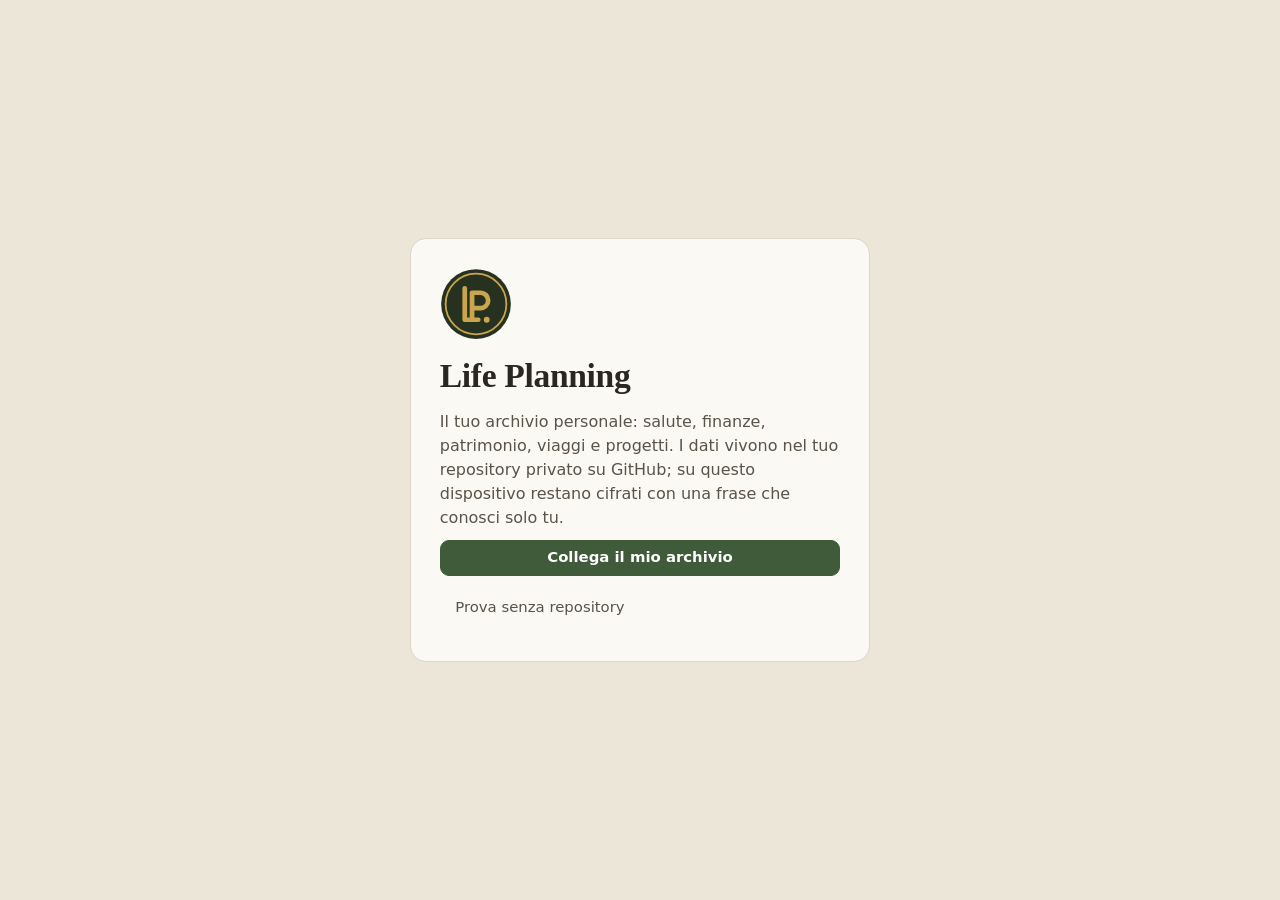
<file: index.html>
<!doctype html>
<html lang="it">
<head>
<meta charset="utf-8">
<meta name="viewport" content="width=device-width, initial-scale=1">
<meta name="robots" content="noindex, nofollow">
<meta name="referrer" content="no-referrer">
<meta name="theme-color" content="#3f5b3a">
<meta name="apple-mobile-web-app-title" content="Life Planning">
<title>Life Planning</title>
<link rel="icon" href="data:image/svg+xml,%3Csvg xmlns=%22http://www.w3.org/2000/svg%22 viewBox=%220 0 64 64%22%3E%3Ccircle cx=%2232%22 cy=%2232%22 r=%2231%22 fill=%22%2326321f%22/%3E%3Ccircle cx=%2232%22 cy=%2232%22 r=%2227%22 fill=%22none%22 stroke=%22%23c9a54e%22 stroke-width=%221.6%22/%3E%3Cpath d=%22M22 18v28h12M28.5 46V22h7.5a6.8 6.8 0 0 1 0 13.6h-7.5%22 fill=%22none%22 stroke=%22%23c9a54e%22 stroke-width=%224.2%22 stroke-linecap=%22round%22 stroke-linejoin=%22round%22/%3E%3Ccircle cx=%2241.5%22 cy=%2246%22 r=%222.6%22 fill=%22%23c9a54e%22/%3E%3C/svg%3E">
<link rel="apple-touch-icon" href="icone/apple-touch-icon.png">
<!-- Versione costruita il 2026-11-24. Sorgenti e formato dei dati: vedi LEGGIMI.md -->
<style>
:root{
  --fondo:#ece6d9; --carta:#fbf9f4; --inchiostro:#2a2620; --inchiostro2:#5a5348; --tenue:#7d7466; --linea:#ddd5c6; --linea2:#ebe5d8;
  --marca:#3f5b3a; --marca-su:#ffffff; --marca-tenue:#e1e8d6; --lavoro:#1f3a6b; --lavoro-tenue:#e2e8f2; --archivio:#7d7466; --serie:#2a78d6; --serie2:#eb6834;
  --ok:#0a7d0a; --attenzione:#8a5a00; --critico:#c0302f; --critico-tenue:#fbeaea; --attenzione-tenue:#fdf3d9;
  --titoli:"Iowan Old Style","Palatino Linotype",Palatino,"Book Antiqua",Georgia,serif;
  --testo:system-ui,-apple-system,"Segoe UI",Roboto,"Helvetica Neue",Arial,sans-serif;
  color-scheme:light;
}
:root[data-tema=scuro]{
  --fondo:#161512; --carta:#201e1a; --inchiostro:#f1ece2; --inchiostro2:#c9c1b2; --tenue:#9a9283; --linea:#38342c; --linea2:#2a2722;
  --marca:#a9c49a; --marca-su:#172112; --marca-tenue:#2b3326; --lavoro:#9cc1ff; --lavoro-tenue:#1b2433; --archivio:#9a9283; --serie:#3987e5; --serie2:#d95926;
  --ok:#3fc13f; --attenzione:#f0b429; --critico:#f07a79; --critico-tenue:#3a1e1e; --attenzione-tenue:#3a2f12;
  color-scheme:dark;
}
@media (prefers-color-scheme:dark){:root[data-tema=automatico]{
  --fondo:#161512; --carta:#201e1a; --inchiostro:#f1ece2; --inchiostro2:#c9c1b2; --tenue:#9a9283; --linea:#38342c; --linea2:#2a2722;
  --marca:#a9c49a; --marca-su:#172112; --marca-tenue:#2b3326; --lavoro:#9cc1ff; --lavoro-tenue:#1b2433; --archivio:#9a9283; --serie:#3987e5; --serie2:#d95926;
  --ok:#3fc13f; --attenzione:#f0b429; --critico:#f07a79; --critico-tenue:#3a1e1e; --attenzione-tenue:#3a2f12;
  color-scheme:dark;
}}
*{box-sizing:border-box}
html{-webkit-text-size-adjust:100%}
body{margin:0;background:var(--fondo);color:var(--inchiostro);font:16px/1.5 var(--testo)}
h1,h2,h3,.marchio{font-family:var(--titoli);font-weight:600;letter-spacing:-.01em;text-wrap:balance}
h1{font-size:1.9rem;line-height:1.15;margin:0}
h2{font-size:1.2rem;margin:0 0 .7rem}
h3{font-size:1.08rem;margin:0 0 .4rem}
p{margin:.4rem 0}
a{color:var(--marca)}
.num{font-variant-numeric:tabular-nums}
.attenuato{color:var(--tenue)} .piccolo{font-size:.86rem} .destra{text-align:right} .sotto{color:var(--inchiostro2);margin:.25rem 0 0}
.largo-testo{max-width:68ch} .testo-lungo{white-space:pre-wrap;overflow-wrap:anywhere}
:focus-visible{outline:2px solid var(--marca);outline-offset:2px;border-radius:4px}

/* guscio: le cartelle sono linguette che si agganciano al foglio */
.guscio{display:grid;grid-template-columns:236px minmax(0,1fr);grid-template-rows:auto 1fr;min-height:100vh;max-width:1280px;margin:0 auto}
.barra{grid-column:1/-1;display:flex;align-items:center;gap:.75rem;padding:.7rem 1.25rem;min-width:0}
.barra .btn{white-space:nowrap}
.chi{min-width:0;flex-shrink:1}
.marchio{font-size:1.35rem;color:var(--inchiostro);text-decoration:none;display:inline-flex;align-items:center;gap:.55rem}
.marchio .logo{width:2rem;height:2rem;flex:none}
.marchio.grande{font-size:2.1rem;margin-bottom:.3rem;flex-direction:column;align-items:flex-start;gap:.7rem}
.marchio.grande .logo{width:4.5rem;height:4.5rem}
.spazio{flex:1}
.chi,.chi-solo{font-size:.92rem;color:var(--inchiostro2)}
.menu{padding:.5rem 0 2rem 1rem;display:flex;flex-direction:column;gap:2px}
.menu a{display:flex;justify-content:space-between;align-items:center;gap:.5rem;padding:.55rem .9rem;color:var(--inchiostro2);text-decoration:none;border-radius:10px 0 0 10px;border:1px solid transparent;border-right:0}
.menu a:hover{color:var(--inchiostro);background:var(--linea2)}
.menu a.attiva{background:var(--carta);color:var(--inchiostro);font-weight:600;border-color:var(--linea);box-shadow:inset 4px 0 0 var(--marca);position:relative;z-index:1;margin-right:-1px}
/* sottomenu di Finanze: voci rientrate sotto la voce madre, che resta segnata finché la cartella è aperta */
.menu a.m-sotto{margin-left:1.1rem;padding:.38rem .9rem;font-size:.9rem;border-left:2px solid var(--linea)}
.menu a.m-sotto:not(.attiva){border-radius:0}
.menu a.aperta:not(.attiva){color:var(--inchiostro);font-weight:600}
.menu-gruppo{font-size:.72rem;font-weight:600;letter-spacing:.08em;text-transform:uppercase;color:var(--tenue);padding:1rem .9rem .25rem}
.conta{background:var(--marca);color:var(--marca-su);border-radius:99px;font-size:.75rem;font-weight:600;padding:0 .5rem;line-height:1.4rem;min-width:1.4rem;text-align:center}
#vista{background:var(--carta);border:1px solid var(--linea);border-radius:0 14px 14px 14px;padding:1.6rem 1.8rem 3rem;margin:0 1rem 1.5rem 0;min-width:0}
.testa{display:flex;justify-content:space-between;align-items:flex-end;gap:1rem;flex-wrap:wrap;margin-bottom:1.3rem}
.briciole{font-size:.9rem;color:var(--tenue);margin:0 0 .5rem}

.pannello{border-top:1px solid var(--linea);padding:1.15rem 0 .4rem;margin-top:1.1rem}
.dati{display:flex;flex-wrap:wrap;gap:.5rem 2.6rem;margin:.2rem 0 .6rem}
.dato-etichetta{font-size:.88rem;color:var(--inchiostro2)}
.dato-valore{font-family:var(--titoli);font-size:1.75rem;line-height:1.2}
.dato-nota{font-size:.86rem;color:var(--tenue)}
.dato.allerta .dato-valore{color:var(--critico)}
.griglia{display:grid;grid-template-columns:repeat(auto-fill,minmax(230px,1fr));gap:.8rem;margin:1.2rem 0}
.scheda{display:block;border:1px solid var(--linea);border-radius:12px;padding:.9rem 1rem;text-decoration:none;color:inherit;background:var(--carta)}
.scheda:hover{border-color:var(--marca)}
.scheda .dato-valore{font-size:1.4rem}
.elenco{list-style:none;margin:0;padding:0}
.elenco>li{padding:.6rem 0;border-bottom:1px solid var(--linea2)}
.elenco>li:last-child{border-bottom:0}
.elenco a{text-decoration:none;color:inherit;font-weight:600}
.elenco-nota{color:var(--inchiostro2);font-size:.93rem;margin-top:.15rem}
.tra{display:flex;justify-content:space-between;align-items:baseline;gap:.4rem 1rem;flex-wrap:wrap}
.cliccabile{cursor:pointer}
li.cliccabile:hover strong{color:var(--marca)}
.stato{display:inline-flex;align-items:baseline;gap:.4rem;font-size:.93rem}
.stato-segno{display:inline-grid;place-items:center;width:1.25rem;height:1.25rem;border-radius:50%;font-size:.75rem;font-weight:700;flex:none;transform:translateY(-1px)}
.stato.ok .stato-segno{background:var(--ok);color:var(--carta)}
.stato.ritardo .stato-segno{background:var(--critico);color:var(--carta)}
.stato.vuota .stato-segno{border:1.5px solid var(--tenue);color:var(--tenue);font-size:.6rem}
.sezioni{display:grid;grid-template-columns:repeat(auto-fill,minmax(250px,1fr));gap:.4rem 1.5rem}
.sezione{display:flex;align-items:center;gap:.5rem;padding:.3rem 0}
.sezione .btn{margin-left:auto}
details{border-bottom:1px solid var(--linea2);padding:.5rem 0}
summary{cursor:pointer;font-weight:600;padding:.2rem 0}

.btn{font:inherit;font-size:.93rem;padding:.48rem .9rem;border-radius:9px;border:1px solid var(--linea);background:var(--carta);color:var(--inchiostro);cursor:pointer;text-decoration:none;display:inline-block;line-height:1.3}
.btn:hover{border-color:var(--marca)}
.btn.primario{background:var(--marca);border-color:var(--marca);color:var(--marca-su);font-weight:600}
.btn.primario:hover{filter:brightness(1.08)}
.btn.piatto{border-color:transparent;background:none;color:var(--inchiostro2)}
.btn.piatto:hover{background:var(--linea2)}
.btn.piccolo{font-size:.84rem;padding:.25rem .6rem}
.btn.pericolo{color:var(--critico);border-color:var(--critico)}
.btn:disabled{opacity:.6;cursor:wait}
.spia::before{content:"";display:inline-block;width:.55rem;height:.55rem;border-radius:50%;margin-right:.45rem;background:var(--tenue)}
.spia.ok::before{background:var(--ok)} .spia.ko::before{background:var(--critico)}
.azioni{display:flex;gap:.5rem;flex-wrap:wrap;align-items:center;margin:.6rem 0}
.azioni.colonna{flex-direction:column;align-items:stretch}
.azioni-riga{white-space:nowrap} .azioni-riga .btn{margin-left:.25rem}

.scorri{overflow-x:auto;margin:.4rem 0}
table{border-collapse:collapse;width:100%;font-size:.93rem}
th{text-align:left;font-weight:600;color:var(--inchiostro2);font-size:.84rem;padding:.4rem .7rem .4rem 0;border-bottom:1px solid var(--linea);white-space:nowrap}
td{padding:.5rem .7rem .5rem 0;border-bottom:1px solid var(--linea2);vertical-align:top}
th.destra,td.destra{text-align:right}
tbody tr[tabindex]{cursor:pointer}
tbody tr[tabindex]:hover td{background:var(--linea2)}
td.fuori{color:var(--critico);font-weight:600}
.segno-fuori{font-size:.7rem}
.nonspezza{white-space:nowrap} .unita{color:var(--tenue);font-weight:400} td.rif{min-width:9rem;color:var(--inchiostro2)}
.azioni.stretta{margin:.35rem 0 0}
.indice-testa{display:flex;gap:1.4rem;align-items:center;flex-wrap:wrap;margin:.4rem 0 1rem}
.indice-giudizio{font-size:1.05rem;font-weight:600;margin:0 0 .3rem}
.anello-fondo{fill:none;stroke:var(--linea2);stroke-width:12}
.anello-valore{fill:none;stroke:var(--ok);stroke-width:12;stroke-linecap:round}
.anello.vuota .anello-valore{stroke:var(--attenzione)} .anello.ritardo .anello-valore{stroke:var(--critico)}
.anello-numero{font-family:var(--titoli);font-size:38px;font-weight:600;fill:var(--inchiostro)}
.anello-unita{font-size:11px;fill:var(--tenue)}
.componenti{display:grid;grid-template-columns:repeat(auto-fit,minmax(260px,1fr));gap:1rem 2rem}
.componente .tra{flex-wrap:nowrap}
.componente .rip-pista{display:block;height:8px;background:var(--linea2);border-radius:4px;margin:.35rem 0 .3rem;overflow:hidden}
.componente .rip-barra{border-radius:4px;background:var(--ok)}
.componente .rip-barra.vuota{background:var(--attenzione)} .componente .rip-barra.ritardo{background:var(--critico)}
/* Barre di avanzamento in elenchi (obiettivi, tetti di spesa) */
.elenco .rip-pista{display:block;height:8px;background:var(--linea2);border-radius:4px;margin:.4rem 0 .25rem;overflow:hidden}
.elenco .rip-barra{border-radius:4px;background:var(--ok)}
.elenco .rip-barra.vuota{background:var(--attenzione)} .elenco .rip-barra.ritardo{background:var(--critico)}
.num.fuori{color:var(--critico);font-weight:600}
.consigli>li{display:grid;grid-template-columns:2rem 1fr;gap:.6rem;align-items:start}
.consiglio-num{display:grid;place-items:center;width:1.7rem;height:1.7rem;border-radius:50%;background:var(--marca-tenue);color:var(--marca);font-weight:700;font-size:.9rem}
.md h2{font-size:1.45rem;margin:1.4rem 0 .5rem} .md h3{font-size:1.15rem;margin:1.2rem 0 .4rem} .md h4,.md h5{font-size:1rem;margin:1rem 0 .3rem}
.md p,.md li{line-height:1.6} .md ul,.md ol{padding-left:1.3rem} .md li{margin:.2rem 0}
.md code,code{font-family:ui-monospace,Menlo,Consolas,monospace;font-size:.88em;background:var(--linea2);border-radius:4px;padding:0 .25rem}
article.largo-testo{max-width:72ch}
.cerca{width:100%;max-width:320px}
input,select,textarea{font:inherit;color:inherit;background:var(--carta);border:1px solid var(--linea);border-radius:9px;padding:.5rem .65rem;max-width:100%}
input[type=checkbox]{width:1.1rem;height:1.1rem;accent-color:var(--marca)}
textarea{width:100%;resize:vertical}
.scheda-testo{font-family:ui-monospace,SFMono-Regular,Menlo,Consolas,monospace;font-size:.88rem;line-height:1.55}
.modulo{display:grid;grid-template-columns:repeat(auto-fit,minmax(210px,1fr));gap:.8rem 1rem;margin:.6rem 0}
.campo{display:flex;flex-direction:column;gap:.25rem;font-size:.9rem;color:var(--inchiostro2)}
.campo input,.campo select,.campo textarea{color:var(--inchiostro);font-size:1rem}
.campo.riga{flex-direction:row-reverse;justify-content:flex-end;align-items:center;gap:.5rem}
.campo.stretto{max-width:330px;margin-top:.8rem}
.intero{grid-column:1/-1}
.spunta{display:inline-flex;align-items:center;gap:.45rem;margin:.15rem 1rem .15rem 0;font-size:.93rem}
fieldset{border:1px solid var(--linea);border-radius:9px;padding:.6rem .8rem}
legend{font-size:.88rem;color:var(--inchiostro2);padding:0 .3rem}
.errore{color:var(--critico);font-size:.93rem}
.errore:empty{display:none}
.vuoto{border:1px dashed var(--linea);border-radius:12px;padding:1.1rem 1.2rem;color:var(--inchiostro2);max-width:68ch}
.zona-carica{border:1.5px dashed var(--linea);border-radius:12px;padding:1rem 1.2rem;margin-bottom:.5rem}
.zona-carica.sopra{border-color:var(--marca);background:var(--marca-tenue)}
.ricevuta .esito-ok{font-weight:600;color:var(--ok)} .ricevuta .esito-ko{font-weight:600;color:var(--critico)}

.velo{position:fixed;inset:0;background:rgba(30,26,20,.5);display:grid;place-items:start center;padding:4vh 12px;overflow:auto;z-index:20}
.finestra{background:var(--carta);border-radius:14px;width:min(560px,100%);border:1px solid var(--linea)}
.finestra.larga{width:min(860px,100%)}
.finestra-testa{display:flex;justify-content:space-between;align-items:center;gap:1rem;padding:.9rem 1.2rem;border-bottom:1px solid var(--linea)}
.finestra-testa h2{margin:0}
.finestra-corpo{padding:.9rem 1.2rem 1.2rem}
.visore{width:100%;height:70vh;border:1px solid var(--linea);border-radius:8px}
.visore-img{max-width:100%;border-radius:8px}
#avvisi{position:fixed;left:50%;bottom:18px;transform:translateX(-50%);display:flex;flex-direction:column;gap:.4rem;z-index:30;width:min(520px,calc(100% - 24px))}
.avviso{background:var(--inchiostro);color:var(--carta);padding:.7rem 1rem;border-radius:10px;font-size:.93rem}
.avviso.errore{background:var(--critico);color:#fff}

.grafico{position:relative;width:100%;min-height:40px}
.grafico svg{display:block;touch-action:pan-y}
.g-griglia{stroke:var(--linea2);stroke-width:1}
.g-base{stroke:var(--linea);stroke-width:1}
.g-asse{fill:var(--tenue);font-size:11.5px;font-variant-numeric:tabular-nums}
.g-linea{fill:none;stroke:var(--serie);stroke-width:2;stroke-linejoin:round;stroke-linecap:round}
.g-punto{fill:var(--serie);stroke:var(--carta);stroke-width:2}
.g-fuori,.g-punto-fuori{fill:var(--critico);stroke:var(--carta);stroke-width:2}
.g-banda{fill:var(--serie);opacity:.11}
.g-cursore{stroke:var(--tenue);stroke-width:1;stroke-dasharray:3 3}
.g-barra1{fill:var(--serie)} .g-barra2{fill:var(--serie2)}
.g-fumetto{position:absolute;pointer-events:none;background:var(--inchiostro);color:var(--carta);border-radius:8px;padding:.4rem .6rem;font-size:.82rem;line-height:1.35;white-space:nowrap;z-index:5}
.g-f-titolo{opacity:.75} .g-f-forte{font-weight:700;font-size:.95rem}
.legenda{display:flex;gap:1rem;font-size:.86rem;color:var(--inchiostro2);margin:.2rem 0 .4rem}
.chiave{display:inline-block;width:.75rem;height:.75rem;border-radius:3px;margin-right:.35rem;vertical-align:-1px}
i.g-barra1{background:var(--serie)} i.g-barra2{background:var(--serie2)}
.scintilla{display:block}
.ripartizione{display:grid;gap:.45rem;margin:.5rem 0}
.rip-riga{display:grid;grid-template-columns:minmax(90px,200px) 1fr auto;gap:.8rem;align-items:center;font-size:.93rem}
.rip-pista{height:12px}
.rip-barra{display:block;height:100%;background:var(--serie);border-radius:0 4px 4px 0;min-width:3px}

.blocco{min-height:100vh;display:grid;place-items:center;padding:20px}
.blocco-scheda{background:var(--carta);border:1px solid var(--linea);border-radius:16px;padding:1.8rem;width:min(460px,100%)}
.promemoria{background:var(--marca-tenue);border-radius:9px;padding:.5rem .7rem;font-size:.93rem;margin:0}
.collegamenti{display:flex;flex-wrap:wrap;gap:.2rem;margin-top:.8rem}
.forza{font-size:.86rem;margin-top:-.4rem}
.forza.debole{color:var(--critico)} .forza.media{color:var(--attenzione)} .forza.buona{color:var(--ok)}
.codice-box .codice{font-size:1.25rem;font-weight:700;letter-spacing:.04em;background:var(--marca-tenue);border-radius:10px;padding:.8rem 1rem;overflow-wrap:anywhere;font-family:ui-monospace,Menlo,Consolas,monospace}

@media (max-width:820px){
  .guscio{grid-template-columns:minmax(0,1fr)}
  .barra{padding:.6rem 16px}
  .menu{flex-direction:row;overflow-x:auto;padding:0 16px .5rem;gap:.3rem;scrollbar-width:none}
  .menu a{white-space:nowrap;border-radius:99px;border:1px solid var(--linea);padding:.35rem .8rem;font-size:.92rem;background:var(--carta)}
  .menu a.attiva{box-shadow:none;background:var(--marca);border-color:var(--marca);color:var(--marca-su);margin-right:0}
  .menu a.attiva .conta{background:var(--marca-su);color:var(--marca)}
  .menu-gruppo{display:none}
  .menu a.m-sotto{display:none}
  #vista{border-radius:14px;margin:0 8px 16px;padding:1.1rem 16px 2.5rem}
  h1{font-size:1.55rem}
  .solo-largo{display:none}
  .barra{gap:.4rem}
  .spia-testo{display:none} .spia::before{margin-right:0}
  td.rif{min-width:7rem}
  .rip-riga{grid-template-columns:minmax(70px,110px) 1fr auto}
}
@media (prefers-reduced-motion:no-preference){.btn,.menu a,.scheda{transition:border-color .12s,background-color .12s}}
@media print{.barra,.menu,.azioni,.btn{display:none!important}#vista{border:0}}
/* Da fare: etichette del tipo di voce e filtri per casella */
.etichetta-tipo{display:inline-block;font-size:.72rem;font-weight:600;letter-spacing:.02em;border-radius:4px;padding:0 .4rem;line-height:1.3rem;vertical-align:.1em}
.e-mail{background:var(--attenzione-tenue);color:var(--attenzione)}
.e-cosa{background:var(--marca-tenue);color:var(--marca)}
.filtri{flex-wrap:wrap;align-items:center;margin:0 0 1rem}
li.lavoro .azioni{flex-wrap:wrap}
.scadenza-rapida{display:inline-flex;align-items:center;gap:.35rem}
.scadenza-rapida input{font:inherit;font-size:.85rem;padding:.15rem .35rem;border:1px solid var(--linea);border-radius:6px;background:var(--carta);color:var(--inchiostro)}
/* Etichette di chi riguarda task e mail */
:root{--e-blu-f:#dce8fb;--e-blu-t:#1a4d9e;--e-giallo-f:#fbefc4;--e-giallo-t:#7a5800;--e-rosso-f:#fbe1e0;--e-rosso-t:#a8282a;--e-viola-f:#ebe3fa;--e-viola-t:#5b3a9e;--e-verde-f:#dcf1e1;--e-verde-t:#1f6b35;--e-arancione-f:#fde4cc;--e-arancione-t:#9a4a00;--e-acqua-f:#d5f0ee;--e-acqua-t:#0f6660;--e-bluscuro-f:#1f3a6b;--e-bluscuro-t:#ffffff;--e-nero-f:#1c1c1c;--e-nero-t:#ffffff;--e-grigio-f:var(--linea2);--e-grigio-t:var(--inchiostro2)}
:root[data-tema=scuro]{--e-blu-f:#1c2f4d;--e-blu-t:#9cc1ff;--e-giallo-f:#3b3112;--e-giallo-t:#f3cf5d;--e-rosso-f:#3f1f20;--e-rosso-t:#ff9c9a;--e-viola-f:#2e2443;--e-viola-t:#c7b0ff;--e-verde-f:#16331f;--e-verde-t:#86d79c;--e-arancione-f:#3f2612;--e-arancione-t:#ffb36b;--e-acqua-f:#123734;--e-acqua-t:#7fd8cf;--e-bluscuro-f:#9cc1ff;--e-bluscuro-t:#0f1d36;--e-nero-f:#f1ece2;--e-nero-t:#161512}
@media (prefers-color-scheme:dark){:root[data-tema=automatico]{--e-blu-f:#1c2f4d;--e-blu-t:#9cc1ff;--e-giallo-f:#3b3112;--e-giallo-t:#f3cf5d;--e-rosso-f:#3f1f20;--e-rosso-t:#ff9c9a;--e-viola-f:#2e2443;--e-viola-t:#c7b0ff;--e-verde-f:#16331f;--e-verde-t:#86d79c;--e-arancione-f:#3f2612;--e-arancione-t:#ffb36b;--e-acqua-f:#123734;--e-acqua-t:#7fd8cf;--e-bluscuro-f:#9cc1ff;--e-bluscuro-t:#0f1d36;--e-nero-f:#f1ece2;--e-nero-t:#161512}}
.etichetta{text-transform:uppercase;letter-spacing:.03em;display:inline-block;font-size:.76rem;font-weight:600;border-radius:99px;padding:0 .55rem;line-height:1.45rem;white-space:nowrap;vertical-align:.08em}
.e-blu{background:var(--e-blu-f);color:var(--e-blu-t)}
.e-giallo{background:var(--e-giallo-f);color:var(--e-giallo-t)}
.e-rosso{background:var(--e-rosso-f);color:var(--e-rosso-t)}
.e-viola{background:var(--e-viola-f);color:var(--e-viola-t)}
.e-verde{background:var(--e-verde-f);color:var(--e-verde-t)}
.e-arancione{background:var(--e-arancione-f);color:var(--e-arancione-t)}
.e-bluscuro{background:var(--e-bluscuro-f);color:var(--e-bluscuro-t)}
.e-nero{background:var(--e-nero-f);color:var(--e-nero-t)}
.e-acqua{background:var(--e-acqua-f);color:var(--e-acqua-t)}
.e-grigio{background:var(--e-grigio-f);color:var(--e-grigio-t)}
.titolo-lavoro{display:flex;flex-wrap:wrap;align-items:center;gap:.45rem}
.filtro{font:inherit;font-size:.84rem;border:1px solid transparent;background:none;border-radius:99px;padding:.15rem .3rem;cursor:pointer;color:var(--inchiostro2)}
.filtro.scelto{border-color:var(--marca);background:var(--marca-tenue)}
.filtro:hover{border-color:var(--linea)}
/* Schede Oggi, Coda, Archivio */
.schede{display:flex;gap:.3rem;border-bottom:1px solid var(--linea);margin:.5rem 0 1rem;overflow-x:auto}
.schede a{display:inline-flex;align-items:center;gap:.45rem;padding:.6rem .9rem;color:var(--inchiostro2);text-decoration:none;border-bottom:3px solid transparent;margin-bottom:-1px;white-space:nowrap;font-weight:500}
.schede a:hover{color:var(--inchiostro)}
.schede a.attiva{color:var(--marca);border-bottom-color:var(--marca);font-weight:600}
.schede .conta{background:var(--linea2);color:var(--inchiostro2)}
.schede a.attiva .conta{background:var(--marca);color:var(--marca-su)}
/* Siti e gestionali */
.siti{list-style:none;margin:0;padding:0;display:grid;grid-template-columns:repeat(auto-fill,minmax(220px,1fr));gap:.75rem}
.sito{border:1px solid var(--linea);border-radius:12px;background:var(--carta);display:flex;flex-direction:column;overflow:hidden}
.sito-link{display:flex;flex-direction:column;gap:.15rem;padding:.8rem .9rem .5rem;color:var(--inchiostro);text-decoration:none;flex:1}
a.sito-link:hover{background:var(--marca-tenue)}
a.sito-link:hover strong{color:var(--marca)}
.sito-piede{display:flex;flex-wrap:wrap;align-items:center;gap:.4rem;padding:.3rem .9rem .7rem}
.sito-piede .btn{margin-left:auto}

/* Personal trainer */
.mese-nav{align-items:center;margin:0 0 1rem}.mese-pt{font-family:var(--titoli);font-size:1.15rem;min-width:9.5rem;text-align:center;text-transform:capitalize}
.tabella-pt td{vertical-align:top}.tabella-pt tr.cliccabile{cursor:pointer}
.contatore-pt{display:inline-flex;align-items:center;gap:.4rem}.contatore-pt strong{min-width:1.4em;text-align:center}.contatore-pt .btn{min-width:2rem;padding-inline:.4rem}
.seduta-pt{display:flex;flex-wrap:wrap;align-items:center;gap:.5rem .8rem}.seduta-pt .importo-seduta{display:inline-flex;align-items:center;gap:.3rem}.seduta-pt .importo-seduta input{width:5.5rem}
.scheda-pt{display:inline-flex;flex-wrap:wrap;align-items:center;gap:.35rem}

/* Sezioni del menu: Lavoro blu scuro, Personale verde, Archivio grigio */
.menu-gruppo{display:flex;align-items:center;gap:.5rem;margin-top:.6rem}
.menu-gruppo::before{content:"";width:.55rem;height:.55rem;border-radius:2px;flex:none}
.menu-gruppo::after{content:"";flex:1;height:1px;background:currentColor;opacity:.25}
.g-lavoro{color:var(--lavoro)}.g-lavoro::before{background:var(--lavoro)}
.g-personale{color:var(--marca)}.g-personale::before{background:var(--marca)}
.g-archivio{color:var(--archivio)}.g-archivio::before{background:var(--archivio)}
.menu a.m-lavoro.attiva{background:var(--carta);box-shadow:inset 4px 0 0 var(--lavoro)}
.menu a.m-lavoro .conta{background:var(--lavoro);color:#fff}
.menu a.m-personale.attiva{box-shadow:inset 4px 0 0 var(--marca)}
@media (max-width:820px){
  .menu a.m-lavoro{border-color:var(--lavoro)}
  .menu a.m-lavoro.attiva{background:var(--lavoro);border-color:var(--lavoro);color:#fff}
  .menu a.m-personale{border-color:var(--marca)}
  .menu a.m-archivio{border-style:dashed}
  .menu-gruppo{margin:0;padding:0 .1rem 0 .5rem;font-size:.66rem;white-space:nowrap;flex:none}
  .menu-gruppo::after{display:none}
}
.marchio span{white-space:nowrap}

.importo-md { font-weight: 600; font-variant-numeric: tabular-nums; }
.giorni-pt { list-style: none; margin: .35rem 0 0; padding: 0; display: flex; flex-wrap: wrap; gap: .35rem; }
.giorno-pt { border: 1px solid var(--linea); border-radius: 6px; padding: .15rem .45rem; font-size: .85rem; white-space: nowrap; }
.dettaglio-pt > li { padding: .55rem 0; }

/* Telefono: scelta tra lavoro e vita privata all'apertura, linguette per cambiare */
.ambito-pagina{padding:1.5rem 16px 2rem;max-width:560px;margin:0 auto}
.ambito-pagina h1{margin-bottom:1rem}
.ambito-griglia{display:grid;gap:.9rem;margin-bottom:1rem}
.ambito-scelta{display:flex;flex-direction:column;align-items:flex-start;gap:.35rem;text-align:left;font:inherit;color:inherit;cursor:pointer;background:var(--carta);border:1px solid var(--linea);border-left:6px solid var(--marca);border-radius:14px;padding:1.2rem 1.1rem;min-height:7rem}
.ambito-scelta.ambito-lavoro{border-left-color:var(--lavoro)}
.ambito-scelta:active{background:var(--linea2)}
.ambito-nome{font-family:var(--titoli);font-size:1.5rem;font-weight:600}
.ambito-lavoro .ambito-nome{color:var(--lavoro)} .ambito-privata .ambito-nome{color:var(--marca)}
.ambito-descr{color:var(--inchiostro2);font-size:.95rem}
.ambito-scelta .conta{margin-top:.2rem}
.ambito-lavoro .conta{background:var(--lavoro);color:var(--carta)}
.guscio.solo-scelta{grid-template-rows:auto 1fr}
.ambiti{display:none}
@media (max-width:820px){
  .ambiti{display:grid;grid-template-columns:1fr 1fr;gap:0;margin:0 16px .6rem;border:1px solid var(--linea);border-radius:12px;overflow:hidden;background:var(--carta)}
  .ambiti a.ambito-tab{display:flex;align-items:center;gap:.4rem;text-decoration:none;border:0;border-radius:0;justify-content:center;padding:.6rem .5rem;font-size:1rem;font-weight:600;background:transparent;color:var(--inchiostro2)}
  .ambiti a.ambito-tab.scelto.ambito-lavoro{background:var(--lavoro);color:var(--carta)}
  .ambiti a.ambito-tab.scelto.ambito-privata{background:var(--marca);color:var(--marca-su)}
  .ambiti a.ambito-tab .conta{background:var(--lavoro);color:var(--carta)}
  .menu-lavoro .menu-gruppo.g-lavoro, .menu-privata .menu-gruppo.g-personale{display:none}
}
/* Spese: le occasionali hanno un filo viola a sinistra, le ricorrenti verde */
.tabella-spese tr.riga-ricorrente td:first-child{box-shadow:inset 3px 0 0 var(--e-verde-t)}
.tabella-spese tr.riga-occasionale td:first-child{box-shadow:inset 3px 0 0 var(--e-viola-t)}
.tabella-spese tbody td:first-child{padding-left:.6rem}
.separa-filtri{margin-left:.8rem}
.tabella-spese .solo-telefono{display:none;margin-top:.25rem}
@media (max-width:820px){.tabella-spese .solo-telefono{display:block}.tabella-spese .col-conto{display:none}}

/* Mindfulness: frase del giorno e griglia delle settimane */
.med-testa{display:flex;align-items:center;gap:1.2rem;margin:.2rem 0 1.2rem;padding:1.1rem 1.2rem;background:var(--marca-tenue);border-radius:14px}
.med-serie{flex:none;display:flex;flex-direction:column;align-items:center;justify-content:center;width:6.2rem;height:6.2rem;border-radius:50%;background:var(--carta);border:4px solid var(--linea)}
.med-testa.fatto .med-serie{border-color:var(--marca)}
.med-num{font-family:var(--titoli);font-size:2.4rem;line-height:1;font-weight:700}
.med-etich{font-size:.72rem;color:var(--inchiostro2);text-align:center;line-height:1.1}
.med-record{font-size:.68rem;color:var(--tenue);margin-top:.15rem}
.med-frase{min-width:0}
.med-frase strong{font-family:var(--titoli);font-size:1.15rem;display:block;line-height:1.3}
.med-frase p{margin:.3rem 0 0;color:var(--inchiostro2)}
.med-stato{display:inline-block;font-size:.78rem;font-weight:600;padding:.1rem .55rem;border-radius:99px;margin-bottom:.35rem;background:var(--carta);color:var(--inchiostro2)}
.med-testa.fatto .med-stato{background:var(--marca);color:#fff}
.med-sett{display:grid;grid-template-columns:repeat(7,1fr);gap:.35rem;text-align:center;max-width:26rem}
.med-giorno{display:flex;flex-direction:column;align-items:center;gap:.25rem}
.med-lettera{font-size:.78rem;color:var(--tenue);font-weight:600}
.med-giorno.e-oggi .med-lettera{color:var(--inchiostro)}
.med-cerchio{display:grid;place-items:center;width:2.6rem;height:2.6rem;border-radius:50%;border:2px solid var(--linea);font-weight:700;font-size:.95rem;font-variant-numeric:tabular-nums}
.med-giorno.fatto .med-cerchio{background:var(--marca);border-color:var(--marca);color:#fff}
.med-giorno.oggi .med-cerchio{border-style:dashed;border-color:var(--marca)}
.med-giorno.saltato .med-cerchio{background:var(--linea2)}
.med-giorno.futuro .med-cerchio{opacity:.45}
.med-sotto{font-size:.68rem;color:var(--tenue);height:.9rem}
.med-dati .dato-valore{font-size:1.9rem}
.med-barra{display:block;height:6px;border-radius:3px;background:var(--linea2);margin-top:.35rem;overflow:hidden;max-width:9rem}
.med-barra span{display:block;height:100%;background:var(--marca);border-radius:3px}
.med-esito{font-weight:600;margin:.1rem 0 .7rem}
.med-esito.bene{color:var(--marca)}
@media (max-width:560px){.med-testa{gap:.9rem;padding:.9rem}.med-serie{width:5.2rem;height:5.2rem}.med-num{font-size:2rem}.med-frase strong{font-size:1.02rem}.med-cerchio{width:2.3rem;height:2.3rem;font-size:.85rem}.med-dati{display:grid;grid-template-columns:repeat(3,1fr);gap:.5rem .8rem}.med-dati .dato-etichetta{font-size:.8rem}.med-dati .dato-valore{font-size:1.5rem}}
.med-griglia-box{overflow-x:auto;padding-bottom:.2rem}
.med-griglia{display:flex;gap:4px;width:max-content}
.med-col{display:flex;flex-direction:column;gap:4px}
.med-mese{height:1rem;font-size:.72rem;color:var(--tenue);white-space:nowrap;width:18px;overflow:visible}
.med-g{height:18px;width:14px;font-size:.7rem;line-height:18px;color:var(--tenue)}
.med-cella{display:inline-block;width:18px;height:18px;border-radius:4px;background:var(--linea2);border:1px solid var(--linea)}
.med-cella.futuro{background:transparent;border-color:transparent}
.med-cella.oggi{outline:2px solid var(--inchiostro2);outline-offset:1px}
.med-cella.l1{background:color-mix(in srgb,var(--marca) 35%,var(--carta));border-color:transparent}
.med-cella.l2{background:color-mix(in srgb,var(--marca) 60%,var(--carta));border-color:transparent}
.med-cella.l3{background:color-mix(in srgb,var(--marca) 80%,var(--carta));border-color:transparent}
.med-cella.l4{background:var(--marca);border-color:transparent}
.med-legenda{display:flex;align-items:center;gap:4px;margin-top:.5rem}
.med-legenda .med-cella{width:12px;height:12px;border-radius:3px}
/* ===== Sport e Mindfulness (23/11/2026): periodo navigabile, riquadri, grafico impilato, discipline ===== */
:root{--sp0:#2a78d6;--sp1:#eb6834;--sp2:#2f9a5a;--sp3:#7b5cd6;--sp4:#1f9e95;--sp5:#9a9283}
.sp-c0{--c:var(--sp0)} .sp-c1{--c:var(--sp1)} .sp-c2{--c:var(--sp2)} .sp-c3{--c:var(--sp3)} .sp-c4{--c:var(--sp4)} .sp-c5{--c:var(--sp5)}
.sp-pila{fill:var(--c,var(--serie))} .md-pila{fill:var(--marca)}
.g-oggi{fill:var(--marca-tenue);opacity:.7} .g-asse-forte{fill:var(--inchiostro);font-weight:700}
.sp-testa .sotto{margin-bottom:.2rem}

/* Barra del periodo */
.periodo{display:flex;flex-wrap:wrap;align-items:center;justify-content:space-between;gap:.8rem 1.2rem;margin:.9rem 0 1.1rem;padding:.55rem;border:1px solid var(--linea);border-radius:16px;background:var(--fondo);position:sticky;top:.5rem;z-index:3}
.periodo-scale{display:inline-flex;background:var(--linea2);border-radius:11px;padding:3px;gap:2px}
.periodo-scala{font:inherit;font-size:.9rem;font-weight:500;border:0;background:none;color:var(--inchiostro2);padding:.42rem .95rem;border-radius:9px;cursor:pointer}
.periodo-scala.scelta{background:var(--carta);color:var(--inchiostro);font-weight:600;box-shadow:0 1px 3px rgba(0,0,0,.12)}
.periodo-nav{display:flex;align-items:center;gap:.5rem;flex:1;justify-content:flex-end;min-width:0}
.periodo-freccia{font:inherit;font-size:1.6rem;line-height:1;width:2.6rem;height:2.6rem;border-radius:50%;border:1px solid var(--linea);background:var(--carta);color:var(--inchiostro);cursor:pointer;display:grid;place-items:center;padding:0 0 .15rem;flex:none}
.periodo-freccia:hover:not(:disabled){border-color:var(--marca);color:var(--marca)}
.periodo-freccia:disabled{opacity:.3;cursor:default}
.periodo-etichetta{display:flex;flex-direction:column;align-items:center;min-width:11.5rem;text-align:center}
.periodo-etichetta strong{font-family:var(--titoli);font-size:1.22rem;line-height:1.2;white-space:nowrap}
.periodo-adesso{font-size:.78rem;color:var(--marca);font-weight:600;text-transform:uppercase;letter-spacing:.06em}
.periodo-oggi{font:inherit;font-size:.8rem;border:0;background:none;color:var(--marca);text-decoration:underline;cursor:pointer;padding:0}

/* Riquadri numerici */
.kpi-griglia{display:grid;grid-template-columns:repeat(4,minmax(0,1fr));gap:.75rem;margin:0 0 .6rem}
.kpi-griglia.kpi-due{grid-template-columns:repeat(2,minmax(0,1fr));max-width:34rem}
.kpi{background:var(--fondo);border-radius:14px;padding:.9rem 1rem;min-width:0}
.kpi-etichetta{font-size:.82rem;color:var(--inchiostro2);font-weight:500}
.kpi-valore{font-family:var(--titoli);font-size:1.9rem;line-height:1.15;margin:.2rem 0 .25rem;font-variant-numeric:tabular-nums;white-space:nowrap;overflow:hidden;text-overflow:ellipsis}
.kpi-delta{display:block;font-size:.78rem;color:var(--tenue);line-height:1.3}
.kpi-delta.su{color:var(--ok)}

/* Legenda, discipline, il meglio */
.sp-legenda{display:flex;flex-wrap:wrap;gap:.35rem 1.1rem;font-size:.86rem;color:var(--inchiostro2);margin:.3rem 0 .2rem}
.sp-punto{display:inline-block;width:.7rem;height:.7rem;border-radius:50%;background:var(--c);margin-right:.4rem;vertical-align:-1px}
.sp-disc-griglia{display:grid;grid-template-columns:repeat(auto-fill,minmax(205px,1fr));gap:.75rem;margin:.4rem 0}
.sp-disc{border:1px solid var(--linea);border-radius:14px;padding:.85rem 1rem;display:grid;gap:.35rem}
.sp-disc-testa{display:flex;align-items:center;gap:.6rem}
.sp-disc-valore{font-family:var(--titoli);font-size:1.4rem;line-height:1.2}
.sp-disc-pista{height:6px;background:var(--linea2);border-radius:99px;overflow:hidden}
.sp-disc-barra{display:block;height:100%;background:var(--c);border-radius:99px}
.sp-meglio{display:grid;grid-template-columns:repeat(auto-fit,minmax(190px,1fr));gap:.75rem;margin:1.1rem 0 .2rem}
.sp-meglio-voce{display:flex;gap:.7rem;align-items:center;border:1px dashed var(--linea);border-radius:14px;padding:.7rem .9rem}
.sp-meglio-icona{font-size:1.35rem}

/* Elenco attività */
.sp-giorno+.sp-giorno{margin-top:.6rem}
.sp-giorno-titolo{font-size:.78rem;font-weight:600;letter-spacing:.06em;text-transform:uppercase;color:var(--tenue);padding:.4rem 0 .1rem}
.sp-elenco{list-style:none;margin:0;padding:0}
.sp-attivita{display:flex;align-items:center;gap:.8rem;padding:.6rem 0;border-bottom:1px solid var(--linea2)}
.sp-attivita:last-child{border-bottom:0}
.sp-icona{flex:none;width:2.4rem;height:2.4rem;border-radius:12px;background:color-mix(in srgb,var(--c,var(--marca)) 16%,transparent);display:grid;place-items:center;font-size:1.2rem}
.sp-testo{flex:1;min-width:0}
.sp-numeri{display:flex;flex-wrap:wrap;justify-content:flex-end;gap:.25rem 1rem;font-variant-numeric:tabular-nums;color:var(--inchiostro2);font-size:.92rem}
.sp-numeri b{color:var(--inchiostro);font-weight:600}
.sp-vuoto{text-align:center;padding:2.4rem 1rem;border:1px dashed var(--linea);border-radius:16px;margin-top:.5rem}
.sp-vuoto-icona{font-size:2.2rem;margin-bottom:.4rem}
.sp-vuoto p{margin:.3rem 0 0}

@media (max-width:820px){
  .periodo{top:0;border-radius:14px}
  .periodo-scale{width:100%}.periodo-scala{flex:1}
  .periodo-nav{width:100%;justify-content:space-between}
  .periodo-etichetta{min-width:0}
  .kpi-griglia{grid-template-columns:repeat(2,minmax(0,1fr));gap:.55rem}
  .kpi{padding:.75rem .8rem}.kpi-valore{font-size:1.5rem}
}
@media (max-width:560px){.sp-attivita{flex-wrap:wrap}.sp-numeri{width:100%;justify-content:flex-start;padding-left:3.2rem}}
@media (max-width:560px){.sp-meglio{grid-template-columns:repeat(3,minmax(0,1fr));gap:.45rem}.sp-meglio-voce{flex-direction:column;align-items:flex-start;gap:.25rem;padding:.6rem .65rem}.sp-meglio-voce strong{font-size:.86rem}}
</style>
</head>
<body>
<div id="app"></div>
<noscript>Questa pagina ha bisogno di JavaScript per decifrare i dati.</noscript>
<script>
const VERSIONE_PAGINA = '5264cf393472';
'use strict';
/* ===== 1. Utilità di base ===== */
const $ = (s, r = document) => r.querySelector(s);
const SVGNS = 'http://www.w3.org/2000/svg';
const PROP = new Set(['value', 'checked', 'disabled', 'selected', 'required', 'hidden', 'multiple', 'open']);

function _el(el, attrs, kids) {
  for (const [k, v] of Object.entries(attrs || {})) {
    if (v == null || v === false) continue;
    if (k.startsWith('on') && typeof v === 'function') el.addEventListener(k.slice(2), v);
    else if (PROP.has(k) && !(el instanceof SVGElement)) el[k] = v;
    else el.setAttribute(k, v === true ? '' : v);
  }
  const add = c => {
    if (c == null || c === false || c === '') return;
    if (Array.isArray(c)) c.forEach(add);
    else el.append(c instanceof Node ? c : document.createTextNode(String(c)));
  };
  kids.forEach(add);
  return el;
}
/* Tutti i dati dell'utente passano da qui come testo, mai come HTML. */
const h = (tag, attrs, ...kids) => _el(document.createElement(tag), attrs, kids);
const s = (tag, attrs, ...kids) => _el(document.createElementNS(SVGNS, tag), attrs, kids);

/* Logo Life Planning (sigillo LP), file nel repository della pagina. */
const logoLp = () => h('img', { class: 'logo', src: 'icone/logo.svg', alt: '', width: 32, height: 32 });
const adesso = () => new Date().toISOString();
const oggi = () => { const d = new Date(); return isoData(d.getFullYear(), d.getMonth() + 1, d.getDate()); };
const isoData = (y, m, d) => `${String(y).padStart(4, '0')}-${String(m).padStart(2, '0')}-${String(d).padStart(2, '0')}`;
const uid = () => (crypto.randomUUID ? crypto.randomUUID() : Array.from(crypto.getRandomValues(new Uint8Array(16)), b => b.toString(16).padStart(2, '0')).join(''));
const MS_G = 86400000;
const tempo = iso => Date.UTC(+iso.slice(0, 4), +iso.slice(5, 7) - 1, +iso.slice(8, 10));
const giorniDa = iso => Math.floor((tempo(oggi()) - tempo(iso.slice(0, 10))) / MS_G);
const giorniDaSe = iso => (iso ? giorniDa(iso) : NaN); /* per le date facoltative: senza data nessun ritardo */

const _fd = new Intl.DateTimeFormat('it-IT', { day: 'numeric', month: 'short', year: 'numeric', timeZone: 'UTC' });
const _fm = new Intl.DateTimeFormat('it-IT', { month: 'short', year: '2-digit', timeZone: 'UTC' });
const fmtData = iso => (iso && /^\d{4}-\d{2}-\d{2}/.test(iso) ? _fd.format(new Date(tempo(iso))) : (iso || ''));
const fmtMese = ym => _fm.format(new Date(Date.UTC(+ym.slice(0, 4), +ym.slice(5, 7) - 1, 1)));
const fmtQuando = iso => { const d = new Date(iso); return isNaN(d) ? '' : d.toLocaleString('it-IT', { day: 'numeric', month: 'short', year: 'numeric', hour: '2-digit', minute: '2-digit' }); };
function fmtNum(n, dec = 2) {
  if (n == null || n === '' || isNaN(n)) return '';
  return Number(n).toLocaleString('it-IT', { maximumFractionDigits: dec });
}
const fmtEuro = n => (n == null || isNaN(n) ? '' : Number(n).toLocaleString('it-IT', { style: 'currency', currency: 'EUR', maximumFractionDigits: 0 }));
const fmtDim = b => (b > 1048576 ? fmtNum(b / 1048576, 1) + ' MB' : fmtNum(Math.max(1, Math.round(b / 1024)), 0) + ' kB');
function fa(giorni) {
  if (giorni <= 0) return 'oggi';
  if (giorni === 1) return 'ieri';
  if (giorni < 60) return `${giorni} giorni fa`;
  if (giorni < 730) return `${Math.round(giorni / 30)} mesi fa`;
  return `${Math.round(giorni / 365)} anni fa`;
}

/* Lettura tollerante di numeri e date scritti in formati diversi (file CSV di banche, dispositivi, laboratori). */
function leggiNum(x) {
  if (typeof x === 'number') return isFinite(x) ? x : null;
  if (x == null) return null;
  let t = String(x).trim().replace(/[\s€$£% ]/g, '').replace(/^\+/, '');
  if (!t || !/^-?[\d.,]+$/.test(t)) return null;
  const v = t.lastIndexOf(','), p = t.lastIndexOf('.');
  if (v >= 0 && p >= 0) t = v > p ? t.replace(/\./g, '').replace(',', '.') : t.replace(/,/g, '');
  else if (v >= 0) t = /^-?\d{1,3}(,\d{3}){2,}$/.test(t) ? t.replace(/,/g, '') : t.replace(',', '.');
  else if (/^-?\d{1,3}(\.\d{3}){2,}$/.test(t)) t = t.replace(/\./g, '');
  const n = Number(t);
  return isFinite(n) ? n : null;
}
/* In una colonna, "12,450" è dodicimila se accanto ci sono interi di almeno tre cifre (passi, calorie), altrimenti è un decimale. */
function lettoreColonna(valori) {
  const v = valori.map(x => String(x == null ? '' : x).trim()).filter(Boolean);
  const conVirgola = v.filter(x => x.includes(','));
  const migliaia = conVirgola.length > 0 && conVirgola.every(x => /^-?\d{1,3}(,\d{3})+$/.test(x)) && v.some(x => /^-?\d{3,}$/.test(x)) && !v.some(x => /\d\.\d/.test(x) && x.includes(','));
  return migliaia ? x => leggiNum(String(x == null ? '' : x).replace(/,/g, '')) : leggiNum;
}
const MESI = { gen: 1, feb: 2, mar: 3, apr: 4, mag: 5, giu: 6, lug: 7, ago: 8, set: 9, ott: 10, nov: 11, dic: 12, jan: 1, may: 5, jun: 6, jul: 7, aug: 8, sep: 9, oct: 10, dec: 12 };
function leggiData(x) {
  if (!x) return null;
  const t = String(x).trim();
  let m;
  const ok = (y, mo, d) => (mo >= 1 && mo <= 12 && d >= 1 && d <= 31 && y > 1900 && y < 2200 ? isoData(y, mo, d) : null);
  if ((m = t.match(/^(\d{4})[-/.](\d{1,2})[-/.](\d{1,2})/))) return ok(+m[1], +m[2], +m[3]);
  if ((m = t.match(/^(\d{1,2})[-/.](\d{1,2})[-/.](\d{4})/))) return ok(+m[3], +m[2], +m[1]);
  if ((m = t.match(/^(\d{1,2})[-/.](\d{1,2})[-/.](\d{2})(?!\d)/))) return ok(2000 + +m[3], +m[2], +m[1]);
  if ((m = t.match(/^(\d{1,2})\s+([a-zA-Z]{3})[a-zA-Z]*\.?,?\s+(\d{4})/)) && MESI[m[2].toLowerCase()]) return ok(+m[3], MESI[m[2].toLowerCase()], +m[1]);
  if ((m = t.match(/^([a-zA-Z]{3})[a-zA-Z]*\.?\s+(\d{1,2}),?\s+(\d{4})/)) && MESI[m[1].toLowerCase()]) return ok(+m[3], MESI[m[1].toLowerCase()], +m[2]);
  return null;
}

const cod = new TextEncoder(), decod = new TextDecoder();
function b64(bytes) {
  const u = bytes instanceof Uint8Array ? bytes : new Uint8Array(bytes);
  let t = '';
  for (let i = 0; i < u.length; i += 0x8000) t += String.fromCharCode.apply(null, u.subarray(i, i + 0x8000));
  return btoa(t);
}
function daB64(t) {
  const bin = atob(String(t).replace(/\s/g, ''));
  const u = new Uint8Array(bin.length);
  for (let i = 0; i < bin.length; i++) u[i] = bin.charCodeAt(i);
  return u;
}
function scarica(nome, contenuto, mime = 'application/octet-stream') {
  const url = URL.createObjectURL(contenuto instanceof Blob ? contenuto : new Blob([contenuto], { type: mime }));
  const a = h('a', { href: url, download: nome });
  document.body.append(a); a.click(); a.remove();
  setTimeout(() => URL.revokeObjectURL(url), 30000);
}
const leggiFile = (f, come = 'text') => (come === 'text' ? f.text() : f.arrayBuffer());
function raggruppa(lista, chiave) {
  const m = new Map();
  for (const x of lista) { const k = chiave(x); if (!m.has(k)) m.set(k, []); m.get(k).push(x); }
  return m;
}
const somma = l => l.reduce((a, b) => a + (Number(b) || 0), 0);
const perData = (a, b) => (a.data || '').localeCompare(b.data || '');
const nomeFile = t => String(t).toLowerCase().normalize('NFD').replace(/[̀-ͯ]/g, '').replace(/[^a-z0-9]+/g, '-').replace(/^-|-$/g, '') || 'file';

/* CSV: riconosce da solo il separatore e gestisce le virgolette. */
function leggiCsv(testo) {
  testo = testo.replace(/^﻿/, '');
  const prima = testo.split(/\r?\n/, 1)[0];
  const sep = [';', '\t', ','].map(c => [c, prima.split(c).length]).sort((a, b) => b[1] - a[1])[0][0];
  const righe = []; let riga = [], campo = '', q = false;
  for (let i = 0; i < testo.length; i++) {
    const c = testo[i];
    if (q) { if (c === '"') { if (testo[i + 1] === '"') { campo += '"'; i++; } else q = false; } else campo += c; }
    else if (c === '"') q = true;
    else if (c === sep) { riga.push(campo); campo = ''; }
    else if (c === '\n') { riga.push(campo); righe.push(riga); riga = []; campo = ''; }
    else if (c !== '\r') campo += c;
  }
  if (campo !== '' || riga.length) { riga.push(campo); righe.push(riga); }
  const piene = righe.filter(r => r.some(x => x.trim() !== ''));
  return { intestazioni: (piene[0] || []).map(x => x.trim()), righe: piene.slice(1) };
}
function creaCsv(intestazioni, righe) {
  const q = v => { const t = v == null ? '' : String(v); return /[";\n\r]/.test(t) ? '"' + t.replace(/"/g, '""') + '"' : t; };
  return '﻿' + [intestazioni, ...righe].map(r => r.map(q).join(';')).join('\r\n');
}

/* ===== 2. Cifratura =====
   Schema: una chiave dati casuale (256 bit) cifra tutto con AES-256-GCM.
   La chiave dati è a sua volta cifrata in uno o più "slot", ognuno apribile con un segreto
   (frase segreta oppure codice di recupero) tramite PBKDF2-HMAC-SHA256.
   Cambiare frase significa riscrivere solo lo slot, non i dati. Il formato è descritto in LEGGIMI.md. */
const ITERAZIONI = 600000;
const casuale = n => crypto.getRandomValues(new Uint8Array(n));
const normFrase = t => String(t).normalize('NFKC').trim();
const normCodice = t => String(t).toUpperCase().replace(/[^A-Z0-9]/g, '');

async function chiaveDaSegreto(segreto, sale, iter) {
  const base = await crypto.subtle.importKey('raw', cod.encode(segreto), 'PBKDF2', false, ['deriveKey']);
  return crypto.subtle.deriveKey({ name: 'PBKDF2', salt: sale, iterations: iter, hash: 'SHA-256' }, base, { name: 'AES-GCM', length: 256 }, false, ['encrypt', 'decrypt']);
}
async function creaSlot(tipo, segreto, chiaveDati) {
  const sale = casuale(16), iv = casuale(12);
  const k = await chiaveDaSegreto(tipo === 'recupero' ? normCodice(segreto) : normFrase(segreto), sale, ITERAZIONI);
  const ct = await crypto.subtle.encrypt({ name: 'AES-GCM', iv }, k, chiaveDati);
  return { tipo, kdf: 'PBKDF2-HMAC-SHA256', iterazioni: ITERAZIONI, sale: b64(sale), iv: b64(iv), chiave: b64(ct), creato: adesso() };
}
async function apriSlot(slot, segreto) {
  const k = await chiaveDaSegreto(slot.tipo === 'recupero' ? normCodice(segreto) : normFrase(segreto), daB64(slot.sale), slot.iterazioni);
  return new Uint8Array(await crypto.subtle.decrypt({ name: 'AES-GCM', iv: daB64(slot.iv) }, k, daB64(slot.chiave)));
}
const importaChiaveDati = grezza => crypto.subtle.importKey('raw', grezza, 'AES-GCM', false, ['encrypt', 'decrypt']);

async function flusso(bytes, trasformazione) {
  return new Uint8Array(await new Response(new Blob([bytes]).stream().pipeThrough(trasformazione)).arrayBuffer());
}
const haGzip = typeof CompressionStream !== 'undefined';

/* Busta: il file che finisce su disco e nel cloud. Contiene solo testo cifrato più i parametri per riaprirlo. */
async function sigilla(oggetto, chiave, testata) {
  let chiaro = cod.encode(JSON.stringify(oggetto));
  if (haGzip) chiaro = await flusso(chiaro, new CompressionStream('gzip'));
  const iv = casuale(12);
  const ct = await crypto.subtle.encrypt({ name: 'AES-GCM', iv }, chiave, chiaro);
  return {
    formato: 'archivio-vita', versione: 1, promemoria: testata.promemoria || '', slot: testata.slot, slot_agg: testata.slot_agg,
    cifra: 'AES-256-GCM', compressione: haGzip ? 'gzip' : 'nessuna', iv: b64(iv), dati: b64(ct), salvato: adesso(),
  };
}
async function dissigilla(busta, chiave) {
  let chiaro = new Uint8Array(await crypto.subtle.decrypt({ name: 'AES-GCM', iv: daB64(busta.iv) }, chiave, daB64(busta.dati)));
  if (busta.compressione === 'gzip') chiaro = await flusso(chiaro, new DecompressionStream('gzip'));
  return JSON.parse(decod.decode(chiaro));
}
/* Allegati: 12 byte di IV seguiti dal testo cifrato, con la stessa chiave dati. */
async function cifraBytes(bytes, chiave) {
  const iv = casuale(12);
  const ct = new Uint8Array(await crypto.subtle.encrypt({ name: 'AES-GCM', iv }, chiave, bytes));
  const out = new Uint8Array(12 + ct.length); out.set(iv); out.set(ct, 12);
  return out;
}
async function decifraBytes(bytes, chiave) {
  const u = bytes instanceof Uint8Array ? bytes : new Uint8Array(bytes);
  return new Uint8Array(await crypto.subtle.decrypt({ name: 'AES-GCM', iv: u.subarray(0, 12) }, chiave, u.subarray(12)));
}
function forzaFrase(t) {
  const n = normFrase(t).length;
  if (n === 0) return null;
  if (n < 10) return { livello: 'debole', testo: 'Debole: meno di 10 caratteri si indovina in poco tempo se il file cifrato finisce in mani sbagliate.' };
  if (n < 16 && !/\s/.test(t.trim())) return { livello: 'media', testo: 'Discreta. Meglio una frase di 4 o 5 parole.' };
  return { livello: 'buona', testo: 'Buona.' };
}

/* ===== 3. Archivio: stato in memoria e salvataggio locale cifrato =====
   S.A    : l'archivio vero e proprio, identico ad archivio.json nel repository dei dati.
   S.est  : dati scritti da altri (Garmin, rapporti di Claude), letti dal repository e mai riscritti dalla pagina.
   S.disp : impostazioni di questo dispositivo (token di GitHub). Restano solo qui, cifrate. */
const S = {
  sbloccato: false, chiave: null, chiaveGrezza: null, testata: null, A: null, est: {}, disp: {}, estVoci: [],
  persona: '', sync: { stato: 'spento', ultimo: null, errore: '' }, sporco: false, ultimaAttivita: Date.now(),
};
const SCHEMA = 'archivio-vita/1';

/* IndexedDB: 'kv' per la busta e le note locali del dispositivo, 'blob' per gli allegati cifrati. */
let _db;
function db() {
  return _db || (_db = new Promise((ok, ko) => {
    const r = indexedDB.open('archivio-vita', 1);
    r.onupgradeneeded = () => { r.result.createObjectStore('kv'); r.result.createObjectStore('blob'); };
    r.onsuccess = () => ok(r.result); r.onerror = () => ko(r.error);
  }));
}
async function idb(negozio, modo, fn) {
  const d = await db();
  return new Promise((ok, ko) => {
    const tx = d.transaction(negozio, modo); const rq = fn(tx.objectStore(negozio));
    tx.oncomplete = () => ok(rq ? rq.result : undefined); tx.onerror = tx.onabort = () => ko(tx.error);
  });
}
const kvLeggi = k => idb('kv', 'readonly', st => st.get(k));
const kvScrivi = (k, v) => idb('kv', 'readwrite', st => st.put(v, k));
const kvTogli = k => idb('kv', 'readwrite', st => st.delete(k));
const blobLeggi = id => idb('blob', 'readonly', st => st.get(id));
const blobScrivi = (id, bytes) => idb('blob', 'readwrite', st => st.put(bytes, id));
const blobTogli = id => idb('blob', 'readwrite', st => st.delete(id));
const blobChiavi = () => idb('blob', 'readonly', st => st.getAllKeys());

function archivioVuoto() {
  return { schema: SCHEMA, meta: { creato: adesso(), aggiornato: adesso() }, persone: [], voci: [], allegati: [], aree: [], registro: [], impostazioni: { agg: adesso(), blocco_min: 15 } };
}
function completa(a) {
  const v = archivioVuoto();
  for (const k of Object.keys(v)) if (a[k] == null) a[k] = v[k];
  return a;
}

/* --- Creazione, sblocco, blocco --- */
/* Prepara la cifratura locale con una frase nuova. L'archivio (S.A) lo imposta chi chiama. */
async function preparaLocale(frase, promemoria) {
  for (const k of await blobChiavi()) await blobTogli(k);
  await kvTogli('sporco');
  const grezza = casuale(32);
  S.testata = { promemoria, slot: [await creaSlot('frase', frase, grezza)], slot_agg: adesso() };
  S.chiaveGrezza = grezza; S.chiave = await importaChiaveDati(grezza);
  S.est = {}; S.disp = {}; S.estVoci = []; S.sporco = false;
}
async function creaArchivio(frase, promemoria, nomePersona, nascita) {
  await preparaLocale(frase, promemoria);
  S.A = archivioVuoto();
  S.A.persone.push({ id: uid(), nome: nomePersona, nascita: nascita || '', ruolo: 'titolare', creato: adesso(), agg: adesso() });
  S.sbloccato = true;
  await persisti();
}
/* Contenuto della busta locale: dalla versione 2 contiene archivio, dati esterni e impostazioni del dispositivo. */
function apriContenuto(x) {
  if (x && x.formato_locale === 2) return { A: completa(x.A), est: x.est || {}, disp: x.disp || {} };
  const A = completa(x), disp = {};
  if (A.impostazioni.github) { disp.github = A.impostazioni.github; delete A.impostazioni.github; }
  return { A, est: {}, disp };
}
async function apriBusta(busta, segreto, tipo) {
  if (!busta || busta.formato !== 'archivio-vita') throw new Error('Il file non è un archivio valido.');
  for (const slot of busta.slot.filter(x => x.tipo === tipo)) {
    try {
      const grezza = await apriSlot(slot, segreto);
      const chiave = await importaChiaveDati(grezza);
      return { grezza, chiave, ...apriContenuto(await dissigilla(busta, chiave)) };
    } catch (e) { /* segreto sbagliato per questo slot: provo il prossimo */ }
  }
  throw new Error(tipo === 'recupero' ? 'Codice di recupero non valido.' : 'Frase segreta non corretta.');
}
async function sblocca(busta, segreto, tipo) {
  entra(busta, await apriBusta(busta, segreto, tipo));
  S.sporco = !!(await kvLeggi('sporco'));
}
function entra(busta, r) {
  S.chiaveGrezza = r.grezza; S.chiave = r.chiave; S.A = r.A; S.est = r.est; S.disp = r.disp;
  ricostruisciEsterni();
  S.testata = { promemoria: busta.promemoria || '', slot: busta.slot, slot_agg: busta.slot_agg };
  S.sbloccato = true; S.ultimaAttivita = Date.now();
  const p = S.A.persone.filter(x => !x.canc);
  S.persona = p.length === 1 ? p[0].id : '';
}
/* --- Sessione della scheda ---
   Il browser può congelare e ricaricare una scheda rimasta in secondo piano. Per non chiedere di nuovo la frase,
   la chiave dati resta nella memoria di sessione di quella scheda (sessionStorage, cancellata alla chiusura)
   insieme all'ora di scadenza; dopo i minuti di inattività impostati non vale più e la pagina si blocca. */
const SESSIONE = 'lp-sessione';
const minutiBlocco = () => Math.max(1, +((S.A && S.A.impostazioni && S.A.impostazioni.blocco_min) || 15));
const inattivitaScaduta = () => Date.now() - S.ultimaAttivita > minutiBlocco() * 60000;
let _tSessione = 0;
function ricordaSessione(subito) {
  if (!S.sbloccato || !S.chiaveGrezza) return;
  const ora = Date.now();
  if (!subito && ora - _tSessione < 10000) return;
  _tSessione = ora;
  try { sessionStorage.setItem(SESSIONE, JSON.stringify({ k: b64(S.chiaveGrezza), ultima: S.ultimaAttivita, scade: S.ultimaAttivita + minutiBlocco() * 60000 })); } catch (e) { /* memoria di sessione non disponibile */ }
}
function dimenticaSessione() {
  _tSessione = 0;
  try { sessionStorage.removeItem(SESSIONE); } catch (e) { /* niente da togliere */ }
}
async function riprendiSessione() {
  let x = null;
  try { x = JSON.parse(sessionStorage.getItem(SESSIONE) || 'null'); } catch (e) { return false; }
  if (!x || !x.k || !(x.scade > Date.now())) { dimenticaSessione(); return false; }
  try {
    const busta = await kvLeggi('busta');
    if (!busta || busta.formato !== 'archivio-vita') throw new Error('nessuna busta');
    const grezza = daB64(x.k), chiave = await importaChiaveDati(grezza);
    entra(busta, { grezza, chiave, ...apriContenuto(await dissigilla(busta, chiave)) });
    S.sporco = !!(await kvLeggi('sporco'));
    S.ultimaAttivita = Math.min(Date.now(), +x.ultima || Date.now());
    if (inattivitaScaduta()) { blocca(); return false; }
    return true;
  } catch (e) { dimenticaSessione(); S.sbloccato = false; return false; }
}
function blocca() {
  dimenticaSessione();
  if (S.chiaveGrezza) S.chiaveGrezza.fill(0);
  Object.assign(S, { sbloccato: false, chiave: null, chiaveGrezza: null, A: null, est: {}, disp: {}, estVoci: [], persona: '' });
  chiudiModale();
  disegna();
}

/* --- Salvataggio --- */
let _tSalva, _codaSalva = Promise.resolve();
async function persisti() {
  if (!S.sbloccato) return;
  const busta = await sigilla({ formato_locale: 2, A: S.A, est: S.est, disp: S.disp }, S.chiave, S.testata);
  await kvScrivi('busta', busta);
  return busta;
}
function salva(ridisegna = true) {
  S.A.meta.aggiornato = adesso();
  S.sporco = true; kvScrivi('sporco', 1);
  clearTimeout(_tSalva);
  _tSalva = setTimeout(() => { _codaSalva = _codaSalva.then(persisti).then(programmaSync).catch(e => avviso('Salvataggio non riuscito: ' + e.message, 'errore')); }, 250);
  if (ridisegna) disegna();
}
const salvaSubito = () => { clearTimeout(_tSalva); return (_codaSalva = _codaSalva.then(persisti)); };

/* --- Accesso ai dati --- */
const persone = () => S.A.persone.filter(p => !p.canc);
const nomePersona = id => (S.A.persone.find(p => p.id === id) || {}).nome || '';
const personaPredefinita = () => S.persona || (persone()[0] || {}).id || '';
function voci(area, tipo, tutti = false) {
  const filtro = v => !v.canc && v.area === area && (!tipo || v.tipo === tipo) && (tutti || !S.persona || !v.persona || v.persona === S.persona);
  const l = S.A.voci.filter(filtro);
  return (area === 'salute' || area === 'sport') && S.estVoci.length ? l.concat(S.estVoci.filter(filtro)) : l;
}
/* Righe dei file garmin/*.csv trasformate in voci di sola lettura: dati del dispositivo in Salute, attività sportive in Sport. */
function ricostruisciEsterni() {
  const titolare = (S.A.persone.find(p => !p.canc && p.ruolo === 'titolare') || S.A.persone.find(p => !p.canc) || {}).id || '';
  const out = [];
  for (const righe of Object.values((S.est && S.est.file) || {})) for (const [data, tipo, metrica, valore, unita] of righe) {
    out.push({ id: 'g-' + data + '-' + nomeFile(metrica), area: 'salute', tipo: tipo === 'corpo' ? 'corpo' : 'sensore', persona: titolare, data, metrica, valore, unita, fonte: 'Garmin', auto: true, creato: data });
  }
  for (const righe of Object.values((S.est && S.est.attivita) || {})) for (const a of righe) {
    const nota = ['Da Garmin', a.ora ? 'ore ' + a.ora : '', a.fc_media ? `frequenza cardiaca media ${a.fc_media} bpm` : '', a.calorie ? `${a.calorie} kcal` : ''].filter(Boolean).join(', ');
    out.push({ id: 'ga-' + (a.id || a.data + '-' + (a.ora || '').replace(':', '') + '-' + nomeFile(a.disciplina)), area: 'sport', tipo: 'attivita', persona: titolare, data: a.data, ora: a.ora, disciplina: a.disciplina,
      minuti: a.minuti, distanza: a.distanza, calorie: a.calorie, fc_media: a.fc_media, nota, fonte: 'Garmin', auto: true, creato: a.data });
  }
  S.estVoci = out;
}
const voce = id => S.A.voci.find(v => v.id === id && !v.canc);
function metti(v, ridisegna = true) {
  const t = adesso();
  if (!v.id) v.id = uid();
  if (!v.creato) v.creato = t;
  v.agg = t;
  const i = S.A.voci.findIndex(x => x.id === v.id);
  if (i >= 0) S.A.voci[i] = v; else S.A.voci.push(v);
  salva(ridisegna);
  return v;
}
/* Le cancellazioni lasciano una lapide (canc: true), così la sincronizzazione tra dispositivi non le fa riapparire. */
function togli(lista, id) {
  const i = S.A[lista].findIndex(x => x.id === id);
  if (i < 0) return;
  const x = S.A[lista][i];
  S.A[lista][i] = { id: x.id, area: x.area, tipo: x.tipo, canc: true, agg: adesso() };
  salva();
}
function annota(azione, origine, esito) {
  S.A.registro.push({ id: uid(), quando: adesso(), agg: adesso(), azione, origine, ...esito });
  if (S.A.registro.length > 400) S.A.registro.splice(0, S.A.registro.length - 400);
}
const allegati = () => S.A.allegati.filter(a => !a.canc && (!S.persona || !a.persona || a.persona === S.persona));

async function aggiungiAllegato(file, extra = {}) {
  const bytes = new Uint8Array(await leggiFile(file, 'bytes'));
  return aggiungiAllegatoBytes(bytes, { nome: file.name, mime: file.type || 'application/octet-stream', ...extra });
}
async function aggiungiAllegatoBytes(bytes, meta) {
  const id = meta.id || uid();
  await blobScrivi(id, await cifraBytes(bytes, S.chiave));
  const est = ((meta.nome || '').match(/\.[a-z0-9]{1,6}$/i) || ['.bin'])[0].toLowerCase();
  const a = { area: '', persona: personaPredefinita(), data: oggi(), stato: 'da elaborare', nota: '', rif: '', file: 'documenti/' + id + est, ...meta, id, dim: bytes.length, creato: meta.creato || adesso(), agg: adesso() };
  const i = S.A.allegati.findIndex(x => x.id === id);
  if (i >= 0) S.A.allegati[i] = a; else S.A.allegati.push(a);
  return a;
}
async function contenutoAllegato(a) {
  const c = await blobLeggi(a.id);
  if (c) return decifraBytes(c, S.chiave);
  if (ghPronto() && a.file) {
    const chiaro = await ghScaricaAllegato(a.file);
    if (chiaro) { await blobScrivi(a.id, await cifraBytes(chiaro, S.chiave)); return chiaro; }
  }
  throw new Error(ghPronto() ? 'Documento non trovato nel repository dei dati.' : 'Il contenuto di questo documento non è su questo dispositivo. Collega il repository dei dati per scaricarlo.');
}

/* --- Unione di due archivi: per ogni elemento vince la modifica più recente --- */
const LISTE = ['persone', 'voci', 'allegati', 'aree', 'registro'];
function unisci(locale, remoto) {
  let daRemoto = 0, daLocale = 0;
  const out = { schema: SCHEMA, meta: { creato: locale.meta.creato < remoto.meta.creato ? locale.meta.creato : remoto.meta.creato, aggiornato: adesso() } };
  for (const nome of LISTE) {
    const m = new Map((locale[nome] || []).map(x => [x.id, x]));
    const visti = new Set();
    for (const r of remoto[nome] || []) {
      visti.add(r.id);
      const l = m.get(r.id);
      if (!l || (r.agg || '') > (l.agg || '')) { m.set(r.id, r); daRemoto++; }
      else if ((l.agg || '') > (r.agg || '')) daLocale++;
    }
    for (const id of m.keys()) if (!visti.has(id)) daLocale++;
    out[nome] = [...m.values()];
  }
  const il = locale.impostazioni || {}, ir = remoto.impostazioni || {};
  if ((ir.agg || '') > (il.agg || '')) { out.impostazioni = ir; daRemoto++; } else { out.impostazioni = il; if ((il.agg || '') > (ir.agg || '')) daLocale++; }
  return { unito: out, daRemoto, daLocale };
}

/* --- Forma del file archivio.json: un elemento per riga, ordinati per id, così le modifiche nel repository si leggono riga per riga.
   strumenti/archivio.py nel repository dei dati scrive esattamente nello stesso modo. --- */
function serializza(A) {
  const d = x => JSON.stringify(x);
  const testa = ['{', ` "schema": ${d(A.schema || SCHEMA)},`, ` "meta": ${d(A.meta)},`, ` "impostazioni": ${d(A.impostazioni)},`];
  const liste = LISTE.map(n => {
    const el = [...(A[n] || [])].sort((a, b) => (a.id < b.id ? -1 : a.id > b.id ? 1 : 0));
    return ` "${n}": [` + (el.length ? '\n' + el.map(x => '  ' + d(x)).join(',\n') + '\n ]' : ']');
  });
  return testa.join('\n') + '\n' + liste.join(',\n') + '\n}\n';
}

/* --- Esportazione in chiaro: il formato aperto da cui ricostruire tutto --- */
async function esportaChiaro(conAllegati) {
  const copia = JSON.parse(JSON.stringify(S.A));
  for (const n of LISTE) copia[n] = copia[n].filter(x => !x.canc);
  copia.esportato = adesso();
  if (conAllegati) for (const a of copia.allegati) {
    try { a.contenuto_base64 = b64(await contenutoAllegato(a)); } catch (e) { a.contenuto_mancante = true; }
  }
  return copia;
}
/* Importazione di un file nel formato aperto. mappaPersone: id nel file -> id nell'archivio ('' = crea). */
async function importaChiaro(dati, mappaPersone, origine) {
  const esito = { aggiunti: 0, aggiornati: 0, saltati: 0, errori: [] };
  const map = {};
  for (const p of dati.persone || []) {
    const dest = mappaPersone[p.id];
    if (dest) { map[p.id] = dest; const q = S.A.persone.find(x => x.id === dest); if (q && !q.nascita && p.nascita) { q.nascita = p.nascita; q.agg = adesso(); } }
    else { const n = { ...p, id: S.A.persone.some(x => x.id === p.id) ? uid() : p.id, creato: p.creato || adesso(), agg: adesso() }; S.A.persone.push(n); map[p.id] = n.id; esito.aggiunti++; }
  }
  const rimappa = x => (x.persona && map[x.persona] ? { ...x, persona: map[x.persona] } : x);
  const fondi = (lista, x) => {
    if (!x || !x.id) { esito.errori.push('Elemento senza identificativo ignorato.'); return false; }
    const i = S.A[lista].findIndex(y => y.id === x.id);
    if (i < 0) { S.A[lista].push({ creato: adesso(), ...x, agg: x.agg || adesso() }); esito.aggiunti++; return true; }
    if ((x.agg || '') > (S.A[lista][i].agg || '')) { S.A[lista][i] = x; esito.aggiornati++; return true; }
    esito.saltati++; return false;
  };
  for (const v of dati.voci || []) {
    if (!v.area || !v.tipo) { esito.errori.push(`Voce ${v.id || '?'} senza area o tipo: ignorata.`); continue; }
    fondi('voci', rimappa(v));
  }
  for (const a of dati.aree || []) fondi('aree', a);
  for (const a0 of dati.allegati || []) {
    const { contenuto_base64, contenuto_mancante, ...a } = rimappa(a0);
    const presente = S.A.allegati.find(y => y.id === a.id && !y.canc);
    if (contenuto_base64) {
      if (presente && (await blobLeggi(a.id))) { esito.saltati++; continue; }
      try { await aggiungiAllegatoBytes(daB64(contenuto_base64), a); esito.aggiunti++; }
      catch (e) { esito.errori.push(`Documento "${a.nome}" non caricato: ${e.message}`); }
    } else if (!presente && a.file) { S.A.allegati.push({ creato: adesso(), ...a, agg: a.agg || adesso() }); esito.aggiunti++; }
    else if (!presente) esito.errori.push(`Documento "${a.nome}" presente nell'elenco ma senza contenuto: non caricato.`);
    else esito.saltati++;
  }
  annota('Importazione file dati', origine, esito);
  salva();
  return esito;
}

/* ===== 4. Sincronizzazione con il repository privato dei dati =====
   Nel repository i file sono leggibili, così Claude e le automazioni possono lavorarci:
     archivio.json        l'archivio (scritto dalla pagina e da Claude)
     documenti/           gli originali dei documenti
     garmin/*.csv         dati del dispositivo, scritti ogni notte dall'automazione (sola lettura per la pagina)
     garmin/stato.json    esito dell'ultimo scaricamento
     rapporti/*.md        rapporti periodici scritti da Claude (sola lettura per la pagina)
   Sul dispositivo tutto resta cifrato con la frase segreta, token compreso. */
const GH = 'https://api.github.com';
const FILE_ARCHIVIO = 'archivio.json';
const gh = () => (S.disp && S.disp.github) || null;
const ghPronto = () => { const g = gh(); return !!(g && g.proprietario && g.repo && g.token); };

function ghUrl(g, percorso, conRef) {
  const p = percorso.split('/').map(encodeURIComponent).join('/');
  return `${GH}/repos/${encodeURIComponent(g.proprietario)}/${encodeURIComponent(g.repo)}/contents/${p}` + (conRef && g.ramo ? '?ref=' + encodeURIComponent(g.ramo) : '');
}
async function ghChiama(g, metodo, percorso, corpo, grezzo) {
  const r = await fetch(ghUrl(g, percorso, metodo === 'GET'), {
    method: metodo, cache: 'no-store',
    headers: { Authorization: 'Bearer ' + g.token, Accept: grezzo ? 'application/vnd.github.raw+json' : 'application/vnd.github+json', 'X-GitHub-Api-Version': '2022-11-28' },
    body: corpo ? JSON.stringify(corpo) : undefined,
  });
  if (r.status === 404 && metodo === 'GET') return null;
  if (r.status === 401) throw new Error('GitHub rifiuta il token: è scaduto o errato. Creane uno nuovo e incollalo in Impostazioni.');
  if (r.status === 403) throw new Error('GitHub nega l\'accesso: il token non ha il permesso "Contents: read and write" su questo repository.');
  if (r.status === 404) throw new Error('Repository non trovato: controlla nome e permessi del token.');
  if (r.status === 409 || r.status === 422) { const e = new Error('conflitto'); e.conflitto = true; throw e; }
  if (!r.ok) throw new Error('GitHub ha risposto con errore ' + r.status + '.');
  return grezzo ? new Uint8Array(await r.arrayBuffer()) : r.json();
}
/* Distingue "repository inesistente o token senza accesso" da "repository vuoto". */
async function ghControllaRepo(g) {
  const r = await fetch(`${GH}/repos/${encodeURIComponent(g.proprietario)}/${encodeURIComponent(g.repo)}`, { cache: 'no-store', headers: { Authorization: 'Bearer ' + g.token, Accept: 'application/vnd.github+json', 'X-GitHub-Api-Version': '2022-11-28' } });
  if (r.status === 401) throw new Error('GitHub rifiuta il token: è scaduto o errato.');
  if (r.status === 404 || r.status === 403) throw new Error(`Il repository "${g.proprietario}/${g.repo}" non esiste oppure il token non ha accesso: controlla utente, nome del repository e permessi del token.`);
  if (!r.ok) throw new Error('GitHub ha risposto con errore ' + r.status + '.');
}
async function ghLeggiTesto(g, percorso) {
  const b = await ghChiama(g, 'GET', percorso, null, true);
  return b ? decod.decode(b) : null;
}
async function ghLeggiArchivio(g) {
  const j = await ghChiama(g, 'GET', FILE_ARCHIVIO);
  if (!j) return null;
  const testo = j.content ? decod.decode(daB64(j.content)) : await ghLeggiTesto(g, FILE_ARCHIVIO);
  let A;
  try { A = JSON.parse(testo); } catch (e) { throw new Error('archivio.json nel repository non è un JSON valido: non lo tocco. Va corretto a mano o da Claude.'); }
  if (!A || !String(A.schema || '').startsWith('archivio-vita/')) throw new Error('archivio.json nel repository non è nel formato dell\'archivio: non lo tocco.');
  return { sha: j.sha, A: completa(A) };
}
function ghScrivi(g, percorso, bytes, sha, messaggio) {
  const corpo = { message: messaggio, content: b64(bytes) };
  if (sha) corpo.sha = sha;
  if (g.ramo) corpo.branch = g.ramo;
  return ghChiama(g, 'PUT', percorso, corpo);
}
async function ghScaricaAllegato(percorso) {
  try { return await ghChiama(gh(), 'GET', percorso, null, true); } catch (e) { return null; }
}
const elencoCartella = async (g, c) => ((await ghChiama(g, 'GET', c)) || []).filter(x => x.type === 'file');

let _tSync, _inSync = false;
function programmaSync() {
  if (!S.sbloccato || !ghPronto()) return;
  clearTimeout(_tSync);
  _tSync = setTimeout(() => sincronizza(false), 4000);
}
function statoSync(stato, errore = '') {
  S.sync.stato = stato; S.sync.errore = errore;
  if (stato === 'ok') S.sync.ultimo = adesso();
  const el = $('#stato-sync'); if (el) el.replaceWith(spiaSync());
}
async function sincronizza(manuale) {
  if (!ghPronto()) { if (manuale) avviso('Repository dei dati non collegato: vai in Impostazioni.', 'errore'); return; }
  if (_inSync) return;
  if (!navigator.onLine) { statoSync('errore', 'Sei offline: le modifiche restano su questo dispositivo e partiranno alla prossima connessione.'); return; }
  _inSync = true; statoSync('in corso');
  const g = gh();
  try {
    await salvaSubito();
    let fatto = false, cambiato = false;
    for (let giro = 0; giro < 4 && !fatto; giro++) {
      const remoto = await ghLeggiArchivio(g);
      if (!remoto) { await ghScrivi(g, FILE_ARCHIVIO, cod.encode(serializza(S.A)), null, 'Primo salvataggio dalla pagina'); fatto = true; break; }
      const u = unisci(S.A, remoto.A);
      if (u.daRemoto > 0) { S.A = u.unito; cambiato = true; }
      if (u.daLocale > 0) {
        try { await ghScrivi(g, FILE_ARCHIVIO, cod.encode(serializza(u.unito)), remoto.sha, 'Modifica dalla pagina'); S.A = u.unito; fatto = true; }
        catch (e) { if (!e.conflitto) throw e; /* qualcun altro ha scritto nel frattempo: rileggo e riunisco */ }
      } else fatto = true;
    }
    if (!fatto) throw new Error('Troppi tentativi in conflitto con un\'altra modifica: riprova tra poco.');
    const esitoDoc = await sincronizzaAllegati(g);
    if (await leggiEsterni(g)) cambiato = true;
    await persisti();
    S.sporco = false; await kvTogli('sporco');
    statoSync('ok');
    if (cambiato) disegna();
    if (manuale) avviso('Sincronizzato.' + (esitoDoc.caricati ? ` Documenti inviati: ${esitoDoc.caricati}.` : ''), 'ok');
  } catch (e) {
    statoSync('errore', e.message === 'Failed to fetch' ? 'Impossibile raggiungere GitHub: controlla la connessione.' : e.conflitto ? 'GitHub ha rifiutato la scrittura per un conflitto: riprova tra poco.' : e.message);
    if (manuale) avviso(S.sync.errore, 'errore');
  } finally { _inSync = false; }
}
async function sincronizzaAllegati(g) {
  const esito = { caricati: 0, rimossi: 0 };
  const remoti = new Map((await elencoCartella(g, 'documenti')).map(x => ['documenti/' + x.name, x.sha]));
  const locali = new Set(await blobChiavi());
  for (const a of S.A.allegati) {
    const file = a.file;
    if (a.canc) {
      if (locali.has(a.id)) await blobTogli(a.id);
      const f = file || [...remoti.keys()].find(k => k.startsWith('documenti/' + a.id + '.'));
      if (f && remoti.has(f)) { const c = { message: 'Rimozione documento', sha: remoti.get(f) }; if (g.ramo) c.branch = g.ramo; await ghChiama(g, 'DELETE', f, c); remoti.delete(f); esito.rimossi++; }
    } else if (file && locali.has(a.id) && !remoti.has(file)) {
      await ghScrivi(g, file, await decifraBytes(await blobLeggi(a.id), S.chiave), null, 'Nuovo documento: ' + (a.nome || a.id));
      esito.caricati++;
    }
  }
  return esito;
}
/* Garmin e rapporti: si riscaricano solo i file cambiati (GitHub dà un'impronta per ogni file). */
function leggiCsvGarmin(testo) {
  const { intestazioni, righe } = leggiCsv(testo);
  const i = n => intestazioni.indexOf(n);
  const [id, it, im, iv, iu] = ['data', 'tipo', 'metrica', 'valore', 'unita'].map(i);
  return righe.map(r => [r[id], it >= 0 ? r[it] : 'sensore', r[im], Number(r[iv]), iu >= 0 ? r[iu] : '']).filter(r => /^\d{4}-\d{2}-\d{2}$/.test(r[0]) && r[2] && isFinite(r[3]));
}
/* Attività sportive Garmin (garmin/attivita-AAAA.csv): data;ora;disciplina;minuti;distanza;calorie;fc_media;id. */
function leggiCsvAttivita(testo) {
  const { intestazioni, righe } = leggiCsv(testo);
  const n = x => (x === undefined || x === '' ? null : (isFinite(Number(x)) ? Number(x) : null));
  return righe.map(r => { const o = {}; intestazioni.forEach((k, i) => { o[k] = r[i]; }); return o; })
    .filter(o => /^\d{4}-\d{2}-\d{2}$/.test(o.data || '') && o.disciplina)
    .map(o => ({ data: o.data, ora: o.ora || '', disciplina: o.disciplina, minuti: n(o.minuti), distanza: n(o.distanza), calorie: n(o.calorie), fc_media: n(o.fc_media), id: o.id || '' }));
}
async function leggiEsterni(g) {
  const E = S.est; let cambiato = false;
  E.file = E.file || {}; E.sha = E.sha || {}; E.rapporti = E.rapporti || {}; E.attivita = E.attivita || {};
  const garmin = await elencoCartella(g, 'garmin');
  const visti = new Set();
  for (const f of garmin.filter(x => /\.csv$/i.test(x.name))) {
    visti.add(f.name);
    const sport = /^attivita-/i.test(f.name), dove = sport ? E.attivita : E.file;
    if (E.sha[f.name] === f.sha && dove[f.name]) continue;
    const testo = await ghLeggiTesto(g, 'garmin/' + f.name);
    dove[f.name] = sport ? leggiCsvAttivita(testo) : leggiCsvGarmin(testo); E.sha[f.name] = f.sha; cambiato = true;
  }
  for (const d of [E.file, E.attivita]) for (const n of Object.keys(d)) if (!visti.has(n)) { delete d[n]; delete E.sha[n]; cambiato = true; }
  const st = garmin.find(x => x.name === 'stato.json');
  if (st && st.sha !== E.statoSha) {
    try { E.stato = JSON.parse(await ghLeggiTesto(g, 'garmin/stato.json')); } catch (e) { E.stato = { esito: 'errore', messaggio: 'garmin/stato.json non leggibile' }; }
    E.statoSha = st.sha; cambiato = true;
  }
  const rap = (await elencoCartella(g, 'rapporti')).filter(x => /\.md$/i.test(x.name));
  const nomi = new Set(rap.map(x => x.name));
  for (const f of rap) {
    const r = E.rapporti[f.name];
    if (r && r.sha === f.sha) continue;
    E.rapporti[f.name] = { sha: f.sha, testo: await ghLeggiTesto(g, 'rapporti/' + f.name) }; cambiato = true;
  }
  for (const n of Object.keys(E.rapporti)) if (!nomi.has(n)) { delete E.rapporti[n]; cambiato = true; }
  if (cambiato) ricostruisciEsterni();
  return cambiato;
}

/* ===== 5. Schema: aree, tipi di voce e campi =====
   Per aggiungere un'area o un tipo basta aggiungere una descrizione qui: tabelle, moduli,
   importazione CSV ed esportazione si generano da soli. I dati già salvati non vanno toccati. */
const c = (k, etichetta, tipo = 'testo', extra = {}) => ({ k, etichetta, tipo, ...extra });
const CAT_ESAMI = ['Rene', 'Lipidi', 'Glicemia', 'Fegato', 'Infiammazione', 'Ematologia', 'Ferro e vitamine', 'Tiroide e ormoni', 'Proteine', 'Elettroliti', 'Intestino', 'Urine', 'Sierologie', 'Allergologia', 'Altro'];
const RIPETI = { mai: 0, mensile: 1, trimestrale: 3, semestrale: 6, annuale: 12 };
/* Categorie dei movimenti. Le categorie neutre non contano né come entrata né come uscita:
   giroconti tra conti propri, soldi messi in società o investimenti (restano patrimonio), prestiti ricevuti (sono debiti). */
const CAT_USCITE = ['Casa', 'Spesa alimentare', 'Ristoranti e bar', 'Auto e trasporti', 'Salute', 'Figli', 'Istruzione', 'Sport e benessere', 'Abbigliamento', 'Viaggi e svago', 'Abbonamenti', 'Assicurazioni', 'Tasse e imposte', 'Rate e finanziamenti', 'Lavori e ristrutturazioni', 'Regali e donazioni', 'Contanti prelevati', 'Commissioni bancarie', 'Investimenti e partecipazioni', 'Altre uscite'];
const CAT_ENTRATE = ['Compensi e stipendio', 'Utili e dividendi', 'Contributi famiglia', 'Rimborsi', 'Affitti', 'Prestiti ricevuti', 'Altre entrate'];
const GIROCONTO = 'Giroconto';
/* Spese ricorrenti: ogni quanto (in mesi) e di chi. */
const FREQ_SPESE = ['mensile', 'bimestrale', 'trimestrale', 'quadrimestrale', 'semestrale', 'annuale', 'occasionale'];
const OCCASIONALE = 'occasionale'; /* spesa da pagare una volta sola, alla data indicata */
const MESI_FREQ = { mensile: 1, bimestrale: 2, trimestrale: 3, quadrimestrale: 4, semestrale: 6, annuale: 12 };
const DI_CHI_SPESE = ['mie', 'famiglia'];
const CAT_NEUTRE = new Set([GIROCONTO, 'Investimenti e partecipazioni', 'Prestiti ricevuti']);
const AMBITI = ['Lavoro', 'Famiglia', 'Personale', 'Salute', 'Finanze'];
/* Liste di lavoro, come in Google Task: Oggi, Coda, Archivio. Valgono per i task e per le mail da gestire. Il vecchio valore Domani vale come Coda. */
const LISTE_LAVORO = ['Oggi', 'Coda', 'Archivio'];
const PRIORITA = ['alta', 'media', 'bassa'];
/* Task ricorrenti: quando si segna fatto, la scadenza passa alla prossima e il task torna in Coda. */
const RIPETI_TASK = ['ogni giorno', 'nei giorni lavorativi', 'ogni settimana', 'ogni 2 settimane', 'ogni mese', 'ogni 3 mesi', 'ogni 6 mesi', 'ogni anno'];
const CASELLE = ['Personale', '3MEDical Pioltello', '3MEDical Porta Romana'];
const CAT_SITI = ['Gestionali', 'Banche e pagamenti', 'Personale e paghe', 'Google e comunicazione', 'Sito e social', 'Altro'];
const RIGUARDA = ['3MEDical', '3MEDical Pioltello', '3MEDical Porta Romana', 'Psiche e Soma', 'Personal trainer', 'Personale'];
/* Etichette dei task personali: un task con una di queste etichette sta nei task personali, non nella pagina Task di lavoro. */
const ETICHETTE_PERSONALI = ['CASA', 'GIARDINO', 'PROGETTI'];
const SERVIZI_PT = ['Personal', 'Corso posturale', 'Sostituzione corso'];
const PAGAMENTI_PT = ['contanti', 'carta'];
/* Cartelle di lavoro: stanno nel menu sotto Lavoro, non tra le cartelle personali. */
const AREE_LAVORO = ['pt'];
/* Dal 22/11/2026 la voce Passioni è diventata Sport e la voce Progetti è diventata Mindfulness: due voci proprie nel menu personale.
   Lettura, Viaggi ed esperienze e Progetti escono dal menu e dal quadro generale; i loro dati restano salvati e raggiungibili da #/a/<cartella>. */
const PASSIONI = ['sport', 'mindfulness'];
const FUORI_MENU = ['lettura', 'viaggi', 'progetti'];
/* Il patrimonio sta dentro Finanze come sezione: niente voce di menu né scheda propria (i dati restano nella cartella patrimonio). */
const DENTRO_FINANZE = ['patrimonio'];
/* Sezioni della pagina Finanze, raggiungibili da #/a/finanze/<sezione> e come sottomenu. */
const SEZIONI_FINANZE = { '': 'Panoramica', conti: 'Conti', movimenti: 'Entrate e uscite', patrimonio: 'Patrimonio', tetti: 'Tetti di spesa' };

const AREE_BASE = [
  { id: 'finanze', nome: 'Finanze', tipi: {
    saldo: { nome: 'Saldo di un conto', plur: 'Saldi dei conti', titolo: v => v.conto, colonne: ['data', 'conto', 'categoria', 'valore'], campi: [
      c('data', 'Data', 'data', { obbl: true }), c('conto', 'Conto', 'testo', { obbl: true, suggerisci: true, esempi: ['BPM personale', 'BPM famiglia'] }), c('categoria', 'Tipo', 'scelta', { opzioni: ['Conto corrente', 'Risparmio', 'Investimenti', 'Previdenza', 'Contanti', 'Carta di credito', 'Debito'] }), c('valore', 'Saldo in euro', 'numero', { obbl: true, euro: true }), c('nota', 'Nota')] },
    movimento: { nome: 'Movimento', plur: 'Entrate e uscite', titolo: v => v.descrizione, colonne: ['data', 'descrizione', 'categoria', 'valore', 'conto'], campi: [
      c('data', 'Data', 'data', { obbl: true }), c('descrizione', 'Descrizione', 'testo', { obbl: true }), c('categoria', 'Categoria', 'scelta', { opzioni: [...CAT_USCITE, ...CAT_ENTRATE, GIROCONTO] }),
      c('valore', 'Importo in euro (negativo per le uscite)', 'numero', { obbl: true, euro: true }), c('conto', 'Conto', 'testo', { suggerisci: true }), c('ricorrente', 'Spesa o entrata ricorrente', 'si_no'), c('nota', 'Nota')] },
    spesa: { nome: 'Spesa', plur: 'Spese ricorrenti e occasionali', titolo: v => v.titolo, colonne: ['titolo', 'valore', 'frequenza', 'di_chi', 'conto', 'stato'], campi: [
      c('titolo', 'Nome (es. Fastweb, Mutuo, Assicurazione auto)', 'testo', { obbl: true }), c('valore', 'Importo in euro', 'numero', { obbl: true, euro: true }),
      c('variabile', 'Importo variabile (quello scritto è l\'ultimo o la media)', 'si_no'),
      c('frequenza', 'Ogni quanto (occasionale se si paga una volta sola)', 'scelta', { obbl: true, opzioni: FREQ_SPESE }), c('data', 'Scadenza (per le ricorrenti: giorno del mese e mese di partenza)', 'data', { obbl: true }),
      c('di_chi', 'Di chi', 'scelta', { obbl: true, opzioni: DI_CHI_SPESE }), c('conto', 'Conto', 'testo', { suggerisci: true, esempi: ['BPM personale', 'BPM famiglia'] }),
      c('categoria', 'Categoria', 'scelta', { opzioni: CAT_USCITE }), c('modo', 'Come si paga', 'scelta', { opzioni: ['addebito automatico', 'bonifico', 'carta', 'contanti'] }),
      c('riconosci', 'Parola da cercare nei movimenti per segnarla pagata (es. fastweb)'), c('stato', 'Stato', 'scelta', { opzioni: ['attiva', 'chiusa'] }), c('fine', 'Ultima scadenza (se finisce)', 'data'),
      c('senza_avviso', 'Niente avviso nel calendario SPESE', 'si_no'), c('nota', 'Nota', 'lungo')] },
    budget: { nome: 'Tetto di spesa', plur: 'Tetti di spesa mensili', titolo: v => v.categoria, colonne: ['categoria', 'valore', 'data'], campi: [
      c('categoria', 'Categoria', 'scelta', { obbl: true, opzioni: CAT_USCITE }), c('valore', 'Tetto mensile in euro', 'numero', { obbl: true, euro: true }), c('data', 'In vigore dal', 'data', { obbl: true }), c('nota', 'Nota')] },
  } },
  { id: 'patrimonio', nome: 'Patrimonio', tipi: {
    bene: { nome: 'Bene', plur: 'Beni', titolo: v => v.titolo, colonne: ['titolo', 'categoria', 'valore', 'data'], campi: [
      c('titolo', 'Nome', 'testo', { obbl: true }), c('categoria', 'Tipo', 'scelta', { opzioni: ['Immobile', 'Quote societarie', 'Investimenti finanziari', 'Polizze e previdenza', 'Veicolo', 'Oggetti di valore', 'Altro'] }), c('valore', 'Valore stimato oggi in euro', 'numero', { obbl: true, euro: true }),
      c('data', 'Data della stima', 'data'), c('costo', 'Costo di acquisto in euro', 'numero', { euro: true }), c('acquisto', 'Data di acquisto', 'data'), c('nota', 'Nota', 'lungo')] },
    debito: { nome: 'Debito', plur: 'Debiti', titolo: v => v.titolo, colonne: ['titolo', 'categoria', 'valore', 'scadenza'], campi: [
      c('titolo', 'Nome', 'testo', { obbl: true }), c('categoria', 'Tipo', 'scelta', { opzioni: ['Mutuo', 'Finanziamento', 'Leasing', 'Altro'] }), c('valore', 'Residuo in euro', 'numero', { obbl: true, euro: true }),
      c('data', 'Data del residuo', 'data'), c('rata', 'Rata mensile in euro', 'numero', { euro: true }), c('scadenza', 'Fine prevista', 'data'), c('nota', 'Nota', 'lungo')] },
  } },
  { id: 'organizzazione', nome: 'Task', tipi: {
    obiettivo: { nome: 'Obiettivo', plur: 'Obiettivi', titolo: v => v.titolo, colonne: ['titolo', 'ambito', 'avanzamento', 'scadenza', 'stato'], campi: [
      c('titolo', 'Obiettivo', 'testo', { obbl: true }), c('ambito', 'Ambito', 'scelta', { opzioni: AMBITI }), c('data', 'Fissato il', 'data', { obbl: true }), c('scadenza', 'Da raggiungere entro', 'data'),
      c('misura', 'Come si misura (es. 10 kg in meno, 20.000 € di riserva)', 'lungo'), c('avanzamento', 'Avanzamento in %', 'numero'), c('stato', 'Stato', 'scelta', { opzioni: ['attivo', 'raggiunto', 'in pausa', 'abbandonato'] }), c('nota', 'Nota', 'lungo')] },
    attivita: { nome: 'Cosa da fare', plur: 'Cose da fare', titolo: v => v.titolo, colonne: ['data', 'titolo', 'ambito', 'lista', 'priorita', 'stato'], campi: [
      c('titolo', 'Cosa', 'testo', { obbl: true }), c('ambito', 'Ambito', 'scelta', { opzioni: AMBITI }), c('data', 'Entro il (facoltativo)', 'data'),
      c('ripeti', 'Si ripete (serve la scadenza)', 'scelta', { opzioni: RIPETI_TASK }),
      c('lista', 'Lista', 'scelta', { opzioni: LISTE_LAVORO }), c('casella', 'Riguarda (CASA, GIARDINO e PROGETTI sono task personali)', 'scelta', { opzioni: [...RIGUARDA, ...ETICHETTE_PERSONALI], maiuscolo: true }),
      c('priorita', 'Priorità', 'scelta', { opzioni: PRIORITA }), c('stato', 'Stato', 'scelta', { opzioni: ['da fare', 'in corso', 'fatta'] }), c('nota', 'Nota', 'lungo')] },
    mail: { nome: 'Mail da gestire', plur: 'Mail da gestire', titolo: v => v.titolo, colonne: ['data', 'titolo', 'mittente', 'casella', 'lista', 'stato'], campi: [
      c('titolo', 'Oggetto', 'testo', { obbl: true }), c('mittente', 'Da chi', 'testo', { suggerisci: true }), c('casella', 'Casella', 'scelta', { opzioni: CASELLE, maiuscolo: true }),
      c('data', 'Ricevuta il', 'data', { obbl: true }), c('azione', 'Cosa fare', 'lungo'), c('lista', 'Lista', 'scelta', { opzioni: LISTE_LAVORO }),
      c('priorita', 'Priorità', 'scelta', { opzioni: PRIORITA }), c('stato', 'Stato', 'scelta', { opzioni: ['da gestire', 'in attesa di altri', 'gestita'] }),
      c('link', 'Collegamento a Gmail'), c('nota', 'Nota', 'lungo')] },
    sito: { nome: 'Sito o gestionale', plur: 'Siti e gestionali', titolo: v => v.titolo, colonne: ['titolo', 'categoria', 'casella', 'link'], campi: [
      c('titolo', 'Nome', 'testo', { obbl: true }), c('link', 'Indirizzo (https://…)', 'testo', { obbl: true }), c('categoria', 'Tipo', 'scelta', { opzioni: CAT_SITI }),
      c('casella', 'Riguarda', 'scelta', { opzioni: RIGUARDA, maiuscolo: true }), c('nota', 'Nota (mai password)', 'lungo')] },
    revisione: { nome: 'Revisione della settimana', plur: 'Revisioni settimanali', titolo: v => 'Settimana del ' + fmtData(v.data), colonne: ['data', 'voto', 'focus'], campi: [
      c('data', 'Lunedì della settimana', 'data', { obbl: true }), c('voto', 'Come è andata, da 1 a 5', 'numero'), c('bene', 'Cosa è andato bene', 'lungo'), c('male', 'Cosa non è andato', 'lungo'),
      c('focus', 'Le tre cose della prossima settimana', 'lungo'), c('famiglia', 'Tempo per la famiglia: cosa ho fatto', 'lungo')] },
  } },
  /* Personal trainer: clienti, presenze (da MioDottore dopo la conferma di Luis, dal vecchio calendario o a mano) e conteggi mensili da fatturare. Sta nel menu sotto Lavoro. */
  { id: 'pt', nome: 'Personal trainer', tipi: {
    cliente: { nome: 'Cliente', plur: 'Clienti', titolo: v => v.titolo, colonne: ['titolo', 'servizio', 'tariffa', 'stato', 'scheda_fine'], campi: [
      c('titolo', 'Nome e cognome', 'testo', { obbl: true }), c('calendario', 'Come compare nel calendario (es. Nata; più nomi separati da virgola)'),
      c('servizio', 'Servizio', 'scelta', { opzioni: SERVIZI_PT }), c('stato', 'Stato', 'scelta', { opzioni: ['attivo', 'inattivo'] }),
      c('tariffa', 'Euro a seduta', 'numero', { euro: true }), c('tariffa_mese', 'Oppure euro fissi al mese', 'numero', { euro: true }), c('pagamento', 'Paga con', 'scelta', { opzioni: PAGAMENTI_PT }),
      c('pacchetto', 'Sedute del pacchetto', 'numero'), c('pacchetto_dal', 'Pacchetto iniziato il', 'data'),
      c('ha_scheda', 'Ha la scheda', 'si_no'), c('scheda', 'Scheda attiva (nome o obiettivo)'), c('scheda_inizio', 'Scheda dal', 'data'), c('scheda_fine', 'Scheda fino al', 'data'), c('scheda_doc', 'File della scheda', 'allegato'),
      c('nota', 'Nota', 'lungo')] },
    presenza: { nome: 'Presenza', plur: 'Presenze', titolo: v => v.cliente, colonne: ['data', 'ora', 'cliente', 'stato', 'origine'], campi: [
      c('data', 'Data', 'data', { obbl: true }), c('ora', 'Ora (es. 08:00)'), c('cliente', 'Cliente o corso', 'testo', { obbl: true, suggerisci: true }),
      c('partecipanti', 'Partecipanti del corso (nomi separati da virgola)', 'lungo'), c('importo', 'Importo di questa seduta in euro (quando varia)', 'numero', { euro: true }),
      c('stato', 'Stato', 'scelta', { opzioni: ['fatta', 'da confermare', 'annullata', 'da abbinare'] }), c('origine', 'Origine', 'scelta', { opzioni: ['MioDottore', 'calendario', 'a mano'] }), c('nota', 'Nota', 'lungo')] },
    conteggio: { nome: 'Conteggio del mese', plur: 'Conteggi mensili', titolo: v => v.cliente, colonne: ['data', 'cliente', 'sedute', 'valore', 'pagamento', 'incassato'], campi: [
      c('data', 'Mese (primo giorno)', 'data', { obbl: true }), c('cliente', 'Cliente', 'testo', { obbl: true, suggerisci: true }), c('sedute', 'Sedute', 'numero'),
      c('valore', 'Importo in euro', 'numero', { obbl: true, euro: true }), c('pagamento', 'Pagato con', 'scelta', { opzioni: PAGAMENTI_PT }), c('incassato', 'Incassato', 'si_no'), c('nota', 'Nota', 'lungo')] },
  } },
  { id: 'salute', nome: 'Salute e longevità', tipi: {
    misura: { nome: 'Esame di laboratorio', plur: 'Esami di laboratorio', titolo: v => v.parametro, colonne: ['data', 'parametro', 'valore', 'unita', 'rif_testo', 'laboratorio'], campi: [
      c('data', 'Data del prelievo', 'data', { obbl: true }), c('parametro', 'Parametro', 'testo', { obbl: true, suggerisci: true }), c('categoria', 'Categoria', 'scelta', { opzioni: CAT_ESAMI }),
      c('valore', 'Valore', 'numero'), c('testo', 'Risultato a parole (es. Negativo)'), c('unita', 'Unità di misura', 'testo', { suggerisci: true }),
      c('rif_min', 'Riferimento minimo', 'numero'), c('rif_max', 'Riferimento massimo', 'numero'), c('rif_testo', 'Riferimento come scritto sul referto'),
      c('fuori', 'Segnalato fuori intervallo dal laboratorio', 'si_no'), c('laboratorio', 'Laboratorio', 'testo', { suggerisci: true }), c('doc', 'Referto di origine', 'allegato'), c('nota', 'Nota', 'lungo')] },
    visita: { nome: 'Visita o referto', plur: 'Visite e referti', titolo: v => v.specialista, colonne: ['data', 'specialista', 'struttura', 'conclusioni'], campi: [
      c('data', 'Data', 'data', { obbl: true }), c('specialista', 'Specialista o tipo di esame', 'testo', { obbl: true }), c('struttura', 'Struttura'), c('motivo', 'Motivo'),
      c('conclusioni', 'Conclusioni', 'lungo'), c('indicazioni', 'Indicazioni ricevute', 'lungo'), c('doc', 'Referto di origine', 'allegato')] },
    sensore: { nome: 'Dato del dispositivo', plur: 'Dati del dispositivo', titolo: v => v.metrica, colonne: ['data', 'metrica', 'valore', 'unita', 'fonte'], largo: 'metrica', campi: [
      c('data', 'Data', 'data', { obbl: true }), c('metrica', 'Metrica', 'testo', { obbl: true, suggerisci: true }), c('valore', 'Valore', 'numero', { obbl: true }), c('unita', 'Unità'), c('fonte', 'Dispositivo', 'testo', { suggerisci: true })] },
    corpo: { nome: 'Misura del corpo', plur: 'Peso e misure', titolo: v => v.metrica, colonne: ['data', 'metrica', 'valore', 'unita'], largo: 'metrica', campi: [
      c('data', 'Data', 'data', { obbl: true }), c('metrica', 'Misura', 'testo', { obbl: true, suggerisci: true, esempi: ['Peso', 'Altezza', 'Massa grassa', 'Massa magra', 'Circonferenza vita', 'Pressione sistolica', 'Pressione diastolica'] }), c('valore', 'Valore', 'numero', { obbl: true }), c('unita', 'Unità')] },
    alimentazione: { nome: 'Piano alimentare', plur: 'Piani alimentari', titolo: v => v.titolo, colonne: ['data', 'titolo', 'calorie', 'stato'], campi: [
      c('titolo', 'Nome del piano', 'testo', { obbl: true }), c('data', 'Dal', 'data', { obbl: true }), c('autore', 'Prescritto da'), c('obiettivo', 'Obiettivo', 'scelta', { opzioni: ['Dimagrimento', 'Mantenimento', 'Massa', 'Salute'] }),
      c('calorie', 'Calorie giornaliere', 'numero'), c('stato', 'Stato', 'scelta', { opzioni: ['in uso', 'seguito poco', 'concluso'] }), c('sintesi', 'Sintesi del piano', 'lungo'), c('doc', 'Documento di origine', 'allegato')] },
    osservazione: { nome: 'Osservazione', plur: 'Osservazioni e piano', titolo: v => v.titolo, colonne: ['data', 'titolo', 'priorita', 'stato'], campi: [
      c('data', 'Data', 'data', { obbl: true }), c('titolo', 'Titolo', 'testo', { obbl: true }), c('testo', 'Testo', 'lungo'), c('priorita', 'Priorità', 'scelta', { opzioni: ['alta', 'media', 'bassa'] }),
      c('stato', 'Stato', 'scelta', { opzioni: ['aperta', 'in corso', 'chiusa'] }), c('origine', 'Scritta da')] },
  } },
  { id: 'sport', nome: 'Sport', tipi: {
    attivita: { nome: 'Attività sportiva', plur: 'Attività sportive', titolo: v => v.disciplina, colonne: ['data', 'disciplina', 'minuti', 'distanza', 'intensita'], campi: [
      c('data', 'Data', 'data', { obbl: true }), c('disciplina', 'Disciplina', 'testo', { obbl: true, suggerisci: true, esempi: ['Palestra', 'Corsa', 'Camminata', 'Padel', 'Pilates', 'Nuoto', 'Bici'] }),
      c('minuti', 'Durata in minuti', 'numero'), c('intensita', 'Intensità', 'scelta', { opzioni: ['leggera', 'moderata', 'intensa'] }), c('distanza', 'Distanza in km', 'numero'), c('nota', 'Nota', 'lungo')] },
    allenamento: { nome: 'Seduta di allenamento', plur: 'Sedute da scheda', titolo: v => v.seduta || v.scheda, colonne: ['data', 'scheda', 'seduta', 'serie', 'stimato'], campi: [
      c('data', 'Data', 'data', { obbl: true }), c('scheda', 'Scheda', 'testo', { obbl: true, suggerisci: true }), c('settimana', 'Settimana della scheda', 'numero'), c('seduta', 'Seduta', 'testo'),
      c('serie', 'Serie eseguite', 'numero'), c('dettaglio', 'Esercizi (serie × ripetizioni, carico)', 'lungo'), c('stimato', 'Valori stimati', 'si_no'), c('stime', 'Cosa è stimato', 'lungo'),
      c('doc', 'Scheda di origine', 'allegato'), c('nota', 'Nota', 'lungo')] },
    massimale: { nome: 'Massimale', plur: 'Massimali', titolo: v => v.esercizio, colonne: ['data', 'esercizio', 'valore', 'ripetizioni'], campi: [
      c('data', 'Data', 'data', { obbl: true }), c('esercizio', 'Esercizio', 'testo', { obbl: true, suggerisci: true }), c('valore', 'Chili', 'numero', { obbl: true }), c('ripetizioni', 'Ripetizioni', 'numero'), c('nota', 'Nota', 'lungo')] },
  } },
  { id: 'mindfulness', nome: 'Mindfulness', tipi: {
    pratica: { nome: 'Pratica', plur: 'Pratiche', titolo: v => v.pratica, colonne: ['data', 'pratica', 'minuti', 'umore'], campi: [
      c('data', 'Data', 'data', { obbl: true }), c('pratica', 'Pratica', 'testo', { obbl: true, suggerisci: true, esempi: ['Meditazione', 'Respirazione', 'Diario', 'Gratitudine', 'Passeggiata consapevole'] }),
      c('minuti', 'Minuti', 'numero'), c('umore', 'Umore dopo, da 1 a 5', 'numero'), c('nota', 'Nota', 'lungo')] },
  } },
  { id: 'lettura', nome: 'Lettura', tipi: {
    libro: { nome: 'Libro', plur: 'Libri', titolo: v => v.titolo, colonne: ['titolo', 'autore', 'stato', 'fine', 'voto'], campi: [
      c('titolo', 'Titolo', 'testo', { obbl: true }), c('autore', 'Autore', 'testo', { suggerisci: true }), c('categoria', 'Genere', 'testo', { suggerisci: true, esempi: ['Business', 'Crescita personale', 'Salute', 'Finanza', 'Narrativa', 'Storia'] }),
      c('stato', 'Stato', 'scelta', { opzioni: ['da leggere', 'in lettura', 'letto', 'abbandonato'] }), c('data', 'Iniziato il', 'data'), c('fine', 'Finito il', 'data'), c('pagine', 'Pagine', 'numero'),
      c('voto', 'Voto da 1 a 5', 'numero'), c('idee', 'Idee da tenere e da applicare', 'lungo')] },
    sessione: { nome: 'Sessione di lettura', plur: 'Sessioni di lettura', titolo: v => v.libro, colonne: ['data', 'libro', 'minuti', 'pagine'], campi: [
      c('data', 'Data', 'data', { obbl: true }), c('libro', 'Libro', 'testo', { suggerisci: true }), c('minuti', 'Minuti', 'numero'), c('pagine', 'Pagine lette', 'numero')] },
  } },
  { id: 'viaggi', nome: 'Viaggi ed esperienze', tipi: {
    viaggio: { nome: 'Viaggio', plur: 'Viaggi', titolo: v => v.titolo, colonne: ['data', 'titolo', 'luogo', 'con', 'voto'], campi: [
      c('titolo', 'Titolo', 'testo', { obbl: true }), c('luogo', 'Luogo', 'testo'), c('paese', 'Paese', 'testo', { suggerisci: true }), c('data', 'Partenza', 'data', { obbl: true }), c('fine', 'Rientro', 'data'),
      c('con', 'Con chi'), c('valore', 'Costo in euro', 'numero', { euro: true }), c('voto', 'Voto da 1 a 5', 'numero'), c('nota', 'Ricordi e note', 'lungo')] },
    esperienza: { nome: 'Esperienza', plur: 'Esperienze', titolo: v => v.titolo, colonne: ['data', 'titolo', 'categoria', 'voto'], campi: [
      c('titolo', 'Titolo', 'testo', { obbl: true }), c('data', 'Data', 'data', { obbl: true }), c('categoria', 'Categoria', 'testo', { suggerisci: true }), c('luogo', 'Luogo'),
      c('con', 'Con chi'), c('valore', 'Costo in euro', 'numero', { euro: true }), c('voto', 'Voto da 1 a 5', 'numero'), c('nota', 'Note', 'lungo')] },
  } },
  { id: 'progetti', nome: 'Progetti', tipi: {
    progetto: { nome: 'Progetto', plur: 'Progetti', titolo: v => v.titolo, colonne: ['titolo', 'stato', 'agg'], campi: [
      c('titolo', 'Titolo', 'testo', { obbl: true }), c('stato', 'Stato', 'scelta', { opzioni: ['idea', 'attivo', 'in pausa', 'concluso'] }), c('obiettivo', 'Obiettivo in una frase', 'lungo')] },
  } },
];
const TIPO_SCADENZA = { nome: 'Scadenza', plur: 'Scadenze', titolo: v => v.titolo, colonne: ['data', 'titolo', 'ripeti', 'stato'], campi: [
  c('titolo', 'Cosa', 'testo', { obbl: true }), c('data', 'Entro il', 'data', { obbl: true }), c('zona', 'Area', 'testo', { suggerisci: true }),
  c('ripeti', 'Si ripete', 'scelta', { opzioni: Object.keys(RIPETI) }), c('stato', 'Stato', 'scelta', { opzioni: ['da fare', 'fatta'] }), c('nota', 'Nota', 'lungo')] };
const TIPO_LIBERO = { nome: 'Voce', plur: 'Voci', titolo: v => v.titolo, colonne: ['data', 'titolo', 'categoria', 'valore'], campi: [
  c('titolo', 'Titolo', 'testo', { obbl: true }), c('data', 'Data', 'data', { obbl: true }), c('categoria', 'Categoria', 'testo', { suggerisci: true }), c('valore', 'Valore numerico (facoltativo)', 'numero'), c('unita', 'Unità'), c('nota', 'Note', 'lungo')] };
/* Consigli: presenti in ogni cartella, anche in quelle personalizzate. Li scrive Claude e li mette in ordine; si possono anche aggiungere a mano. */
const TIPO_CONSIGLIO = { nome: 'Consiglio', plur: 'Consigli', titolo: v => v.titolo, colonne: ['priorita', 'titolo', 'stato', 'data'], campi: [
  c('titolo', 'Consiglio', 'testo', { obbl: true }), c('data', 'Data', 'data', { obbl: true }), c('priorita', 'Priorità (1 = il più importante)', 'numero'),
  c('azione', 'Cosa fare', 'lungo'), c('perche', 'Perché, in base ai dati', 'lungo'), c('stato', 'Stato', 'scelta', { opzioni: ['da fare', 'in corso', 'fatto', 'scartato'] }), c('origine', 'Scritto da')] };
const AREA_SISTEMA = { id: 'sistema', nome: 'Scadenze', tipi: { scadenza: TIPO_SCADENZA } };

function aree() {
  const extra = S.A.aree.filter(a => !a.canc).map(a => ({ id: a.id, nome: a.nome, libera: true, tipi: { voce: TIPO_LIBERO } }));
  return [...AREE_BASE, ...extra].map(a => ({ ...a, tipi: { ...a.tipi, consiglio: TIPO_CONSIGLIO } }));
}
const area = id => (id === 'sistema' ? AREA_SISTEMA : aree().find(a => a.id === id));
const tipoDef = (a, t) => (area(a) || { tipi: {} }).tipi[t];
const ETICHETTE = { agg: 'Ultima modifica', persona: 'Persona' };
const etichetta = (def, k) => (def.campi.find(f => f.k === k) || {}).etichetta || ETICHETTE[k] || k;

/* Fonti da tenere aggiornate: la pagina segnala da quanto tempo non arrivano dati nuovi. */
const FONTI = [
  { id: 'movimenti', nome: 'Movimenti dei conti BPM', area: 'finanze', tipi: ['movimento'], giorni: 35, come: 'Scarica dall\'home banking i movimenti del mese (Excel o CSV) e caricali in Documenti, oppure mandali a Claude in chat: li classifica lui.' },
  { id: 'saldi', nome: 'Saldi dei conti', area: 'finanze', tipi: ['saldo'], giorni: 35, come: 'Li ricava Claude dagli estratti conto. Puoi anche aggiungerli a mano in Finanze.' },
  { id: 'dispositivo', nome: 'Dati del Garmin', area: 'salute', tipi: ['sensore'], giorni: 3, come: 'Arrivano da soli ogni notte da Garmin Connect. Se sono fermi, guarda lo stato in Impostazioni.' },
  { id: 'corpo', nome: 'Peso e misure', area: 'salute', tipi: ['corpo'], giorni: 35, come: 'Registra il peso nell\'app Garmin Connect (arriva da solo) oppure aggiungilo qui in Salute.' },
  { id: 'referti', nome: 'Esami e referti', area: 'salute', tipi: ['misura', 'visita'], giorni: 200, come: 'Carica il PDF in Documenti o mandalo a Claude in chat: i valori li inserisce lui.' },
  { id: 'allenamenti', nome: 'Schede di allenamento', area: 'sport', tipi: ['allenamento', 'attivita'], giorni: 21, come: 'Carica la scheda in Documenti o mandala a Claude: le sedute le ricava lui.' },
  { id: 'revisione', nome: 'Revisione della settimana', area: 'organizzazione', tipi: ['revisione'], giorni: 9, come: 'Dieci minuti la domenica sera: cosa è andato, cosa no, le tre cose della prossima settimana. Puoi dettarla a Claude.' },
];
function statoFonte(f) {
  const l = voci(f.area).filter(v => f.tipi.includes(v.tipo));
  if (!l.length) return { stato: 'vuota', testo: 'Mai caricati' };
  const caricato = l.reduce((m, v) => ((v.creato || '') > m ? v.creato : m), '');
  const dato = l.reduce((m, v) => ((v.data || '') > m ? v.data : m), '');
  const g = giorniDa(caricato);
  return { stato: g > f.giorni ? 'ritardo' : 'ok', testo: `Ultimo caricamento ${fa(g)}` + (dato ? `, dati fino al ${fmtData(dato)}` : ''), giorni: g };
}
function fuoriIntervallo(v) {
  if (v.fuori === true) return true;
  if (typeof v.valore !== 'number') return false;
  return (typeof v.rif_min === 'number' && v.valore < v.rif_min) || (typeof v.rif_max === 'number' && v.valore > v.rif_max);
}
function testoRif(v) {
  if (v.rif_testo) return v.rif_testo;
  const a = typeof v.rif_min === 'number', b = typeof v.rif_max === 'number';
  return a && b ? `${fmtNum(v.rif_min, 3)} - ${fmtNum(v.rif_max, 3)}` : a ? `≥ ${fmtNum(v.rif_min, 3)}` : b ? `≤ ${fmtNum(v.rif_max, 3)}` : '';
}
const valoreTesto = v => (typeof v.valore === 'number' ? fmtNum(v.valore, 3) : (v.testo || ''));
function prossimaData(iso, ripeti) {
  const mesi = RIPETI[ripeti] || 0; if (!mesi) return null;
  const d = new Date(tempo(iso)); const giorno = d.getUTCDate();
  d.setUTCDate(1); d.setUTCMonth(d.getUTCMonth() + mesi);
  const ultimo = new Date(Date.UTC(d.getUTCFullYear(), d.getUTCMonth() + 1, 0)).getUTCDate();
  return isoData(d.getUTCFullYear(), d.getUTCMonth() + 1, Math.min(giorno, ultimo));
}

/* ===== 6. Grafici (SVG disegnato a mano, nessuna libreria esterna) ===== */
function grafico(descrizione, disegnaFn) {
  const box = h('div', { class: 'grafico', role: 'img', 'aria-label': descrizione });
  const ro = new ResizeObserver(() => {
    const w = Math.floor(box.clientWidth);
    if (w > 0 && w !== box._w) { box._w = w; box.replaceChildren(...disegnaFn(w)); }
  });
  ro.observe(box);
  return box;
}
function tacche(min, max, quante = 4) {
  if (min === max) { min -= 1; max += 1; }
  const grezzo = (max - min) / quante, mag = Math.pow(10, Math.floor(Math.log10(grezzo)));
  const passo = [1, 2, 2.5, 5, 10].map(m => m * mag).find(p => p >= grezzo) || 10 * mag;
  const out = [];
  for (let v = Math.ceil(min / passo) * passo; v <= max + passo * 1e-9; v += passo) out.push(Math.round(v / passo) * passo);
  return out;
}
function fumetto() { return h('div', { class: 'g-fumetto', hidden: true }); }
function mostraFumetto(f, x, y, w, righe) {
  f.replaceChildren(...righe.map((r, i) => h('div', { class: i === 0 ? 'g-f-titolo' : (r.forte ? 'g-f-forte' : '') }, r.testo || r)));
  f.hidden = false;
  const fw = f.offsetWidth;
  f.style.left = Math.max(0, Math.min(w - fw, x + (x + fw + 14 > w ? -fw - 10 : 10))) + 'px';
  f.style.top = Math.max(0, y - f.offsetHeight - 8) + 'px';
}

/* Serie nel tempo, con fascia di riferimento. punti: [{data, y, fuori, righe: [testo...]}] */
function graficoLinea(w, { punti, banda, unita, alto = 210, fmt = v => fmtNum(v, 2) }) {
  const xs = punti.map(p => tempo(p.data)), ys = punti.map(p => p.y);
  const m = { s: 46, d: 14, a: 12, b: 26 };
  let x0 = Math.min(...xs), x1 = Math.max(...xs);
  if (x0 === x1) { x0 -= 30 * MS_G; x1 += 30 * MS_G; }
  let y0 = Math.min(...ys), y1 = Math.max(...ys);
  if (banda) { if (typeof banda.min === 'number') y0 = Math.min(y0, banda.min); if (typeof banda.max === 'number') y1 = Math.max(y1, banda.max); }
  const margine = (y1 - y0 || Math.abs(y1) || 1) * 0.12; y0 -= margine; y1 += margine;
  m.s = Math.max(m.s, 14 + 6.6 * Math.max(...tacche(y0, y1).map(v => fmt(v).length)));
  const pw = w - m.s - m.d, ph = alto - m.a - m.b;
  const fx = x1 - x0 < 800 * MS_G ? new Intl.DateTimeFormat('it-IT', { day: 'numeric', month: 'short', year: '2-digit', timeZone: 'UTC' }) : _fm;
  const X = t => m.s + ((t - x0) / (x1 - x0)) * pw, Y = v => m.a + (1 - (v - y0) / (y1 - y0)) * ph;
  const svg = s('svg', { width: w, height: alto, viewBox: `0 0 ${w} ${alto}` });
  if (banda && (typeof banda.min === 'number' || typeof banda.max === 'number')) {
    const su = typeof banda.max === 'number' ? Y(banda.max) : m.a, giu = typeof banda.min === 'number' ? Y(banda.min) : m.a + ph;
    svg.append(s('rect', { class: 'g-banda', x: m.s, y: su, width: pw, height: Math.max(0, giu - su) }));
  }
  for (const v of tacche(y0, y1)) {
    svg.append(s('line', { class: 'g-griglia', x1: m.s, x2: m.s + pw, y1: Y(v), y2: Y(v) }), s('text', { class: 'g-asse', x: m.s - 8, y: Y(v) + 4, 'text-anchor': 'end' }, fmt(v)));
  }
  const etichetteX = w > 460 && punti.length > 2 ? [x0, (x0 + x1) / 2, x1] : [x0, x1];
  etichetteX.forEach((t, i) => svg.append(s('text', { class: 'g-asse', x: X(t), y: alto - 6, 'text-anchor': i === 0 ? 'start' : i === etichetteX.length - 1 ? 'end' : 'middle' }, fx.format(new Date(t)))));
  if (punti.length > 1) svg.append(s('path', { class: 'g-linea', d: punti.map((p, i) => (i ? 'L' : 'M') + X(tempo(p.data)).toFixed(1) + ' ' + Y(p.y).toFixed(1)).join(' ') }));
  const cursore = s('line', { class: 'g-cursore', y1: m.a, y2: m.a + ph, visibility: 'hidden' });
  svg.append(cursore);
  const pochi = punti.length <= 60;
  punti.forEach(p => {
    const px = X(tempo(p.data)), py = Y(p.y);
    if (p.fuori) svg.append(s('path', { class: 'g-fuori', d: `M${px} ${py - 6} L${px + 6} ${py} L${px} ${py + 6} L${px - 6} ${py} Z` }));
    else if (pochi) svg.append(s('circle', { class: 'g-punto', cx: px, cy: py, r: 4.5 }));
  });
  const f = fumetto();
  const tocco = s('rect', { x: m.s - 8, y: 0, width: pw + 16, height: alto, fill: 'transparent' });
  tocco.addEventListener('pointermove', e => {
    const r = svg.getBoundingClientRect(), mx = e.clientX - r.left;
    let best = 0; punti.forEach((p, i) => { if (Math.abs(X(tempo(p.data)) - mx) < Math.abs(X(tempo(punti[best].data)) - mx)) best = i; });
    const p = punti[best], px = X(tempo(p.data));
    cursore.setAttribute('x1', px); cursore.setAttribute('x2', px); cursore.setAttribute('visibility', 'visible');
    mostraFumetto(f, px, Y(p.y), w, [fmtData(p.data), { testo: fmt(p.y) + (unita ? ' ' + unita : ''), forte: true }, ...(p.fuori ? ['Fuori intervallo'] : []), ...(p.righe || [])]);
  });
  tocco.addEventListener('pointerleave', () => { f.hidden = true; cursore.setAttribute('visibility', 'hidden'); });
  svg.append(tocco);
  return [svg, f];
}

/* Barre affiancate per categoria. serie: [{nome, classe, valori}] con valori >= 0 */
function graficoBarre(w, { categorie, serie, fmt = v => fmtNum(v, 0), alto = 200 }) {
  const max = Math.max(1e-9, ...serie.flatMap(x => x.valori));
  const tk = tacche(0, max), tetto = Math.max(max, tk[tk.length - 1]);
  const m = { s: Math.max(40, 14 + 6.6 * Math.max(...tk.map(v => fmt(v).length))), d: 8, a: 10, b: 26 }, pw = w - m.s - m.d, ph = alto - m.a - m.b;
  const Y = v => m.a + (1 - v / tetto) * ph;
  const svg = s('svg', { width: w, height: alto, viewBox: `0 0 ${w} ${alto}` });
  for (const v of tk) svg.append(s('line', { class: 'g-griglia', x1: m.s, x2: m.s + pw, y1: Y(v), y2: Y(v) }), s('text', { class: 'g-asse', x: m.s - 8, y: Y(v) + 4, 'text-anchor': 'end' }, fmt(v)));
  const gw = pw / categorie.length, bw = Math.max(2, Math.min(22, (gw - 8) / serie.length - 2));
  const ogni = Math.ceil(categorie.length / Math.max(1, Math.floor(pw / 56)));
  const f = fumetto();
  categorie.forEach((cat, i) => {
    const cx = m.s + gw * i + gw / 2, largh = serie.length * (bw + 2) - 2;
    serie.forEach((sr, j) => {
      const v = sr.valori[i] || 0; if (v <= 0) return;
      const x = cx - largh / 2 + j * (bw + 2), y = Y(v), r = Math.min(4, bw / 2, (m.a + ph - y));
      svg.append(s('path', { class: sr.classe, d: `M${x} ${m.a + ph} V${y + r} Q${x} ${y} ${x + r} ${y} H${x + bw - r} Q${x + bw} ${y} ${x + bw} ${y + r} V${m.a + ph} Z` }));
    });
    if (i % ogni === 0) svg.append(s('text', { class: 'g-asse', x: cx, y: alto - 6, 'text-anchor': 'middle' }, cat));
    const zona = s('rect', { x: m.s + gw * i, y: 0, width: gw, height: m.a + ph, fill: 'transparent' });
    zona.addEventListener('pointerenter', () => mostraFumetto(f, cx, Y(Math.max(...serie.map(x => x.valori[i] || 0))), w, [cat, ...serie.map(x => ({ testo: (serie.length > 1 ? x.nome + ': ' : '') + fmt(x.valori[i] || 0), forte: serie.length === 1 }))]));
    zona.addEventListener('pointerleave', () => { f.hidden = true; });
    svg.append(zona);
  });
  svg.append(s('line', { class: 'g-base', x1: m.s, x2: m.s + pw, y1: m.a + ph, y2: m.a + ph }));
  return [svg, f];
}
function legenda(serie) {
  return h('div', { class: 'legenda' }, serie.map(x => h('span', {}, h('i', { class: 'chiave ' + x.classe }), x.nome)));
}
/* Ripartizione: barre orizzontali in HTML, con il valore scritto accanto. */
function barreOrizzontali(voci_, fmt) {
  const max = Math.max(1e-9, ...voci_.map(x => Math.abs(x.valore)));
  return h('div', { class: 'ripartizione' }, voci_.map(x => h('div', { class: 'rip-riga' },
    h('span', { class: 'rip-nome' }, x.nome),
    h('span', { class: 'rip-pista' }, h('span', { class: 'rip-barra', style: `width:${Math.max(1.5, (Math.abs(x.valore) / max) * 100)}%` })),
    h('span', { class: 'rip-valore num' }, fmt(x.valore)))));
}
function scintilla(valori, ultimoFuori) {
  if (valori.length < 2) return h('span', { class: 'attenuato' }, valori.length ? '1 misura' : '');
  const w = 84, a = 24, min = Math.min(...valori), max = Math.max(...valori), amp = max - min || 1;
  const X = i => 4 + (i / (valori.length - 1)) * (w - 8), Y = v => 4 + (1 - (v - min) / amp) * (a - 8);
  return s('svg', { class: 'scintilla', width: w, height: a, viewBox: `0 0 ${w} ${a}`, 'aria-hidden': 'true' },
    s('path', { class: 'g-linea', d: valori.map((v, i) => (i ? 'L' : 'M') + X(i).toFixed(1) + ' ' + Y(v).toFixed(1)).join(' ') }),
    s('circle', { class: ultimoFuori ? 'g-punto-fuori' : 'g-punto', cx: X(valori.length - 1), cy: Y(valori[valori.length - 1]), r: 3.5 }));
}

/* ===== 7. Interfaccia: guscio, finestre, moduli, tabelle, importazione ===== */
function avviso(testo, tipo = 'ok') {
  let box = $('#avvisi'); if (!box) { box = h('div', { id: 'avvisi', 'aria-live': 'polite' }); document.body.append(box); }
  const el = h('div', { class: 'avviso ' + tipo }, testo);
  box.append(el); setTimeout(() => el.remove(), tipo === 'errore' ? 9000 : 4500);
}
function apriModale(titolo, contenuto, largo) {
  chiudiModale();
  const m = h('div', { id: 'modale', class: 'velo', onclick: e => { if (e.target.id === 'modale') chiudiModale(); } },
    h('div', { class: 'finestra' + (largo ? ' larga' : ''), role: 'dialog', 'aria-modal': 'true', 'aria-label': titolo },
      h('div', { class: 'finestra-testa' }, h('h2', {}, titolo), h('button', { class: 'btn piatto', 'aria-label': 'Chiudi', onclick: chiudiModale }, 'Chiudi')),
      h('div', { class: 'finestra-corpo' }, contenuto)));
  document.body.append(m);
  const primo = m.querySelector('input,select,textarea'); if (primo) primo.focus();
}
function chiudiModale() { const m = $('#modale'); if (m) m.remove(); }
document.addEventListener('keydown', e => { if (e.key === 'Escape') chiudiModale(); });
const btn = (testo, onclick, classe = '') => h('button', { type: 'button', class: 'btn ' + classe, onclick }, testo);
const vuoto = (testo, ...azioni) => h('div', { class: 'vuoto' }, h('p', {}, testo), azioni.length ? h('div', { class: 'azioni' }, azioni) : null);
const pannello = (titolo, ...kids) => h('section', { class: 'pannello' }, titolo ? h('h2', {}, titolo) : null, kids);
const dato = (etich, valore, nota, classe = '') => h('div', { class: 'dato ' + classe }, h('div', { class: 'dato-etichetta' }, etich), h('div', { class: 'dato-valore num' }, valore), nota ? h('div', { class: 'dato-nota' }, nota) : null);
const stato = (tipo, testo) => h('span', { class: 'stato ' + tipo }, h('span', { class: 'stato-segno', 'aria-hidden': 'true' }, { ok: '✓', ritardo: '!', vuota: '○', fuori: '◆' }[tipo] || '•'), testo);

/* --- Modulo generato dallo schema --- */
function controllo(f, v, idArea, idTipo) {
  const val = v[f.k];
  const base = { name: f.k, id: 'f-' + f.k, required: !!f.obbl };
  if (f.tipo === 'lungo') return h('textarea', { ...base, rows: 4 }, val || '');
  if (f.tipo === 'data') return h('input', { ...base, type: 'date', value: val || '' });
  if (f.tipo === 'numero') return h('input', { ...base, type: 'text', inputmode: 'decimal', value: val == null ? '' : String(val).replace('.', ','), autocomplete: 'off' });
  if (f.tipo === 'si_no') return h('input', { ...base, type: 'checkbox', checked: !!val });
  if (f.tipo === 'scelta') return h('select', base, h('option', { value: '' }, ''), f.opzioni.map(o => h('option', { value: o, selected: o === val }, f.maiuscolo ? o.toUpperCase() : o)));
  if (f.tipo === 'allegato') return h('select', base, h('option', { value: '' }, 'Nessuno'), S.A.allegati.filter(a => !a.canc).map(a => h('option', { value: a.id, selected: a.id === val }, `${a.nome} (${fmtData(a.data)})`)));
  const attr = { ...base, type: 'text', value: val || '', autocomplete: 'off' };
  if (f.suggerisci) {
    const usati = [...new Set([...(f.esempi || []), ...S.A.voci.filter(x => !x.canc && x.area === idArea && x.tipo === idTipo).map(x => x[f.k]).filter(Boolean)])].sort();
    if (usati.length) { attr.list = 'dl-' + f.k; return [h('input', attr), h('datalist', { id: 'dl-' + f.k }, usati.map(u => h('option', { value: u })))]; }
  }
  return h('input', attr);
}
function leggiModulo(form, def) {
  const out = {}, errori = [];
  for (const f of def.campi) {
    const el = form.elements[f.k]; if (!el) continue;
    if (f.tipo === 'si_no') { if (el.checked) out[f.k] = true; continue; }
    const grezzo = el.value.trim();
    if (!grezzo) { if (f.obbl) errori.push(`Manca "${f.etichetta}".`); continue; }
    if (f.tipo === 'numero') { const n = leggiNum(grezzo); if (n == null) errori.push(`"${f.etichetta}" non è un numero.`); else out[f.k] = n; }
    else out[f.k] = grezzo;
  }
  return { out, errori };
}
function apriModulo(idArea, idTipo, esistente, predefiniti = {}) {
  const def = tipoDef(idArea, idTipo);
  const v = esistente || { data: def.campi.some(f => f.k === 'data' && f.obbl) ? oggi() : undefined, persona: personaPredefinita(), ...predefiniti };
  const pp = persone();
  const err = h('div', { class: 'errore', role: 'alert' });
  const form = h('form', { class: 'modulo', onsubmit: e => {
    e.preventDefault();
    const { out, errori } = leggiModulo(form, def);
    if (errori.length) { err.textContent = errori.join(' '); return; }
    const extra = {}; for (const k of Object.keys(v)) if (!def.campi.some(f => f.k === k)) extra[k] = v[k];
    if (out.lista && (out.lista !== v.lista || !v.lista_dal)) extra.lista_dal = oggi();
    metti({ ...extra, ...out, area: idArea, tipo: idTipo, persona: pp.length > 1 ? form.elements.persona.value : v.persona });
    chiudiModale(); avviso('Salvato.');
  } },
    def.campi.map(f => h('label', { class: 'campo' + (f.tipo === 'si_no' ? ' riga' : '') + (f.tipo === 'lungo' ? ' intero' : '') }, h('span', {}, f.etichetta + (f.obbl ? ' *' : '')), controllo(f, v, idArea, idTipo))),
    pp.length > 1 ? h('label', { class: 'campo' }, h('span', {}, 'Persona'), h('select', { name: 'persona' }, pp.map(p => h('option', { value: p.id, selected: p.id === v.persona }, p.nome)))) : null,
    err,
    h('div', { class: 'azioni intero' }, h('button', { class: 'btn primario', type: 'submit' }, 'Salva'),
      esistente ? btn('Elimina', () => { if (confirm('Eliminare questa voce?')) { togli('voci', esistente.id); chiudiModale(); } }, 'pericolo') : null));
  apriModale((esistente ? 'Modifica: ' : 'Nuovo: ') + def.nome.toLowerCase(), form);
}

/* --- Tabella generata dallo schema --- */
function cella(def, v, k) {
  const f = def.campi.find(x => x.k === k) || {};
  const x = v[k];
  if (k === 'agg') return fmtData((x || '').slice(0, 10));
  if (k === 'valore' && typeof x !== 'number' && v.testo && def.campi.some(q => q.k === 'testo' && q.tipo === 'testo')) return v.testo;
  if (k === 'rif_testo') return testoRif(v);
  if (x == null || x === '') return '';
  if (f.tipo === 'si_no') return x ? 'sì' : '';
  if (f.tipo === 'data') return fmtData(x);
  if (f.tipo === 'numero') return f.euro ? fmtEuro(x) : fmtNum(x, 3);
  const t = String(x); return t.length > 90 ? t.slice(0, 88) + '…' : t;
}
function tabella(idArea, idTipo, lista, { limite, filtro = true } = {}) {
  const def = tipoDef(idArea, idTipo);
  const cols = [...def.colonne, ...(persone().length > 1 && !S.persona ? ['persona'] : [])];
  const ordinata = [...lista].sort((a, b) => (b.data || b.agg || '').localeCompare(a.data || a.agg || ''));
  const corpo = h('tbody');
  const riempi = q => {
    const righe = (q ? ordinata.filter(v => JSON.stringify(v).toLowerCase().includes(q)) : ordinata).slice(0, limite || 2000);
    const apri = v => (v.auto ? avviso('Dato scaricato da Garmin: si corregge nell\'app Garmin Connect.') : apriModulo(idArea, idTipo, v));
    corpo.replaceChildren(...righe.map(v => h('tr', { tabindex: 0, onclick: () => apri(v), onkeydown: e => { if (e.key === 'Enter') apri(v); } },
      cols.map(k => { const f = def.campi.find(x => x.k === k) || {}; return h('td', { class: (f.tipo === 'numero' ? 'num destra' : '') + (k === 'valore' && idTipo === 'misura' && fuoriIntervallo(v) ? ' fuori' : '') }, k === 'persona' ? nomePersona(v.persona) : cella(def, v, k), k === 'valore' && idTipo === 'misura' && fuoriIntervallo(v) ? h('span', { class: 'segno-fuori', title: 'Fuori intervallo' }, ' ◆') : null); }))));
    if (!righe.length) corpo.append(h('tr', {}, h('td', { colspan: cols.length, class: 'attenuato' }, 'Nessun risultato.')));
  };
  riempi('');
  return h('div', {},
    filtro && lista.length > 8 ? h('input', { class: 'cerca', type: 'search', placeholder: 'Cerca', 'aria-label': 'Cerca nella tabella', oninput: e => riempi(e.target.value.trim().toLowerCase()) }) : null,
    h('div', { class: 'scorri' }, h('table', {}, h('thead', {}, h('tr', {}, cols.map(k => { const f = def.campi.find(x => x.k === k) || {}; return h('th', { class: f.tipo === 'numero' ? 'destra' : '' }, k === 'rif_testo' ? 'Riferimento' : etichetta(def, k).replace(/ \(.*\)$/, '').replace(/ in euro.*$/, '')); }))), corpo)));
}
function esportaCsvTipo(idArea, idTipo) {
  const def = tipoDef(idArea, idTipo), l = voci(idArea, idTipo);
  const ks = [...def.campi.map(f => f.k), 'persona', 'id'];
  scarica(`${idArea}-${idTipo}-${oggi()}.csv`, creaCsv(ks, l.map(v => ks.map(k => (k === 'persona' ? nomePersona(v.persona) : typeof v[k] === 'number' ? String(v[k]).replace('.', ',') : v[k])))), 'text/csv');
}
function vistaTipo(idArea, idTipo) {
  const a = area(idArea), def = tipoDef(idArea, idTipo);
  if (!def) return vuoto('Questa sezione non esiste.');
  const l = voci(idArea, idTipo);
  return h('div', {},
    h('p', { class: 'briciole' }, DENTRO_FINANZE.includes(idArea) ? [h('a', { href: '#/a/finanze' }, 'Finanze'), ' / ', h('a', { href: '#/a/finanze/' + idArea }, a.nome)] : h('a', { href: '#/a/' + idArea }, a.nome), ' / ', def.plur),
    h('div', { class: 'testa' }, h('h1', {}, def.plur), h('div', { class: 'azioni' },
      btn('Aggiungi', () => apriModulo(idArea, idTipo), 'primario'), btn('Importa CSV', () => apriImportaCsv(idArea, idTipo)), l.length ? btn('Esporta CSV', () => esportaCsvTipo(idArea, idTipo)) : null)),
    l.length ? tabella(idArea, idTipo, l) : vuoto(`Ancora nessun dato in "${def.plur}".`, btn('Aggiungi', () => apriModulo(idArea, idTipo), 'primario'), btn('Importa CSV', () => apriImportaCsv(idArea, idTipo))));
}

/* --- Importazione CSV con abbinamento delle colonne --- */
function apriImportaCsv(idArea, idTipo) {
  const def = tipoDef(idArea, idTipo);
  const corpo = h('div', {});
  const scegli = h('input', { type: 'file', accept: '.csv,.txt,text/csv', onchange: async e => {
    const file = e.target.files[0]; if (!file) return;
    const csv = leggiCsv(await leggiFile(file));
    if (!csv.intestazioni.length || !csv.righe.length) { corpo.replaceChildren(h('p', { class: 'errore' }, 'Il file è vuoto o non è un CSV leggibile. Nessun dato importato.')); return; }
    corpo.replaceChildren(abbinamento(file.name, csv));
  } });
  const norm = t => nomeFile(t).replace(/-/g, '');
  function abbinamento(nome, csv, modoScelto) {
    const opz = sel => [h('option', { value: '' }, 'Non importare'), ...csv.intestazioni.map((x, i) => h('option', { value: i, selected: i === sel }, x || `Colonna ${i + 1}`))];
    const indovina = f => csv.intestazioni.findIndex(x => { const a = norm(x), b = norm(f.etichetta), k = norm(f.k); return a && (a === k || a === b || b.startsWith(a) || a.startsWith(k) || (f.k === 'data' && /^(date|data|giorno|day)/.test(a))); });
    const largo = def.largo && csv.intestazioni.length > 2;
    const usaLargo = largo && (modoScelto || 'largo') === 'largo';
    const modo = h('select', { onchange: () => corpo.replaceChildren(abbinamento(nome, csv, modo.value)) },
      h('option', { value: 'largo', selected: usaLargo }, 'Una colonna per ogni metrica (tipico dei dispositivi)'), h('option', { value: 'lungo', selected: !usaLargo }, 'Una riga per ogni valore'));
    let campi, spunta, selData;
    if (usaLargo) {
      const iData = Math.max(0, csv.intestazioni.findIndex(x => /^(date|data|giorno|day)/i.test(x.trim())));
      selData = h('select', {}, opz(iData).slice(1));
      spunta = csv.intestazioni.map((x, i) => { const numerica = csv.righe.slice(0, 20).some(r => leggiNum(r[i]) != null); return h('input', { type: 'checkbox', value: i, checked: i !== iData && numerica }); });
      campi = h('div', { class: 'modulo' }, h('label', { class: 'campo' }, h('span', {}, 'Colonna della data'), selData),
        h('fieldset', { class: 'intero' }, h('legend', {}, 'Metriche da importare'), csv.intestazioni.map((x, i) => h('label', { class: 'spunta' }, spunta[i], x || `Colonna ${i + 1}`))));
    } else {
      campi = h('div', { class: 'modulo' }, def.campi.filter(f => f.tipo !== 'allegato').map(f => h('label', { class: 'campo' }, h('span', {}, f.etichetta + (f.obbl ? ' *' : '')), h('select', { 'data-k': f.k }, opz(indovina(f))))));
    }
    const fonte = h('input', { type: 'text', placeholder: 'es. Garmin Cirqa' });
    const err = h('div', { class: 'errore', role: 'alert' });
    return h('div', {},
      h('p', {}, `File "${nome}": ${csv.righe.length} righe, ${csv.intestazioni.length} colonne.`),
      largo ? h('label', { class: 'campo' }, h('span', {}, 'Com\'è fatto il file'), modo) : null,
      campi,
      usaLargo && def.campi.some(f => f.k === 'fonte') ? h('label', { class: 'campo' }, h('span', {}, 'Dispositivo o fonte'), fonte) : null,
      h('details', {}, h('summary', {}, 'Anteprima delle prime righe'), h('div', { class: 'scorri' }, h('table', {}, h('thead', {}, h('tr', {}, csv.intestazioni.map(x => h('th', {}, x)))), h('tbody', {}, csv.righe.slice(0, 5).map(r => h('tr', {}, r.map(x => h('td', {}, x)))))))),
      err,
      h('div', { class: 'azioni' }, btn('Importa', () => {
        const esito = { aggiunti: 0, aggiornati: 0, saltati: 0, errori: [] };
        const persona = personaPredefinita(), t = adesso();
        const impronta = v => [v.persona || persona, v.data, v[def.largo || 'titolo'] || v.parametro || v.descrizione || v.conto || '', v.valore, v.testo || ''].join('|');
        const esistenti = new Map(S.A.voci.filter(v => !v.canc && v.area === idArea && v.tipo === idTipo).map(v => [impronta(v), v]));
        const nuova = (v, nRiga) => {
          const k = impronta(v);
          if (esistenti.has(k)) { esito.saltati++; return; }
          const n = { id: uid(), area: idArea, tipo: idTipo, persona, creato: t, agg: t, ...v };
          S.A.voci.push(n); esistenti.set(k, n); esito.aggiunti++;
        };
        if (usaLargo) {
          const iD = +selData.value, cols = spunta.filter(x => x.checked).map(x => +x.value);
          const lettori = {}; cols.forEach(i => { lettori[i] = lettoreColonna(csv.righe.map(r => r[i])); });
          if (!cols.length) { err.textContent = 'Seleziona almeno una metrica.'; return; }
          csv.righe.forEach((r, n) => {
            const d = leggiData(r[iD]); if (!d) { esito.errori.push(`Riga ${n + 2}: data non riconosciuta ("${r[iD] || ''}").`); return; }
            for (const i of cols) { const val = lettori[i](r[i]); if (val == null) continue; const v = { data: d, [def.largo]: csv.intestazioni[i], valore: val }; if (fonte.value.trim()) v.fonte = fonte.value.trim(); nuova(v, n); }
          });
        } else {
          const mappa = {}; campi.querySelectorAll('select[data-k]').forEach(sl => { if (sl.value !== '') mappa[sl.dataset.k] = +sl.value; });
          const lettori = {}; for (const [k, i] of Object.entries(mappa)) lettori[k] = lettoreColonna(csv.righe.map(r => r[i]));
          const mancanti = def.campi.filter(f => f.obbl && !(f.k in mappa)); if (mancanti.length) { err.textContent = 'Abbina una colonna a: ' + mancanti.map(f => f.etichetta).join(', ') + '.'; return; }
          csv.righe.forEach((r, n) => {
            const v = {}; let ko = '';
            for (const f of def.campi) {
              if (!(f.k in mappa)) continue; const g = (r[mappa[f.k]] || '').trim(); if (!g) { if (f.obbl) ko = `manca "${f.etichetta}"`; continue; }
              if (f.tipo === 'data') { const d = leggiData(g); if (d) v[f.k] = d; else ko = `data non riconosciuta ("${g}")`; }
              else if (f.tipo === 'numero') { const x = lettori[f.k](g); if (x != null) v[f.k] = x; else if (f.obbl) ko = `"${g}" non è un numero`; }
              else if (f.tipo === 'si_no') { if (/^(1|si|sì|true|x|\*)$/i.test(g)) v[f.k] = true; }
              else v[f.k] = g;
            }
            if (ko) esito.errori.push(`Riga ${n + 2}: ${ko}.`); else nuova(v, n);
          });
        }
        annota('Importazione CSV in ' + def.plur, nome, { ...esito, errori: esito.errori.slice(0, 50) });
        salva();
        corpo.replaceChildren(ricevuta(esito));
      }, 'primario')));
  }
  apriModale('Importa CSV in ' + def.plur.toLowerCase(), h('div', {}, h('p', {}, 'Scegli il file. Nel passo successivo indichi quale colonna corrisponde a quale dato; le righe già presenti non vengono duplicate.'), scegli, corpo), true);
}
function ricevuta(esito) {
  const tot = esito.aggiunti + esito.aggiornati;
  return h('div', { class: 'ricevuta' },
    h('p', { class: tot ? 'esito-ok' : 'esito-ko' }, tot ? `Caricati: ${esito.aggiunti} nuovi` + (esito.aggiornati ? `, ${esito.aggiornati} aggiornati.` : '.') : 'Nessun dato nuovo caricato.'),
    esito.saltati ? h('p', {}, `Già presenti e non duplicati: ${esito.saltati}.`) : null,
    esito.errori.length ? h('div', { class: 'errore' }, h('p', {}, `Non caricati: ${esito.errori.length}.`), h('ul', {}, esito.errori.slice(0, 12).map(e => h('li', {}, e))), esito.errori.length > 12 ? h('p', {}, 'L\'elenco completo è nel registro dei caricamenti.') : null) : null,
    h('div', { class: 'azioni' }, btn('Chiudi', chiudiModale, 'primario')));
}

/* --- Guscio dell'applicazione --- */
/* Tema chiaro, scuro o automatico (segue il dispositivo). Scelta per dispositivo; se la memoria del browser non c'è, resta chiaro. */
const TEMI = { chiaro: 'Sempre chiaro', scuro: 'Sempre scuro', automatico: 'Come il dispositivo' };
function temaScelto() { try { const t = localStorage.getItem('tema'); return TEMI[t] ? t : 'chiaro'; } catch (e) { return 'chiaro'; } }
function applicaTema(t) {
  if (t) { try { localStorage.setItem('tema', t); } catch (e) { /* resta solo per questa visita */ } }
  document.documentElement.dataset.tema = t || temaScelto();
}
applicaTema();
function leggiRotta() { return location.hash.replace(/^#\/?/, '').split('/').filter(Boolean).map(decodeURIComponent); }
function spiaSync() {
  const st = S.sync, pronto = S.sbloccato && ghPronto();
  const testo = !pronto ? 'Solo su questo dispositivo' : st.stato === 'in corso' ? 'Sincronizzo…' : st.stato === 'errore' ? 'Non sincronizzato' : S.sporco ? 'Modifiche da inviare' : st.ultimo ? 'Sincronizzato ' + new Date(st.ultimo).toLocaleTimeString('it-IT', { hour: '2-digit', minute: '2-digit' }) : 'Sincronizzazione attiva';
  return h('button', { id: 'stato-sync', class: 'btn piatto spia ' + (!pronto ? 'spenta' : st.stato === 'errore' ? 'ko' : 'ok'), title: st.errore || (pronto ? 'Sincronizza adesso' : 'Configura la sincronizzazione'), 'aria-label': testo, onclick: () => (pronto ? sincronizza(true) : (location.hash = '#/impostazioni')) }, h('span', { class: 'spia-testo' }, testo));
}
/* Sul telefono si sceglie prima l'ambito, lavoro o vita privata: il menu mostra solo le voci di quell'ambito, più l'archivio.
   La scelta vale per la sessione (resta se la scheda si ricarica) e si ripropone a ogni sblocco. Sul computer il menu resta completo. */
const TELEFONO = window.matchMedia('(max-width:820px)');
const AMBITI_VITA = { lavoro: 'Lavoro', privata: 'Vita privata' };
const PRIMA_PAGINA = { lavoro: '#/task', privata: '#/' };
function ambito() { try { const a = sessionStorage.getItem('lp-ambito'); return AMBITI_VITA[a] ? a : ''; } catch (e) { return S.ambito || ''; } }
function scegliAmbito(a) { S.ambito = a || ''; try { a ? sessionStorage.setItem('lp-ambito', a) : sessionStorage.removeItem('lp-ambito'); } catch (e) { /* vale solo per questa visita */ } }
function ambitoDi(r) {
  if (['task', 'da-fare', 'mail', 'pt', 'siti'].includes(r[0]) || (r[0] === 'a' && AREE_LAVORO.includes(r[1]))) return 'lavoro';
  if (!r.length || r[0] === 'a' || r[0] === 'passioni' || r[0] === 'spese') return 'privata';
  return '';
}
const contaLavoro = () => quantiOggi('attivita');
const contaPt = () => voci('pt', 'presenza').filter(x => ['da abbinare', 'da confermare'].includes(x.stato)).length;
function vistaSceltaAmbito() {
  const scheda = (a, descr, n) => h('button', { type: 'button', class: 'ambito-scelta ambito-' + a, onclick: () => { scegliAmbito(a); location.hash === PRIMA_PAGINA[a] || (a === 'privata' && !leggiRotta().length) ? disegna() : (location.hash = PRIMA_PAGINA[a]); } },
    h('span', { class: 'ambito-nome' }, AMBITI_VITA[a]), h('span', { class: 'ambito-descr' }, descr), n ? h('span', { class: 'conta' }, n + ' per oggi') : null);
  return h('div', { class: 'ambito-pagina' },
    h('h1', {}, 'Cosa vuoi aprire?'),
    h('div', { class: 'ambito-griglia' },
      scheda('lavoro', 'Task, personal trainer, siti e gestionali', contaLavoro()),
      scheda('privata', 'Quadro generale, task personali, spese e finanze, salute, sport, mindfulness', quantiOggi('personale') + speseDaPagareOggi())),
    h('p', { class: 'sotto' }, 'Puoi cambiare in ogni momento dalle linguette in alto. Rapporti, scadenze, documenti e impostazioni sono in entrambi.'));
}
/* Il menu ha tre sezioni riconoscibili: Lavoro (blu scuro), Personale (verde) e Archivio (grigio). Ogni voce porta il colore della sua sezione. */
function menu(rotta) {
  const rt = rotta.join('/') || 'casa', sezFin = sezioneFinanze(rotta);
  const attiva = r => r === 'spese' ? rotta[0] === 'spese' || rt === 'a/finanze/spesa'
    : r === 'finanze' ? sezFin === ''
    : r.startsWith('fin:') ? sezFin === r.slice(4)
    : rt.startsWith(r) || (r === 'pt' && rotta[0] === 'a' && rotta[1] === 'pt');
  const finAperta = sezFin != null || (rotta[0] === 'a' && ['finanze', ...DENTRO_FINANZE].includes(rotta[1]) && rt !== 'a/finanze/spesa');
  let sez = '';
  const v = (href, testo, chiave, n, sotto) => h('a', { href, class: [sez ? 'm-' + sez : '', sotto ? 'm-sotto' : '', attiva(chiave) ? 'attiva' : ''].filter(Boolean).join(' '), 'aria-current': attiva(chiave) ? 'page' : null }, h('span', { class: 'm-testo' }, testo), n ? h('span', { class: 'conta' }, n) : null);
  const gruppo = (nome, chiave) => { sez = chiave; return h('div', { class: 'menu-gruppo g-' + chiave }, nome); };
  const scadute = voci('sistema', 'scadenza').filter(x => x.stato !== 'fatta' && x.data <= oggi()).length;
  const tel = TELEFONO.matches, amb = ambito();
  const lavoro = !tel || amb !== 'privata', privata = !tel || amb !== 'lavoro';
  return h('nav', { class: 'menu' + (tel ? ' menu-' + (amb || 'tutto') : ''), 'aria-label': 'Cartelle' },
    privata ? v('#/', 'Quadro generale', 'casa') : null,
    lavoro ? [gruppo('Lavoro', 'lavoro'),
      v('#/task', 'Task', 'task', quantiOggi('attivita')),
      v('#/pt', 'Personal trainer', 'pt', contaPt()),
      v('#/siti', 'Siti e gestionali', 'siti')] : null,
    privata ? [gruppo('Personale', 'personale'),
      /* In testa Task (i task personali) e Spese, poi Finanze con il patrimonio dentro e, quando è aperta, le sue sezioni come sottomenu. */
      area('organizzazione') ? v('#/a/organizzazione', 'Task', 'a/organizzazione', quantiOggi('personale')) : null,
      area('finanze') ? v('#/spese', 'Spese', 'spese', speseDaPagareOggi()) : null,
      area('finanze') ? (el => (finAperta && el.classList.add('aperta'), el))(v('#/a/finanze', 'Finanze', 'finanze')) : null,
      area('finanze') && finAperta ? Object.entries(SEZIONI_FINANZE).filter(([k]) => k).map(([k, nome]) => v('#/a/finanze/' + k, nome, 'fin:' + k, 0, true)) : null,
      /* Sport e Mindfulness sono voci proprie (prima Passioni e Progetti); Lettura, Viaggi e Progetti non sono nel menu. */
      aree().map(a => (FUORI_MENU.includes(a.id) || AREE_LAVORO.includes(a.id) || DENTRO_FINANZE.includes(a.id) || ['organizzazione', 'finanze'].includes(a.id) ? null
        : v('#/a/' + a.id, a.nome, 'a/' + a.id)))] : null,
    gruppo('Archivio', 'archivio'),
    v('#/rapporti', 'Rapporti', 'rapporti'), v('#/scadenze', 'Scadenze', 'scadenze', scadute), v('#/documenti', 'Documenti', 'documenti', allegati().filter(a => a.stato === 'da elaborare').length), v('#/impostazioni', 'Impostazioni', 'impostazioni'));
}
function linguetteAmbito() {
  if (!TELEFONO.matches) return null;
  const amb = ambito();
  return h('div', { class: 'ambiti', role: 'tablist', 'aria-label': 'Ambito' }, Object.keys(AMBITI_VITA).map(a => h('a', { href: PRIMA_PAGINA[a], role: 'tab', class: 'ambito-tab ambito-' + a + (amb === a ? ' scelto' : ''), 'aria-selected': amb === a ? 'true' : 'false', onclick: e => { scegliAmbito(a); if (location.hash === PRIMA_PAGINA[a] || (!location.hash && a === 'privata')) { e.preventDefault(); disegna(); } } }, AMBITI_VITA[a], a === 'lavoro' && amb !== 'lavoro' && contaLavoro() ? h('span', { class: 'conta' }, contaLavoro()) : null)));
}
TELEFONO.addEventListener && TELEFONO.addEventListener('change', () => { if (S.sbloccato) disegna(); });
function barra() {
  const pp = persone();
  return h('header', { class: 'barra' },
    h('a', { class: 'marchio', href: '#/', onclick: () => { if (TELEFONO.matches) { scegliAmbito(''); if (!leggiRotta().length) setTimeout(disegna); } } }, logoLp(), h('span', {}, 'Life Planning')),
    pp.length > 1 ? h('select', { class: 'chi', 'aria-label': 'Persona', onchange: e => { S.persona = e.target.value; disegna(); } }, h('option', { value: '' }, 'Tutta la famiglia'), pp.map(p => h('option', { value: p.id, selected: p.id === S.persona }, p.nome))) : h('span', { class: 'chi-solo' }, (pp[0] || {}).nome || ''),
    h('span', { class: 'spazio' }), spiaSync(), btn('Blocca', blocca, 'piatto'));
}
function disegna() {
  const app = $('#app');
  if (!S.sbloccato) { if (!$('.blocco')) schermataBlocco().then(el => app.replaceChildren(el)); return; }
  const rotta = leggiRotta();
  const vecchia = $('#vista'), scroll = vecchia && vecchia.dataset.rotta === rotta.join('/') ? window.scrollY : 0;
  const vista = h('main', { id: 'vista', 'data-rotta': rotta.join('/') });
  if (TELEFONO.matches) {
    const da = ambitoDi(rotta);
    if (!ambito() && !rotta.length) {
      vista.append(vistaSceltaAmbito());
      app.replaceChildren(h('div', { class: 'guscio solo-scelta' }, barra(), vista));
      window.scrollTo(0, 0);
      return;
    }
    if (da && da !== ambito()) scegliAmbito(da);
  }
  try { vista.append(vistaPer(rotta)); } catch (e) { console.error(e); vista.append(h('div', { class: 'errore' }, 'Errore nel mostrare questa pagina: ' + e.message)); }
  app.replaceChildren(h('div', { class: 'guscio' }, barra(), linguetteAmbito(), menu(rotta), vista));
  window.scrollTo(0, scroll);
}
function vistaPer(r) {
  if (!r.length) return vistaCasa();
  if (r[0] === 'a' && r[1]) {
    const a = area(r[1]); if (!a) return vuoto('Questa cartella non esiste più.');
    if (r[2] === 'p' && r[3]) return vistaProgetto(r[3]);
    if (sezioneFinanze(r) != null) return vistaFinanze(sezioneFinanze(r));
    if (r[1] === 'organizzazione' && SCHEDE_LAVORO[r[2]]) return vistaArea(a, r[2]);
    if (r[1] === 'pt' && !r[2]) return vistaPt();
    if (r[2]) return vistaTipo(r[1], r[2]);
    return vistaArea(a);
  }
  if (r[0] === 'task' || r[0] === 'da-fare') return vistaLavoro('attivita', r[1]);
  if (r[0] === 'mail') return vistaLavoro('attivita'); /* la pagina Gestione mail non c'è più: i vecchi collegamenti aprono Task */
  if (r[0] === 'siti') return vistaSiti();
  if (r[0] === 'passioni') return vistaArea(area('sport')); /* vecchi collegamenti a Passioni: aprono Sport */
  if (r[0] === 'pt') return vistaPt(r[1]);
  if (r[0] === 'spese') return vistaSpese(r[1]);
  if (r[0] === 'scadenze') return vistaScadenze();
  if (r[0] === 'rapporti') return vistaRapporti(r[1]);
  if (r[0] === 'documenti') return vistaDocumenti();
  if (r[0] === 'impostazioni') return vistaImpostazioni();
  return vuoto('Pagina non trovata.');
}
window.addEventListener('hashchange', () => { chiudiModale(); disegna(); });

/* ===== 8. Viste: quadro generale e cruscotti delle cartelle ===== */
const segnoSaldo = v => (v.categoria === 'Debito' || v.categoria === 'Carta di credito' ? -Math.abs(v.valore) : v.valore);
function totaleFinanze(lista) {
  const ultimi = new Map();
  for (const v of [...lista].sort(perData)) ultimi.set((v.persona || '') + '|' + v.conto, v);
  return somma([...ultimi.values()].map(segnoSaldo));
}
function patrimonioNetto() {
  return totaleFinanze(voci('finanze', 'saldo')) + somma(voci('patrimonio', 'bene').map(v => v.valore)) - somma(voci('patrimonio', 'debito').map(v => Math.abs(v.valore)));
}
function riassuntoEsito(r) {
  const p = [];
  if (r.aggiunti) p.push(`${r.aggiunti} nuovi`); if (r.aggiornati) p.push(`${r.aggiornati} aggiornati`); if (r.saltati) p.push(`${r.saltati} già presenti`);
  if (r.errori && r.errori.length) p.push(`${r.errori.length} non caricati`);
  return p.join(', ') || 'nessuna modifica';
}

/* Riassunto di ogni cartella: i numeri delle schede del quadro generale e della pagina Passioni. */
function riassuntiAree() {
  const mis = voci('salute', 'misura');
  const perPar = [...raggruppa(mis.sort(perData), v => v.parametro).values()].map(l => l[l.length - 1]);
  const nFuori = perPar.filter(fuoriIntervallo).length;
  const ultimoPrelievo = mis.length ? mis[mis.length - 1].data : null;
  const viaggi = voci('viaggi', 'viaggio'), prossimo = viaggi.filter(v => v.data > oggi()).sort(perData)[0];
  const prog = voci('progetti', 'progetto');
  return {
    salute: mis.length || S.estVoci.length ? [(ind => (ind ? dato('Indice di salute', `${Math.round(ind.valore)} su 100`, `${fascia(ind.valore).testo}, affidabilità ${ind.affidabilita}`) : null))(indiceSalute()), mis.length ? dato('Fuori intervallo all\'ultima misura', nFuori, `su ${perPar.length} parametri seguiti`, nFuori ? 'allerta' : '') : null] : null,
    finanze: voci('finanze').length ? [(ind => (ind ? dato('Indice finanziario', `${Math.round(ind.valore)} su 100`, `${fascia(ind.valore).testo}, affidabilità ${ind.affidabilita}`) : null))(indiceFinanze()), voci('finanze', 'saldo').length ? dato('Disponibilità finanziaria', fmtEuro(totaleFinanze(voci('finanze', 'saldo')))) : null, voci('patrimonio').length ? dato('Patrimonio netto', fmtEuro(patrimonioNetto())) : null] : null,
    organizzazione: voci('organizzazione').length ? [dato('Obiettivi attivi', voci('organizzazione', 'obiettivo').filter(o => o.stato === 'attivo' || !o.stato).length), dato('Task personali aperti', voci('organizzazione', 'attivita').filter(x => x.stato !== 'fatta' && taskPersonale(x)).length)] : null,
    sport: (l => (l.length ? [dato('Attività Garmin nelle ultime 4 settimane', l.filter(v => giorniDa(v.data) < 28).length, `${fmtNum(somma(l.filter(v => giorniDa(v.data) < 28).map(v => Number(v.minuti) || 0)), 0)} minuti`)] : null))(attivitaGarmin()),
    mindfulness: (g => (g.size ? [dato('Giorni di pratica negli ultimi 30', [...g.keys()].filter(d => giorniDa(d) < 30).length, `di fila: ${serieMeditazione(g).attuale}`)] : null))(giorniMeditazione()),
    lettura: voci('lettura').length ? [dato('Libri letti quest\'anno', voci('lettura', 'libro').filter(v => v.stato === 'letto' && (v.fine || '').startsWith(oggi().slice(0, 4))).length, (l => (l.length ? 'In lettura: ' + l.map(v => v.titolo).join(', ') : ''))(voci('lettura', 'libro').filter(v => v.stato === 'in lettura')))] : null,
    patrimonio: voci('patrimonio').length || voci('finanze', 'saldo').length ? [dato('Patrimonio netto', fmtEuro(patrimonioNetto()), 'beni e disponibilità meno debiti')] : null,
    viaggi: viaggi.length ? [dato('Viaggi registrati', viaggi.length, prossimo ? `Prossimo: ${prossimo.titolo}, ${fmtData(prossimo.data)}` : '')] : null,
    progetti: prog.length ? [dato('Progetti', prog.length, `${prog.filter(p => p.stato === 'attivo').length} attivi`)] : null,
  };
}

function vistaCasa() {
  const daFare = [];
  const sc = voci('sistema', 'scadenza').filter(x => x.stato !== 'fatta').sort(perData);
  for (const x of sc) { const g = -giorniDa(x.data); if (g <= 30) daFare.push({ tipo: g < 0 ? 'ritardo' : 'vuota', testo: x.titolo, nota: g < 0 ? `Scaduta il ${fmtData(x.data)}` : g === 0 ? 'Scade oggi' : `Entro il ${fmtData(x.data)}`, href: '#/scadenze' }); }
  const lav = lavoriAperti().filter(x => listaDi(x) === 'Oggi').sort(perPrioritaLavoro);
  for (const x of lav.slice(0, 6)) {
    const mail = x.tipo === 'mail', g = mail || !x.data ? 0 : -giorniDaSe(x.data);
    daFare.push({ tipo: x.priorita === 'alta' || g < 0 ? 'ritardo' : 'vuota', testo: (mail ? 'Mail: ' : '') + x.titolo,
      nota: [mail ? x.casella : (x.casella || x.ambito), mail ? (x.mittente ? 'da ' + x.mittente : '') : !x.data ? '' : g < 0 ? `in ritardo dal ${fmtData(x.data)}` : g === 0 ? 'entro oggi' : `entro il ${fmtData(x.data)}`].filter(Boolean).join(', '), href: mail ? '#/mail' : taskPersonale(x) ? '#/a/organizzazione' : '#/task' });
  }
  if (lav.length > 6) daFare.push({ tipo: 'vuota', testo: `Altre ${lav.length - 6} cose per oggi`, nota: 'Tutte nelle pagine Task e Task personali.', href: '#/task' });
  const daElab = allegati().filter(a => a.stato === 'da elaborare').length;
  if (daElab) daFare.push({ tipo: 'vuota', testo: daElab === 1 ? '1 documento in attesa che Claude ne inserisca i valori' : `${daElab} documenti in attesa che Claude ne inserisca i valori`, nota: 'Sono al sicuro. Li elabora alla verifica del lunedì, oppure subito se glielo chiedi in chat.', href: '#/documenti' });
  if (!ghPronto()) daFare.push({ tipo: 'ritardo', testo: 'I dati sono solo su questo dispositivo', nota: 'Collega il repository dei dati in Impostazioni.', href: '#/impostazioni' });
  else if (S.sync.stato === 'errore') daFare.push({ tipo: 'ritardo', testo: 'La sincronizzazione non riesce', nota: S.sync.errore, href: '#/impostazioni' });
  const sg = statoGarmin(); if (sg && sg.tipo !== 'ok') daFare.push({ ...sg, href: '#/impostazioni' });

  const schede = riassuntiAree();
  return h('div', {},
    h('div', { class: 'testa' }, h('div', {}, h('h1', {}, 'Quadro generale'), h('p', { class: 'sotto' }, new Date().toLocaleDateString('it-IT', { weekday: 'long', day: 'numeric', month: 'long', year: 'numeric' })))),
    pannello('Da fare', daFare.length ? h('ul', { class: 'elenco' }, daFare.map(x => h('li', {}, h('a', { href: x.href }, stato(x.tipo, x.testo)), h('div', { class: 'elenco-nota' }, x.nota)))) : h('p', { class: 'attenuato' }, 'Niente in sospeso.')),
    consigliPrincipali(),
    h('div', { class: 'griglia' }, aree().filter(a => !FUORI_MENU.includes(a.id) && !AREE_LAVORO.includes(a.id) && !DENTRO_FINANZE.includes(a.id)).map(a => schedaArea(a, schede))),
    pannello('Stato dei caricamenti', h('ul', { class: 'elenco' }, FONTI.map(f => { const st = statoFonte(f); return h('li', {}, h('div', { class: 'tra' }, h('strong', {}, f.nome), stato(st.stato, st.stato === 'ok' ? 'In regola' : st.stato === 'ritardo' ? 'In ritardo' : 'Mai caricati')), h('div', { class: 'elenco-nota' }, st.stato === 'ok' ? st.testo : (st.stato === 'ritardo' ? st.testo + '. ' : '') + f.come)); }))),
    ultimoRapporto(),
    pannello('Ultimi caricamenti', ultimiCaricamenti()));
}
function ultimiCaricamenti() {
  const l = S.A.registro.filter(r => !r.canc).map(r => ({ quando: r.quando, titolo: r.azione, nota: (r.origine ? r.origine + ': ' : '') + riassuntoEsito(r) }));
  const st = S.est.stato;
  if (st && st.ultimo_avvio) l.push({ quando: st.ultimo_avvio, titolo: 'Scaricamento Garmin', nota: st.esito === 'ok' ? `${st.righe || 0} valori aggiornati` + (st.ultima_data ? `, dati fino al ${fmtData(st.ultima_data)}` : '') : (st.messaggio || st.esito) });
  if (!l.length) return h('p', { class: 'attenuato' }, 'Qui compare la ricevuta di ogni caricamento: quanti dati sono entrati e quali no.');
  return h('ul', { class: 'elenco' }, l.sort((a, b) => b.quando.localeCompare(a.quando)).slice(0, 6).map(r => h('li', {}, h('div', { class: 'tra' }, h('strong', {}, r.titolo), h('span', { class: 'attenuato' }, fmtQuando(r.quando))), h('div', { class: 'elenco-nota' }, r.nota))));
}
/* Stato dello scaricamento automatico. tipo: ok, vuota (da attivare), ritardo (problema). */
function statoGarmin() {
  if (!ghPronto()) return null;
  const st = S.est.stato;
  const nota = 'Serve inserire email e password di Garmin nel repository dei dati: istruzioni in Impostazioni.';
  if (!st || st.esito === 'non configurato') return { tipo: 'vuota', testo: 'Scaricamento Garmin non ancora attivo', nota };
  if (st.esito === 'errore') return { tipo: 'ritardo', testo: 'Garmin: l\'ultimo scaricamento non è riuscito', nota: (st.messaggio || '') + ' Claude lo vede alla verifica del lunedì.' };
  const ultima = S.estVoci.reduce((m, v) => (v.data > m ? v.data : m), '');
  if (!ultima) return { tipo: 'vuota', testo: 'Garmin collegato, nessun dato ancora', nota: 'Controlla che l\'app Garmin Connect sul telefono abbia sincronizzato il dispositivo.' };
  if (giorniDa(ultima) > 3) return { tipo: 'ritardo', testo: `Dati Garmin fermi al ${fmtData(ultima)}`, nota: 'Apri l\'app Garmin Connect sul telefono per sincronizzare il dispositivo.' };
  return { tipo: 'ok', testo: `Dati Garmin aggiornati al ${fmtData(ultima)}`, nota: '' };
}

/* --- Rapporti scritti da Claude (rapporti/*.md nel repository dei dati) --- */
function inLinea(testo) {
  const out = []; let ultimo = 0;
  const re = /\*\*([^*]+)\*\*|`([^`]+)`|\[([^\]]+)\]\((https?:\/\/[^)\s]+)\)/g; let m;
  while ((m = re.exec(testo))) {
    out.push(testo.slice(ultimo, m.index));
    out.push(m[1] ? h('strong', {}, m[1]) : m[2] ? h('code', {}, m[2]) : h('a', { href: m[4], target: '_blank', rel: 'noopener noreferrer' }, m[3]));
    ultimo = re.lastIndex;
  }
  out.push(testo.slice(ultimo));
  return out;
}
/* Markdown essenziale, costruito come elementi della pagina: il testo non viene mai interpretato come HTML. */
function mdInDom(testo) {
  const box = h('div', { class: 'md' }); let lista = null, par = [], tab = [];
  const chiudi = () => {
    if (par.length) { box.append(h('p', {}, inLinea(par.join(' ')))); par = []; }
    if (tab.length) { const righe = tab.filter(r => !/^\|?\s*:?-{2,}/.test(r)).map(r => r.replace(/^\||\|$/g, '').split('|').map(x => x.trim()));
      box.append(h('div', { class: 'scorri' }, h('table', {}, h('thead', {}, h('tr', {}, righe[0].map(x => h('th', {}, inLinea(x))))), h('tbody', {}, righe.slice(1).map(r => h('tr', {}, r.map(x => h('td', {}, inLinea(x))))))))); tab = []; }
    lista = null;
  };
  for (const riga of String(testo || '').split(/\r?\n/)) {
    const t = riga.trim(); let m;
    if (!t) { chiudi(); continue; }
    if (t.startsWith('|')) { if (par.length || lista) { const tt = tab; chiudi(); tab = tt; } tab.push(t); continue; }
    if (tab.length) chiudi();
    if ((m = t.match(/^(#{1,4})\s+(.*)$/))) { chiudi(); box.append(h('h' + Math.min(5, m[1].length + 1), {}, inLinea(m[2]))); continue; }
    if ((m = t.match(/^(?:[-*]|(\d+)\.)\s+(.*)$/))) {
      if (par.length) { box.append(h('p', {}, inLinea(par.join(' ')))); par = []; }
      const tipo = m[1] ? 'ol' : 'ul';
      if (!lista || lista.tagName.toLowerCase() !== tipo) { lista = h(tipo, {}); box.append(lista); }
      lista.append(h('li', {}, inLinea(m[2]))); continue;
    }
    if (lista && /^\s{2,}/.test(riga)) { lista.lastChild.append(' ', ...inLinea(t)); continue; }
    lista = null; par.push(t.replace(/^>\s?/, ''));
  }
  chiudi();
  return box;
}
const titoloRapporto = (nome, r) => ((r.testo.match(/^#\s+(.+)$/m) || [])[1] || nome.replace(/\.md$/, ''));
function rapporti() { return Object.entries(S.est.rapporti || {}).sort((a, b) => b[0].localeCompare(a[0])); }
function ultimoRapporto() {
  const l = rapporti(); if (!l.length) return null;
  const [nome, r] = l[0];
  const primo = r.testo.replace(/^#.*$/m, '').trim().split(/\n\s*\n/)[0] || '';
  return pannello('Ultimo rapporto di Claude', h('p', {}, h('a', { href: '#/rapporti/' + encodeURIComponent(nome) }, titoloRapporto(nome, r))), h('div', { class: 'elenco-nota largo-testo' }, mdInDom(primo)));
}
function vistaRapporti(scelto) {
  const l = rapporti();
  if (!l.length) return h('div', {}, h('div', { class: 'testa' }, h('h1', {}, 'Rapporti')), vuoto('Nessun rapporto ancora. Claude ne scrive uno a inizio mese con l\'andamento dei dati e le cose da fare, e compare qui.'));
  const [nome, r] = l.find(x => x[0] === scelto) || l[0];
  return h('div', {},
    h('div', { class: 'testa' }, h('h1', {}, 'Rapporti'), l.length > 1 ? h('select', { 'aria-label': 'Rapporto', onchange: e => { location.hash = '#/rapporti/' + encodeURIComponent(e.target.value); } }, l.map(([n, x]) => h('option', { value: n, selected: n === nome }, titoloRapporto(n, x)))) : null),
    h('article', { class: 'largo-testo' }, mdInDom(r.testo)));
}

const schedaArea = (a, schede) => h('a', { class: 'scheda', href: '#/a/' + a.id }, h('h3', {}, a.nome),
  schede[a.id] || (a.libera && voci(a.id).length ? dato('Voci', voci(a.id).length) : h('p', { class: 'attenuato' }, 'Ancora vuota.')));

function vistaArea(a, scheda) {
  const cr = { salute: cruscottoSalute, organizzazione: cruscottoOrganizzazione, sport: cruscottoSport, mindfulness: cruscottoMindfulness, lettura: cruscottoLettura, viaggi: cruscottoViaggi, progetti: cruscottoProgetti }[a.id] || cruscottoLibero;
  return h('div', {},
    a.id === 'organizzazione' ? vistaLavoro('personale', scheda) : h('div', { class: 'testa' }, h('h1', {}, a.nome)),
    a.id === 'salute' ? pannelloIndice() : null,
    PASSIONI.includes(a.id) ? null : pannelloConsigli(a.id),
    cr(a),
    a.id === 'progetti' || PASSIONI.includes(a.id) ? null : pannello('Sezioni di questa cartella', h('div', { class: 'sezioni' }, Object.entries(a.tipi).map(([k, d]) => h('div', { class: 'sezione' },
      h('a', { href: `#/a/${a.id}/${k}` }, d.plur), h('span', { class: 'attenuato' }, ` ${voci(a.id, k).length}`), btn('Aggiungi', () => apriModulo(a.id, k), 'piccolo'))))));
}

/* --- Salute e longevità --- */
function apriParametro(nome) {
  const l = voci('salute', 'misura').filter(v => v.parametro === nome).sort(perData);
  const num = l.filter(v => typeof v.valore === 'number');
  const u = num[num.length - 1];
  const corpo = h('div', {});
  if (num.length) corpo.append(grafico(`Andamento di ${nome}`, w => graficoLinea(w, {
    punti: num.map(v => ({ data: v.data, y: v.valore, fuori: fuoriIntervallo(v), righe: [testoRif(v) ? 'Riferimento: ' + testoRif(v) : '', v.laboratorio || ''].filter(Boolean) })),
    banda: { min: u.rif_min, max: u.rif_max }, unita: u.unita, fmt: v => fmtNum(v, 3) })),
    h('p', { class: 'attenuato piccolo' }, 'Fascia colorata: intervallo di riferimento dell\'ultimo referto. Ogni misura è valutata con l\'intervallo del proprio laboratorio; il rombo segna i valori fuori intervallo.'));
  corpo.append(h('div', { class: 'scorri' }, h('table', {}, h('thead', {}, h('tr', {}, ['Data', 'Valore', 'Riferimento', 'Laboratorio', ''].map(x => h('th', {}, x)))),
    h('tbody', {}, [...l].reverse().map(v => h('tr', {}, h('td', {}, fmtData(v.data)), h('td', { class: 'num' + (fuoriIntervallo(v) ? ' fuori' : '') }, valoreTesto(v) + (v.unita ? ' ' + v.unita : ''), fuoriIntervallo(v) ? ' ◆' : ''), h('td', {}, testoRif(v)), h('td', {}, v.laboratorio || ''),
      h('td', { class: 'destra' }, v.doc && S.A.allegati.some(a => a.id === v.doc && !a.canc) ? btn('Referto', () => apriAllegato(S.A.allegati.find(a => a.id === v.doc)), 'piccolo') : null, btn('Modifica', () => apriModulo('salute', 'misura', v), 'piccolo'))))))));
  apriModale(nome, corpo, true);
}
function rigaParametro(l) {
  const u = l[l.length - 1], num = l.filter(v => typeof v.valore === 'number'), f = fuoriIntervallo(u);
  return h('tr', { tabindex: 0, onclick: () => apriParametro(u.parametro), onkeydown: e => { if (e.key === 'Enter') apriParametro(u.parametro); } },
    h('td', {}, u.parametro), h('td', { class: 'num destra nonspezza' + (f ? ' fuori' : '') }, valoreTesto(u), u.unita && typeof u.valore === 'number' ? h('span', { class: 'unita' }, ' ' + u.unita) : null, f ? h('span', { class: 'segno-fuori', title: 'Fuori intervallo' }, ' ◆') : null),
    h('td', { class: 'rif' }, testoRif(u)), h('td', {}, fmtData(u.data)), h('td', {}, scintilla(num.map(v => v.valore), f)));
}
function pannelloSerie(titolo, lista, descrVuoto, azione) {
  if (!lista.length) return pannello(titolo, vuoto(descrVuoto, azione));
  const per = raggruppa(lista.sort(perData), v => v.metrica), nomi = [...per.keys()].sort();
  const box = h('div', {});
  const mostra = n => { const l = per.get(n); box.replaceChildren(grafico(`Andamento di ${n}`, w => graficoLinea(w, { punti: l.map(v => ({ data: v.data, y: v.valore })), unita: l[l.length - 1].unita })), h('p', { class: 'attenuato piccolo' }, `${l.length} valori dal ${fmtData(l[0].data)} al ${fmtData(l[l.length - 1].data)}. Ultimo: ${fmtNum(l[l.length - 1].valore)} ${l[l.length - 1].unita || ''}`)); };
  mostra(nomi[0]);
  return pannello(titolo, nomi.length > 1 ? h('select', { 'aria-label': 'Metrica', onchange: e => mostra(e.target.value) }, nomi.map(n => h('option', { value: n }, n))) : h('strong', {}, nomi[0]), box);
}
/* Sedute per settimana (ultime 12) e massimali: contesto per leggere recupero e sonno, non una valutazione degli esercizi. */
function lunedi(iso) { const t = tempo(iso), g = (new Date(t).getUTCDay() + 6) % 7, d = new Date(t - g * MS_G); return isoData(d.getUTCFullYear(), d.getUTCMonth() + 1, d.getUTCDate()); }
function pannelloAllenamenti() {
  const al = voci('sport', 'allenamento').sort(perData), ma = voci('sport', 'massimale');
  if (!al.length && !ma.length) return null;
  const kids = [];
  if (al.length) {
    const sett = []; let l = lunedi(al[0].data); const fine = lunedi(oggi());
    while (l <= fine) { sett.push(l); l = isoData(...((d) => [d.getUTCFullYear(), d.getUTCMonth() + 1, d.getUTCDate()])(new Date(tempo(l) + 7 * MS_G))); }
    const ultime = sett.slice(-12);
    const serie = [{ nome: 'Serie eseguite', classe: 'g-barra1', valori: ultime.map(s => somma(al.filter(v => lunedi(v.data) === s).map(v => v.serie))) }];
    kids.push(h('div', { class: 'dati' }, dato('Sedute nelle ultime 4 settimane', al.filter(v => giorniDa(v.data) < 28).length), dato('Ultima seduta', fmtData(al[al.length - 1].data), al[al.length - 1].scheda)),
      serie[0].valori.some(x => x > 0) ? [grafico('Serie eseguite per settimana', w => graficoBarre(w, { categorie: ultime.map(s => fmtData(s).replace(/ \d{4}$/, '')), serie, alto: 160 })),
        h('p', { class: 'attenuato piccolo' }, 'Serie eseguite per settimana, dalla scheda. I valori non segnati sono stimati secondo le tue regole e indicati nella seduta.')] : null,
      tabella('sport', 'allenamento', al, { limite: 6, filtro: false }));
  }
  if (ma.length) kids.push(h('h3', {}, 'Massimali'), tabella('sport', 'massimale', ma, { filtro: false }));
  return pannello('Sedute da scheda', kids);
}
function cruscottoSalute() {
  const mis = voci('salute', 'misura').sort(perData);
  const gruppi = [...raggruppa(mis, v => v.parametro).values()];
  const fuori = gruppi.filter(l => fuoriIntervallo(l[l.length - 1]));
  const oss = voci('salute', 'osservazione').filter(o => o.stato !== 'chiusa').sort((a, b) => ['alta', 'media', 'bassa'].indexOf(a.priorita) - ['alta', 'media', 'bassa'].indexOf(b.priorita));
  const visite = voci('salute', 'visita');
  const perCat = raggruppa(gruppi, l => l[l.length - 1].categoria || 'Altro');
  const testaTab = () => h('thead', {}, h('tr', {}, h('th', {}, 'Parametro'), h('th', { class: 'destra' }, 'Ultimo valore'), h('th', {}, 'Riferimento'), h('th', {}, 'Data'), h('th', {}, 'Andamento')));
  return [
    mis.length ? h('div', { class: 'dati' },
      dato('Fuori intervallo all\'ultima misura', fuori.length, `su ${gruppi.length} parametri seguiti`, fuori.length ? 'allerta' : ''),
      dato('Ultimo prelievo', fmtData(mis[mis.length - 1].data), fa(giorniDa(mis[mis.length - 1].data))),
      dato('Prelievi in archivio', new Set(mis.map(v => v.data)).size, `dal ${fmtData(mis[0].data)}`)) : null,
    mis.length ? pannello('Da tenere d\'occhio', fuori.length ? [h('div', { class: 'scorri' }, h('table', { class: 'cliccabile' }, testaTab(), h('tbody', {}, fuori.map(rigaParametro)))),
      h('p', { class: 'attenuato piccolo' }, 'Sono i parametri il cui ultimo valore è fuori dall\'intervallo indicato dal laboratorio. È un aiuto alla lettura: il significato clinico lo stabilisce il medico.')] : h('p', {}, 'Tutti gli ultimi valori sono nell\'intervallo di riferimento.')) : pannello('Esami di laboratorio', vuoto('Nessun esame inserito. Puoi inserire i valori a mano, importare un file dati, oppure caricare intanto il PDF in Documenti.', btn('Aggiungi un valore', () => apriModulo('salute', 'misura'), 'primario'))),
    pannello('Osservazioni e piano', oss.length ? h('ul', { class: 'elenco' }, oss.map(o => h('li', { class: 'cliccabile', tabindex: 0, onclick: () => apriModulo('salute', 'osservazione', o) }, h('div', { class: 'tra' }, h('strong', {}, o.titolo), h('span', { class: 'attenuato' }, [o.priorita ? 'priorità ' + o.priorita : '', fmtData(o.data)].filter(Boolean).join(', '))), h('div', { class: 'elenco-nota testo-lungo' }, o.testo || ''), o.origine ? h('div', { class: 'attenuato piccolo' }, 'Scritta da: ' + o.origine) : null))) : h('p', { class: 'attenuato' }, 'Nessuna osservazione aperta.'), h('div', { class: 'azioni' }, btn('Aggiungi osservazione', () => apriModulo('salute', 'osservazione', null, { stato: 'aperta' }), 'piccolo'))),
    mis.length ? pannello('Tutti i parametri per categoria', CAT_ESAMI.filter(k => perCat.has(k)).map(k => { const gl = perCat.get(k), nf = gl.filter(l => fuoriIntervallo(l[l.length - 1])).length; return h('details', { open: nf > 0 }, h('summary', {}, k, h('span', { class: 'attenuato' }, ` ${gl.length} parametri` + (nf ? `, ${nf} fuori intervallo` : ''))), h('div', { class: 'scorri' }, h('table', { class: 'cliccabile' }, testaTab(), h('tbody', {}, gl.sort((a, b) => a[0].parametro.localeCompare(b[0].parametro)).map(rigaParametro))))); })) : null,
    pannelloSerie('Dati del dispositivo', voci('salute', 'sensore').filter(v => !META_MEDITAZIONE.test(v.metrica || '')), 'Nessun dato del dispositivo. Arrivano da soli ogni notte una volta attivato lo scaricamento Garmin (Impostazioni). In alternativa puoi importare un CSV.', btn('Importa CSV', () => apriImportaCsv('salute', 'sensore'))),
    pannelloSerie('Peso e misure', voci('salute', 'corpo'), 'Nessuna misura del corpo registrata.', btn('Aggiungi misura', () => apriModulo('salute', 'corpo'), 'primario')),
    visite.length ? pannello('Visite e referti', tabella('salute', 'visita', visite, { limite: 6, filtro: false })) : null,
    voci('salute', 'alimentazione').length ? pannello('Alimentazione', tabella('salute', 'alimentazione', voci('salute', 'alimentazione'), { filtro: false })) : null,
  ];
}

/* Tetti di spesa: spesa del mese in corso e dell'ultimo mese completo per ogni categoria con un tetto. */
function pannelloTetti(mov) {
  const tetti = new Map(); for (const b of voci('finanze', 'budget').sort(perData)) tetti.set(b.categoria, b);
  if (!tetti.size) return mov.length ? pannello('Tetti di spesa', h('p', { class: 'attenuato' }, 'Nessun tetto impostato. Fissane uno per le categorie che vuoi tenere sotto controllo (per esempio ristoranti): l\'indice finanziario controlla ogni mese se lo rispetti.'), h('div', { class: 'azioni' }, btn('Aggiungi un tetto', () => apriModulo('finanze', 'budget', null, { data: oggi() }), 'piccolo'))) : null;
  const corrente = oggi().slice(0, 7), prec = mesiCompleti(1)[0];
  const spesa = (cat, mese) => Math.abs(somma(mov.filter(v => v.data.startsWith(mese) && v.categoria === cat && v.valore < 0).map(v => v.valore)));
  return pannello('Tetti di spesa', h('ul', { class: 'elenco' }, [...tetti.values()].map(b => {
    const ora = spesa(b.categoria, corrente), prima = spesa(b.categoria, prec), q = b.valore ? ora / b.valore : 0;
    return h('li', { class: 'cliccabile', tabindex: 0, onclick: () => apriModulo('finanze', 'budget', b) },
      h('div', { class: 'tra' }, h('strong', {}, b.categoria), h('span', { class: 'num' + (ora > b.valore ? ' fuori' : '') }, `${fmtEuro(ora)} di ${fmtEuro(b.valore)}`)),
      h('span', { class: 'rip-pista' }, h('span', { class: 'rip-barra ' + (q > 1 ? 'ritardo' : q > 0.8 ? 'vuota' : 'ok'), style: `width:${Math.max(2, Math.min(100, q * 100))}%` })),
      h('div', { class: 'elenco-nota' }, `Questo mese. ${fmtMese(prec)}: ${fmtEuro(prima)}` + (prima > b.valore ? ', sforato.' : '.')));
  })));
}

/* --- Task personali (cartella organizzazione): sopra i task (vistaLavoro), qui sotto obiettivi e revisione settimanale --- */
function cruscottoOrganizzazione() {
  const ob = voci('organizzazione', 'obiettivo'), rev = voci('organizzazione', 'revisione').sort(perData);
  const attivi = ob.filter(o => o.stato === 'attivo' || !o.stato);
  const ultimaRev = rev[rev.length - 1];
  const perAmbito = raggruppa(attivi, o => o.ambito || 'Senza ambito');
  return [
    pannello('Obiettivi', attivi.length ? [...perAmbito].map(([amb, l]) => [h('h3', {}, amb), h('ul', { class: 'elenco' }, l.map(o => h('li', { class: 'cliccabile', tabindex: 0, onclick: () => apriModulo('organizzazione', 'obiettivo', o) },
      h('div', { class: 'tra' }, h('strong', {}, o.titolo), h('span', { class: 'attenuato num' }, `${fmtNum(o.avanzamento || 0, 0)}%` + (o.scadenza ? `, entro il ${fmtData(o.scadenza)}` : ''))),
      h('span', { class: 'rip-pista' }, h('span', { class: 'rip-barra ok', style: `width:${Math.max(2, Math.min(100, o.avanzamento || 0))}%` })),
      o.misura ? h('div', { class: 'elenco-nota' }, o.misura) : null)))]) : h('p', { class: 'attenuato' }, 'Nessun obiettivo attivo. Parti da 3-5 obiettivi per i prossimi 12 mesi.'),
      h('div', { class: 'azioni' }, btn('Aggiungi un obiettivo', () => apriModulo('organizzazione', 'obiettivo', null, { data: oggi(), stato: 'attivo', avanzamento: 0 }), 'piccolo'))),
    pannello('Revisione della settimana', ultimaRev ? [h('p', { class: 'attenuato piccolo' }, `Settimana del ${fmtData(ultimaRev.data)}` + (ultimaRev.voto ? `, voto ${ultimaRev.voto} su 5` : '')), ultimaRev.focus ? h('div', { class: 'testo-lungo' }, h('strong', {}, 'Focus: '), ultimaRev.focus) : null] : h('p', { class: 'attenuato' }, 'Dieci minuti a settimana: cosa è andato, cosa no, le tre cose su cui concentrarti. È l\'abitudine che tiene vivo tutto il resto.'),
      h('div', { class: 'azioni' }, btn('Scrivi la revisione', () => apriModulo('organizzazione', 'revisione', null, { data: lunedi(oggi()) }), 'piccolo'))),
  ];
}

/* --- Mindfulness: solo le sessioni dell'app Mindfulness del Garmin (dal 22/11/2026 niente inserimenti a mano) e stress misurato dal Garmin --- */
const META_MEDITAZIONE = /^Meditazione /;
/* Giorni di pratica: data → { minuti, sessioni, fonti }. */
function giorniMeditazione() {
  const m = new Map(), giorno = d => { if (!m.has(d)) m.set(d, { minuti: 0, sessioni: 0, fonti: new Set() }); return m.get(d); };
  for (const v of voci('salute', 'sensore')) if (META_MEDITAZIONE.test(v.metrica || '') && typeof v.valore === 'number') {
    const g = giorno(v.data); g.fonti.add('Garmin');
    if (v.metrica === 'Meditazione (minuti)') g.minuti += v.valore; else g.sessioni += v.valore;
  }
  return m;
}
function serieMeditazione(giorni) {
  let attuale = 0, d = oggi();
  if (!giorni.has(d)) d = piuGiorni(d, -1);
  while (giorni.has(d)) { attuale++; d = piuGiorni(d, -1); }
  let record = 0, corsa = 0, prec = null;
  for (const x of [...giorni.keys()].sort()) { corsa = prec && piuGiorni(prec, 1) === x ? corsa + 1 : 1; record = Math.max(record, corsa); prec = x; }
  return { attuale, record };
}
const FRASI_MINDFULNESS = [
  'Cinque minuti fatti valgono più di trenta rimandati.',
  'Non serve una giornata calma per meditare: serve meditare per affrontare la giornata.',
  'La costanza batte l\'intensità. Anche oggi, anche poco.',
  'Chiudi la porta dello studio: il mondo sa aspettare dieci minuti.',
  'Allena la mente come alleni i clienti, con regolarità e senza saltare le sedute.',
  'Ogni respiro contato è una ripetizione per l\'attenzione.',
  'Prima la meditazione, poi le mail: le mail non scappano.',
  'Il giorno in cui non hai tempo è quello in cui ti serve di più.',
  'Non devi svuotare la mente, solo accorgerti di dove va e riportarla qui.',
  'Una catena si costruisce un anello alla volta. Oggi è l\'anello che conta.',
  'Distrarsi e tornare al respiro non è un errore: è l\'esercizio.',
  'Calma non vuol dire lento: vuol dire lucido.',
  'Chi guida un centro ha bisogno di un posto dove nessuno lo cerca. Dieci minuti, ogni giorno.',
  'Saltare un giorno capita. Due di fila no.',
];
function fraseMindfulness(giorni, serie) {
  const o = oggi(), base = FRASI_MINDFULNESS[Math.floor(tempo(o) / MS_G) % FRASI_MINDFULNESS.length];
  if (giorni.has(o)) return { titolo: serie.attuale > 1 ? `Fatto anche oggi: ${serie.attuale} giorni di fila.` : 'Fatto anche oggi.', testo: serie.attuale >= serie.record && serie.record > 2 ? 'Sei al tuo record. ' + base : base };
  if (serie.attuale > 0) return { titolo: `Hai ${serie.attuale} ${serie.attuale === 1 ? 'giorno' : 'giorni'} di fila: non spezzare la catena.`, testo: base };
  if (giorni.has(piuGiorni(o, -2)) || !giorni.size) return { titolo: 'Oggi è il giorno buono per ripartire.', testo: base };
  return { titolo: 'Ricominciare conta più che non smettere mai.', testo: 'Saltare un giorno capita. Due di fila no. Bastano cinque minuti, adesso.' };
}
/* Griglia delle ultime settimane: righe da lunedì a domenica, colonne le settimane, colore secondo i minuti. */
function grigliaMeditazione(giorni, settimane = 13, fine = oggi()) {
  const o = oggi(), inizio = piuGiorni(lunedi(fine), -7 * (settimane - 1)), mesi = ['gen', 'feb', 'mar', 'apr', 'mag', 'giu', 'lug', 'ago', 'set', 'ott', 'nov', 'dic'];
  const livello = m => (m <= 0 ? 1 : m < 6 ? 1 : m < 10 ? 2 : m < 16 ? 3 : 4);
  const colonne = [];
  for (let c = 0; c < settimane; c++) {
    const lun = piuGiorni(inizio, 7 * c), nuovoMese = c === 0 || lun.slice(5, 7) !== piuGiorni(lun, -7).slice(5, 7);
    const celle = [];
    for (let r = 0; r < 7; r++) {
      const d = piuGiorni(lun, r), g = giorni.get(d);
      const testo = `${fmtData(d)}: ` + (g ? (g.minuti ? `${fmtNum(g.minuti, 0)} minuti` : 'pratica registrata') : 'nessuna pratica');
      celle.push(d > o ? h('span', { class: 'med-cella futuro' }) : h('span', { class: 'med-cella' + (g ? ' l' + livello(g.minuti) : '') + (d === o ? ' oggi' : ''), title: testo, 'aria-label': testo }));
    }
    colonne.push(h('div', { class: 'med-col' }, h('span', { class: 'med-mese' }, nuovoMese ? mesi[Number(lun.slice(5, 7)) - 1] : ''), celle));
  }
  return h('div', { class: 'med-griglia-box' },
    h('div', { class: 'med-griglia' }, h('div', { class: 'med-col med-giorni', 'aria-hidden': 'true' }, h('span', { class: 'med-mese' }, ''), ['L', '', 'M', '', 'V', '', 'D'].map(x => h('span', { class: 'med-g' }, x))), colonne),
    h('div', { class: 'med-legenda attenuato piccolo' }, 'Nessuna', h('span', { class: 'med-cella' }), h('span', { class: 'med-cella l1' }), h('span', { class: 'med-cella l2' }), h('span', { class: 'med-cella l3' }), h('span', { class: 'med-cella l4' }), '15 minuti e più'));
}
/* Questa settimana, da lunedì a domenica: un cerchio per giorno, pieno quando hai meditato. */
function settimanaMeditazione(giorni) {
  const o = oggi(), lun = lunedi(o), nomi = ['L', 'M', 'M', 'G', 'V', 'S', 'D'];
  return h('div', { class: 'med-sett' }, nomi.map((n, i) => {
    const d = piuGiorni(lun, i), g = giorni.get(d), stato = g ? 'fatto' : d > o ? 'futuro' : d === o ? 'oggi' : 'saltato';
    const testo = `${fmtData(d)}: ` + (g ? (g.minuti ? `${fmtNum(g.minuti, 0)} minuti` : 'fatto') : d > o ? 'deve ancora venire' : d === o ? 'ancora da fare' : 'saltato');
    return h('div', { class: 'med-giorno ' + stato + (d === o ? ' e-oggi' : ''), title: testo, 'aria-label': testo },
      h('span', { class: 'med-lettera' }, n),
      h('span', { class: 'med-cerchio' }, g ? (g.minuti ? fmtNum(g.minuti, 0) : '✓') : ''),
      h('span', { class: 'med-sotto' }, g && g.minuti ? 'min' : ''));
  }));
}
/* --- Lettura --- */
function cruscottoLettura() {
  const li = voci('lettura', 'libro'), se = voci('lettura', 'sessione');
  if (!li.length && !se.length) return pannello('', vuoto('Cartella vuota. Aggiungi il libro che stai leggendo e quelli in lista. Per ogni libro finito tieni le idee da applicare: è la parte che vale di più.', btn('Aggiungi un libro', () => apriModulo('lettura', 'libro', null, { stato: 'in lettura', data: oggi() }), 'primario')));
  const anno = oggi().slice(0, 4), letti = li.filter(v => v.stato === 'letto').sort((a, b) => (b.fine || '').localeCompare(a.fine || ''));
  const inLettura = li.filter(v => v.stato === 'in lettura'), lista = li.filter(v => v.stato === 'da leggere');
  const carta = v => h('li', { class: 'cliccabile', tabindex: 0, onclick: () => apriModulo('lettura', 'libro', v) }, h('div', { class: 'tra' }, h('strong', {}, v.titolo), h('span', { class: 'attenuato' }, [v.autore, v.voto ? `voto ${v.voto} su 5` : '', v.fine ? fmtData(v.fine) : ''].filter(Boolean).join(', '))), v.idee ? h('div', { class: 'elenco-nota testo-lungo' }, v.idee) : null);
  return [
    h('div', { class: 'dati' }, dato(`Libri letti nel ${anno}`, letti.filter(v => (v.fine || '').startsWith(anno)).length), dato('In lettura', inLettura.length), dato('In lista', lista.length),
      se.length ? dato('Minuti di lettura negli ultimi 30 giorni', fmtNum(somma(se.filter(v => giorniDa(v.data) < 30).map(v => v.minuti)), 0)) : null),
    inLettura.length ? pannello('In lettura', h('ul', { class: 'elenco' }, inLettura.map(carta))) : null,
    letti.length ? pannello('Letti, con le idee da tenere', h('ul', { class: 'elenco' }, letti.slice(0, 20).map(carta))) : null,
    lista.length ? pannello('Da leggere', h('ul', { class: 'elenco' }, lista.map(carta))) : null,
  ];
}

/* --- Patrimonio --- */
function cruscottoPatrimonio() {
  const beni = voci('patrimonio', 'bene'), debiti = voci('patrimonio', 'debito'), fin = totaleFinanze(voci('finanze', 'saldo'));
  if (!beni.length && !debiti.length) return pannello('', vuoto('Cartella vuota. Inserisci i beni con il loro valore stimato e i debiti con il residuo: il patrimonio netto si calcola da solo, insieme alle disponibilità della cartella Finanze.', btn('Aggiungi un bene', () => apriModulo('patrimonio', 'bene'), 'primario'), btn('Aggiungi un debito', () => apriModulo('patrimonio', 'debito'))));
  const tb = somma(beni.map(v => v.valore)), td = somma(debiti.map(v => Math.abs(v.valore)));
  const perTipo = [...raggruppa(beni, v => v.categoria || 'Altro')].map(([nome, l]) => ({ nome, valore: somma(l.map(v => v.valore)) }));
  if (fin) perTipo.push({ nome: 'Disponibilità finanziarie', valore: fin });
  return [
    h('div', { class: 'dati' }, dato('Patrimonio netto', fmtEuro(tb + fin - td), 'beni e disponibilità meno debiti'), dato('Beni', fmtEuro(tb), `${beni.length} voci`), dato('Debiti', fmtEuro(td), debiti.length ? `rate mensili ${fmtEuro(somma(debiti.map(v => v.rata)))}` : '')),
    pannello('Composizione', barreOrizzontali(perTipo.sort((a, b) => b.valore - a.valore), fmtEuro)),
    beni.length ? pannello('Beni', tabella('patrimonio', 'bene', beni, { filtro: false })) : null,
    debiti.length ? pannello('Debiti', tabella('patrimonio', 'debito', debiti, { filtro: false })) : null,
  ];
}

/* --- Viaggi ed esperienze --- */
function cruscottoViaggi() {
  const vg = voci('viaggi', 'viaggio').sort(perData), es = voci('viaggi', 'esperienza').sort(perData);
  if (!vg.length && !es.length) return pannello('', vuoto('Cartella vuota. Registra i viaggi fatti e quelli in programma, con chi eri e cosa vuoi ricordare.', btn('Aggiungi un viaggio', () => apriModulo('viaggi', 'viaggio'), 'primario'), btn('Aggiungi un\'esperienza', () => apriModulo('viaggi', 'esperienza'))));
  const giorni = somma(vg.map(v => (v.fine && v.fine >= v.data ? (tempo(v.fine) - tempo(v.data)) / MS_G + 1 : 1)));
  const tutti = [...vg, ...es].sort(perData), anni = [...new Set(tutti.map(v => v.data.slice(0, 4)))].sort();
  const serie = [{ nome: 'Viaggi', classe: 'g-barra1', valori: anni.map(a => vg.filter(v => v.data.startsWith(a)).length) }, { nome: 'Esperienze', classe: 'g-barra2', valori: anni.map(a => es.filter(v => v.data.startsWith(a)).length) }];
  const carta = (v, tipo) => h('li', { class: 'cliccabile', tabindex: 0, onclick: () => apriModulo('viaggi', tipo, v) }, h('div', { class: 'tra' }, h('strong', {}, v.titolo), h('span', { class: 'attenuato' }, fmtData(v.data) + (v.fine ? ' – ' + fmtData(v.fine) : ''))),
    h('div', { class: 'elenco-nota' }, [v.luogo, v.paese, v.con ? 'con ' + v.con : '', v.voto ? `voto ${v.voto} su 5` : '', v.valore ? fmtEuro(v.valore) : ''].filter(Boolean).join(', ')), v.nota ? h('div', { class: 'elenco-nota testo-lungo' }, v.nota) : null);
  const futuri = vg.filter(v => v.data > oggi());
  return [
    h('div', { class: 'dati' }, dato('Viaggi', vg.length, `${giorni} giorni in viaggio`), dato('Paesi', new Set(vg.map(v => v.paese).filter(Boolean)).size), dato('Esperienze', es.length), dato('Spesa registrata', fmtEuro(somma(tutti.map(v => v.valore))))),
    futuri.length ? pannello('In programma', h('ul', { class: 'elenco' }, futuri.map(v => carta(v, 'viaggio')))) : null,
    anni.length > 1 ? pannello('Per anno', legenda(serie), grafico('Viaggi ed esperienze per anno', w => graficoBarre(w, { categorie: anni, serie, alto: 170 }))) : null,
    pannello('Diario', h('ul', { class: 'elenco' }, tutti.filter(v => v.data <= oggi()).reverse().slice(0, 40).map(v => carta(v, v.tipo)))),
  ];
}

/* --- Cartelle personalizzate --- */
function cruscottoLibero(a) {
  const l = voci(a.id, 'voce').sort(perData);
  if (!l.length) return pannello('', vuoto('Cartella vuota. Ogni voce ha titolo, data, categoria, un valore numerico facoltativo e note.', btn('Aggiungi una voce', () => apriModulo(a.id, 'voce'), 'primario')));
  const num = l.filter(v => typeof v.valore === 'number');
  const perCat = [...raggruppa(l, v => v.categoria || 'Senza categoria')].map(([nome, x]) => ({ nome, valore: x.length })).sort((p, q) => q.valore - p.valore);
  return [
    h('div', { class: 'dati' }, dato('Voci', l.length, `ultima il ${fmtData(l[l.length - 1].data)}`), num.length ? dato('Somma dei valori', fmtNum(somma(num.map(v => v.valore)))) : null),
    num.length > 1 ? pannello('Valori nel tempo', grafico('Valori nel tempo', w => graficoLinea(w, { punti: num.map(v => ({ data: v.data, y: v.valore, righe: [v.titolo] })), unita: num[num.length - 1].unita }))) : null,
    perCat.length > 1 ? pannello('Voci per categoria', barreOrizzontali(perCat, v => fmtNum(v, 0))) : null,
    pannello('Ultime voci', tabella(a.id, 'voce', l, { limite: 10, filtro: false })),
  ];
}

/* --- Progetti: schede da portare in una chat e riportare indietro aggiornate --- */
function schedaProgetto(v) {
  return [`<!-- archivio-vita:progetto id=${v.id} versione=${v.versione || 1} esportato=${adesso()} -->`, `# ${v.titolo}`, '', `Stato: ${v.stato || 'attivo'}`, `Obiettivo: ${(v.obiettivo || '').replace(/\s*\n\s*/g, ' ')}`, '',
    '<!-- istruzioni:inizio -->', '> Per l\'assistente: questo file è la base di lavoro del progetto, conservata nell\'archivio personale del proprietario.',
    '> Parti da qui invece che da zero. A fine sessione restituisci questo stesso file completo e aggiornato (decisioni prese, stato, dati nuovi, prossimi passi),',
    '> lasciando intatte la prima riga e le righe Stato e Obiettivo, così può essere ricaricato nell\'archivio come nuova versione.', '<!-- istruzioni:fine -->', '', v.contenuto || ''].join('\n');
}
function leggiScheda(testo) {
  const out = {}; let t = testo.replace(/^﻿/, '');
  const m = t.match(/<!--\s*archivio-vita:progetto\s+id=(\S+)\s+versione=(\d+)[^>]*-->/);
  if (m) { out.id = m[1]; out.daVersione = +m[2]; t = t.replace(m[0], ''); }
  t = t.replace(/<!--\s*istruzioni:inizio\s*-->[\s\S]*?<!--\s*istruzioni:fine\s*-->/, '');
  const righe = t.replace(/^\s+/, '').split(/\r?\n/);
  if (/^#\s+/.test(righe[0] || '')) out.titolo = righe.shift().replace(/^#\s+/, '').trim();
  while (righe.length && (righe[0].trim() === '' || /^(Stato|Obiettivo):/.test(righe[0]))) {
    const r = righe.shift(), k = r.match(/^(Stato|Obiettivo):\s*(.*)$/);
    if (k) out[k[1].toLowerCase()] = k[2].trim();
  }
  out.contenuto = righe.join('\n').trim();
  return out;
}
function aggiornaContenuto(v, nuovo, origine, campi = {}) {
  if ((v.contenuto || '') !== nuovo && (v.contenuto || '').trim()) {
    v.versioni = [...(v.versioni || []), { n: v.versione || 1, quando: v.agg, contenuto: v.contenuto }].slice(-40);
  }
  if ((v.contenuto || '') !== nuovo) v.versione = (v.versione || 1) + ((v.contenuto || '').trim() ? 1 : 0);
  Object.assign(v, campi, { contenuto: nuovo });
  annota('Scheda di progetto aggiornata', origine, { aggiunti: 0, aggiornati: 1, saltati: 0, errori: [] });
  metti(v);
}
async function caricaScheda(file, v) {
  const sch = leggiScheda(await leggiFile(file));
  if (!sch.contenuto) { avviso(`"${file.name}" è vuoto: scheda non caricata.`, 'errore'); return; }
  if (!v && sch.id) v = voce(sch.id);
  if (v && sch.id && sch.id !== v.id && !confirm('Questo file appartiene a un altro progetto. Caricarlo comunque qui?')) return;
  const campi = {}; if (sch.titolo) campi.titolo = sch.titolo; if (sch.stato) campi.stato = sch.stato; if (sch.obiettivo) campi.obiettivo = sch.obiettivo;
  if (!v) { v = metti({ area: 'progetti', tipo: 'progetto', persona: personaPredefinita(), titolo: sch.titolo || file.name.replace(/\.[^.]+$/, ''), stato: sch.stato || 'attivo', obiettivo: sch.obiettivo || '', contenuto: '', versione: 1 }, false); }
  else if (sch.daVersione && sch.daVersione < (v.versione || 1) && !confirm(`Il file parte dalla versione ${sch.daVersione}, ma in archivio c'è già la ${v.versione}. Caricandolo, la versione attuale finisce nella cronologia. Procedere?`)) return;
  aggiornaContenuto(v, sch.contenuto, file.name, campi);
  avviso(`Scheda caricata: "${v.titolo}" è ora alla versione ${v.versione}.`);
  location.hash = '#/a/progetti/p/' + v.id;
}
const scegliFile = (accept, fn, multiplo) => { const i = h('input', { type: 'file', accept, multiple: !!multiplo, onchange: () => { if (i.files.length) fn(multiplo ? [...i.files] : i.files[0]); } }); i.click(); };
function cruscottoProgetti() {
  const l = voci('progetti', 'progetto').sort((a, b) => (b.agg || '').localeCompare(a.agg || ''));
  const azioni = h('div', { class: 'azioni' }, btn('Nuovo progetto', () => apriModulo('progetti', 'progetto', null, { stato: 'attivo' }), 'primario'), btn('Carica una scheda (.md)', () => scegliFile('.md,.txt,text/markdown,text/plain', f => caricaScheda(f, null))));
  return [
    h('p', { class: 'sotto largo-testo' }, 'Ogni progetto è una scheda di testo che conserva ragionamenti, decisioni e stato. La scarichi, la alleghi a una chat con un assistente, e ricarichi qui la versione aggiornata: la base resta tua e cresce a ogni giro.'),
    azioni,
    l.length ? h('div', { class: 'griglia' }, l.map(v => h('a', { class: 'scheda', href: '#/a/progetti/p/' + v.id }, h('h3', {}, v.titolo), h('p', {}, v.obiettivo || ''), h('p', { class: 'attenuato piccolo' }, `${v.stato || ''}, versione ${v.versione || 1}, aggiornato il ${fmtData((v.agg || '').slice(0, 10))}`)))) : vuoto('Nessun progetto. Creane uno e incolla dentro il riassunto di una chat, oppure carica una scheda già pronta.'),
  ];
}
function vistaProgetto(id) {
  const v = voce(id); if (!v) return vuoto('Progetto non trovato.');
  const area_ = h('textarea', { class: 'scheda-testo', rows: 22, spellcheck: 'false', 'aria-label': 'Contenuto della scheda' }, v.contenuto || '');
  const doc = S.A.allegati.filter(a => !a.canc && a.rif === id);
  return h('div', {},
    h('p', { class: 'briciole' }, h('a', { href: '#/a/progetti' }, 'Progetti'), ' / ', v.titolo),
    h('div', { class: 'testa' }, h('div', {}, h('h1', {}, v.titolo), h('p', { class: 'sotto' }, `${v.stato || ''}, versione ${v.versione || 1}, aggiornato il ${fmtQuando(v.agg)}`)),
      h('div', { class: 'azioni' }, btn('Scarica la scheda', () => scarica(nomeFile(v.titolo) + '.md', schedaProgetto(v), 'text/markdown'), 'primario'), btn('Carica la versione aggiornata', () => scegliFile('.md,.txt,text/markdown,text/plain', f => caricaScheda(f, v))), btn('Titolo e stato', () => apriModulo('progetti', 'progetto', v)))),
    v.obiettivo ? h('p', { class: 'largo-testo' }, h('strong', {}, 'Obiettivo: '), v.obiettivo) : null,
    pannello('Contenuto', area_, h('div', { class: 'azioni' }, btn('Salva il testo', () => { if (area_.value === (v.contenuto || '')) { avviso('Nessuna modifica da salvare.'); return; } aggiornaContenuto(v, area_.value, 'modifica a mano'); avviso(`Salvato come versione ${v.versione}.`); }, 'primario'), btn('Copia negli appunti', () => navigator.clipboard.writeText(schedaProgetto(v)).then(() => avviso('Scheda copiata.'), () => avviso('Copia non riuscita: usa Scarica la scheda.', 'errore'))))),
    pannello('Cronologia', (v.versioni || []).length ? h('ul', { class: 'elenco' }, [...v.versioni].reverse().map(x => h('li', {}, h('div', { class: 'tra' }, h('span', {}, h('strong', {}, `Versione ${x.n}`), h('span', { class: 'attenuato' }, ` del ${fmtQuando(x.quando)}, ${fmtNum(x.contenuto.length, 0)} caratteri`)),
      h('span', { class: 'azioni' }, btn('Vedi', () => apriModale(`Versione ${x.n}`, h('pre', { class: 'testo-lungo' }, x.contenuto), true), 'piccolo'), btn('Ripristina', () => { if (confirm(`Riportare il contenuto alla versione ${x.n}? Quella attuale resta in cronologia.`)) aggiornaContenuto(v, x.contenuto, `ripristino versione ${x.n}`); }, 'piccolo')))))) : h('p', { class: 'attenuato' }, 'Le versioni precedenti compaiono qui a ogni aggiornamento. Se ne conservano 40.')),
    pannello('File del progetto', doc.length ? elencoDocumenti(doc) : h('p', { class: 'attenuato' }, 'Nessun file collegato.'), h('div', { class: 'azioni' }, btn('Aggiungi file', () => scegliFile('', fs => caricaDocumenti(fs, { rif: id, area: 'progetti', stato: 'elaborato' }), true), 'piccolo'))));
}

/* --- Scadenze --- */
function creaIcs(lista) {
  const righe = ['BEGIN:VCALENDAR', 'VERSION:2.0', 'PRODID:-//Archivio di vita//IT'];
  const freq = { mensile: 'FREQ=MONTHLY', trimestrale: 'FREQ=MONTHLY;INTERVAL=3', semestrale: 'FREQ=MONTHLY;INTERVAL=6', annuale: 'FREQ=YEARLY' };
  const pulisci = t => String(t || '').replace(/([,;\\])/g, '\\$1').replace(/\r?\n/g, '\\n');
  for (const x of lista) {
    const d = x.data.replace(/-/g, ''), fine = isoData(...((dt) => [dt.getUTCFullYear(), dt.getUTCMonth() + 1, dt.getUTCDate()])(new Date(tempo(x.data) + MS_G))).replace(/-/g, '');
    righe.push('BEGIN:VEVENT', `UID:${x.id}@archivio-vita`, `DTSTAMP:${adesso().replace(/[-:]/g, '').slice(0, 15)}Z`, `DTSTART;VALUE=DATE:${d}`, `DTEND;VALUE=DATE:${fine}`, `SUMMARY:${pulisci(x.titolo)}`);
    if (x.nota) righe.push(`DESCRIPTION:${pulisci(x.nota)}`);
    if (freq[x.ripeti]) righe.push('RRULE:' + freq[x.ripeti]);
    righe.push('BEGIN:VALARM', 'ACTION:DISPLAY', 'DESCRIPTION:Promemoria', 'TRIGGER:PT9H', 'END:VALARM', 'END:VEVENT');
  }
  righe.push('END:VCALENDAR');
  return righe.join('\r\n');
}
function vistaScadenze() {
  const l = voci('sistema', 'scadenza').sort(perData), aperte = l.filter(x => x.stato !== 'fatta'), fatte = l.filter(x => x.stato === 'fatta').reverse();
  const fatta = x => { const pros = prossimaData(x.data, x.ripeti); if (pros) { let d = pros; while (d <= oggi()) d = prossimaData(d, x.ripeti); metti({ ...x, data: d }); avviso(`Fatta. Prossima il ${fmtData(d)}.`); } else metti({ ...x, stato: 'fatta', fatta_il: oggi() }); };
  return h('div', {},
    h('div', { class: 'testa' }, h('h1', {}, 'Scadenze'), h('div', { class: 'azioni' }, btn('Aggiungi', () => apriModulo('sistema', 'scadenza', null, { stato: 'da fare', ripeti: 'mai' }), 'primario'), aperte.length ? btn('Porta nel calendario (.ics)', () => scarica('scadenze.ics', creaIcs(aperte), 'text/calendar')) : null)),
    pannello('Da fare', aperte.length ? h('ul', { class: 'elenco' }, aperte.map(x => { const g = -giorniDa(x.data); return h('li', {}, h('div', { class: 'tra' }, h('span', {}, h('strong', {}, x.titolo), x.zona ? h('span', { class: 'attenuato' }, ' ' + x.zona) : null), stato(g < 0 ? 'ritardo' : 'vuota', g < 0 ? `Scaduta il ${fmtData(x.data)}` : g === 0 ? 'Oggi' : `${fmtData(x.data)}, tra ${g} giorni`)),
      x.nota ? h('div', { class: 'elenco-nota testo-lungo' }, x.nota) : null, h('div', { class: 'azioni' }, btn('Fatta', () => fatta(x), 'piccolo'), btn('Modifica', () => apriModulo('sistema', 'scadenza', x), 'piccolo'), x.ripeti && x.ripeti !== 'mai' ? h('span', { class: 'attenuato piccolo' }, 'si ripete: ' + x.ripeti) : null)); })) : h('p', { class: 'attenuato' }, 'Nessuna scadenza aperta.')),
    fatte.length ? pannello('Fatte', tabella('sistema', 'scadenza', fatte, { limite: 30, filtro: false })) : null);
}

/* --- Documenti: gli originali, cifrati --- */
const APRIBILI = /^(application\/pdf|image\/(png|jpeg|gif|webp)|text\/plain)$/;
async function apriAllegato(a, forzaScarica) {
  try {
    const bytes = await contenutoAllegato(a);
    if (!forzaScarica && APRIBILI.test(a.mime)) {
      /* Solo PDF, immagini e testo semplice si aprono nella pagina; tutto il resto si scarica, così un file non può eseguire codice qui dentro. */
      const url = URL.createObjectURL(new Blob([bytes], { type: a.mime }));
      const vista = a.mime === 'text/plain' ? h('pre', { class: 'testo-lungo' }, decod.decode(bytes)) : a.mime === 'application/pdf' ? h('iframe', { class: 'visore', src: url, title: a.nome }) : h('img', { class: 'visore-img', src: url, alt: a.nome });
      apriModale(a.nome, h('div', {}, h('div', { class: 'azioni' }, h('a', { class: 'btn', href: url, target: '_blank', rel: 'noopener' }, 'Apri in una nuova scheda'), btn('Scarica', () => scarica(a.nome, new Blob([bytes], { type: a.mime })))), vista), true);
    } else scarica(a.nome, new Blob([bytes], { type: 'application/octet-stream' }));
  } catch (e) { avviso(e.message, 'errore'); }
}
const MAX_DOC = 20 * 1048576;
async function caricaDocumenti(files, extra = {}) {
  const esito = { aggiunti: 0, aggiornati: 0, saltati: 0, errori: [] }, nomi = [];
  for (const f of files) {
    if (f.size > MAX_DOC) { esito.errori.push(`"${f.name}" supera i 20 MB: non caricato.`); continue; }
    if (f.size === 0) { esito.errori.push(`"${f.name}" è vuoto: non caricato.`); continue; }
    try { await aggiungiAllegato(f, extra); esito.aggiunti++; nomi.push(f.name); } catch (e) { esito.errori.push(`"${f.name}" non caricato: ${e.message}`); }
  }
  annota('Caricamento documenti', nomi.join(', ').slice(0, 200) || 'nessun file', esito);
  salva();
  if (esito.errori.length) apriModale('Esito del caricamento', ricevuta(esito)); else avviso(`Documenti caricati e cifrati: ${esito.aggiunti}.`);
}
function modificaDocumento(a) {
  const pp = persone();
  const form = h('form', { class: 'modulo', onsubmit: e => { e.preventDefault(); const el = form.elements; Object.assign(a, { nome: el.nome.value.trim() || a.nome, area: el.area.value, data: el.data.value, stato: el.stato.value, nota: el.nota.value.trim(), persona: el.persona ? el.persona.value : a.persona, agg: adesso() }); salva(); chiudiModale(); } },
    h('label', { class: 'campo intero' }, h('span', {}, 'Nome'), h('input', { name: 'nome', value: a.nome })),
    h('label', { class: 'campo' }, h('span', {}, 'Cartella'), h('select', { name: 'area' }, h('option', { value: '' }, 'Nessuna'), aree().map(x => h('option', { value: x.id, selected: x.id === a.area }, x.nome)))),
    h('label', { class: 'campo' }, h('span', {}, 'Data del documento'), h('input', { name: 'data', type: 'date', value: a.data || '' })),
    h('label', { class: 'campo' }, h('span', {}, 'Stato'), h('select', { name: 'stato' }, ['da elaborare', 'elaborato'].map(x => h('option', { value: x, selected: x === a.stato }, x)))),
    pp.length > 1 ? h('label', { class: 'campo' }, h('span', {}, 'Persona'), h('select', { name: 'persona' }, pp.map(p => h('option', { value: p.id, selected: p.id === a.persona }, p.nome)))) : null,
    h('label', { class: 'campo intero' }, h('span', {}, 'Nota'), h('textarea', { name: 'nota', rows: 3 }, a.nota || '')),
    h('div', { class: 'azioni intero' }, h('button', { class: 'btn primario', type: 'submit' }, 'Salva'), btn('Elimina', () => { if (confirm(`Eliminare "${a.nome}"? Il file viene rimosso anche dal cloud alla prossima sincronizzazione.`)) { blobTogli(a.id); togli('allegati', a.id); chiudiModale(); } }, 'pericolo')));
  apriModale('Documento', form);
}
function elencoDocumenti(l) {
  return h('div', { class: 'scorri' }, h('table', {}, h('thead', {}, h('tr', {}, h('th', {}, 'Nome'), h('th', { class: 'solo-largo' }, 'Cartella'), h('th', {}, 'Data'), h('th', {}, 'Stato'), h('th', { class: 'solo-largo destra' }, 'Dimensione'))),
    h('tbody', {}, [...l].sort((a, b) => (b.data || '').localeCompare(a.data || '')).map(a => h('tr', {}, h('td', {}, h('div', { class: 'testo-lungo' }, a.nome), a.nota ? h('div', { class: 'attenuato piccolo' }, a.nota) : null,
        h('div', { class: 'azioni stretta' }, btn('Apri', () => apriAllegato(a), 'piccolo'), btn('Scarica', () => apriAllegato(a, true), 'piccolo'), btn('Modifica', () => modificaDocumento(a), 'piccolo'))),
      h('td', { class: 'solo-largo' }, (area(a.area) || {}).nome || ''), h('td', { class: 'nonspezza' }, fmtData(a.data)),
      h('td', {}, stato(a.stato === 'elaborato' ? 'ok' : 'vuota', a.stato === 'elaborato' ? 'Elaborato' : 'Da elaborare')), h('td', { class: 'num destra solo-largo' }, fmtDim(a.dim)))))));
}
function vistaDocumenti() {
  const l = allegati();
  const selArea = h('select', { 'aria-label': 'Cartella di destinazione' }, h('option', { value: '' }, 'Nessuna cartella'), aree().map(x => h('option', { value: x.id }, x.nome)));
  const prendi = fs => caricaDocumenti(fs, { area: selArea.value });
  const zona = h('div', { class: 'zona-carica', ondragover: e => { e.preventDefault(); zona.classList.add('sopra'); }, ondragleave: () => zona.classList.remove('sopra'), ondrop: e => { e.preventDefault(); zona.classList.remove('sopra'); if (e.dataTransfer.files.length) prendi([...e.dataTransfer.files]); } },
    h('p', {}, h('strong', {}, 'Trascina qui i file'), ' oppure sceglili dal dispositivo. Vengono cifrati prima di essere salvati.'),
    h('div', { class: 'azioni' }, selArea, btn('Scegli i file', () => scegliFile('', prendi, true), 'primario')));
  return h('div', {},
    h('div', { class: 'testa' }, h('div', {}, h('h1', {}, 'Documenti'), h('p', { class: 'sotto largo-testo' }, 'Carica qui referti e documenti, anche dal telefono. Claude li legge e ne inserisce i valori nelle cartelle alla verifica del lunedì, o subito se glielo chiedi.'))),
    zona,
    l.length ? pannello(`${l.length} documenti, ${fmtDim(somma(l.map(a => a.dim)))}`, elencoDocumenti(l)) : null);
}

/* ===== 8b. Indice di salute e consigli in ordine di priorità =====
   L'indice è costruito da Claude con regole dichiarate qui sotto, non è una valutazione medica.
   Ogni componente va da 0 a 100; l'indice è la media pesata dei componenti di cui ci sono dati.
   Cambiare una regola significa cambiare l'indice di tutto lo storico: annotarlo in CLAUDE.md del repository dei dati. */
const limita = (x, a = 0, b = 100) => Math.max(a, Math.min(b, x));
const plurale = (n, uno, molti) => `${fmtNum(n, 1)} ${Math.abs(n - 1) < 1e-9 ? uno : molti}`;
const PESI_SALUTE = { esami: 25, sonno: 20, recupero: 20, attivita: 20, corpo: 15 };
const PARAMETRI_CHIAVE = new Set(['Creatinina', 'eGFR (filtrato glomerulare stimato)', 'Colesterolo LDL', 'Colesterolo HDL', 'Trigliceridi', 'Glucosio a digiuno',
  'Emoglobina glicata', 'Proteina C-reattiva (PCR)', 'ALT (GPT)', 'AST (GOT)', 'Gamma-GT', 'Emoglobina', 'Vitamina D 25-OH', 'Ferritina', 'TSH', 'Calprotectina fecale']);

function serieMetrica(metrica, tipo) {
  return voci('salute', tipo).filter(v => v.metrica === metrica && typeof v.valore === 'number').sort(perData);
}
function mediaRecente(metrica, giorni, tipo = 'sensore') {
  const l = serieMetrica(metrica, tipo).filter(v => giorniDa(v.data) < giorni);
  return l.length ? { media: somma(l.map(v => v.valore)) / l.length, n: l.length } : null;
}
const ultimoValore = (metrica, tipo = 'corpo') => { const l = serieMetrica(metrica, tipo); return l.length ? l[l.length - 1] : null; };

function componentiSalute() {
  const c = {};
  /* Esami: quota dei parametri nell'intervallo all'ultima misura; i parametri chiave pesano tre volte. */
  const mis = voci('salute', 'misura').sort(perData);
  if (mis.length) {
    const ultimi = [...raggruppa(mis, v => v.parametro).values()].map(l => l[l.length - 1]);
    let tot = 0, ok = 0; const fuori = [];
    for (const v of ultimi) { const w = PARAMETRI_CHIAVE.has(v.parametro) ? 3 : 1; tot += w; if (fuoriIntervallo(v)) fuori.push(v.parametro); else ok += w; }
    const ultimo = mis[mis.length - 1].data;
    c.esami = { nome: 'Esami del sangue', punti: (ok / tot) * 100, eta: giorniDa(ultimo),
      testo: `${plurale(ultimi.length - fuori.length, 'parametro', 'parametri')} su ${ultimi.length} nell'intervallo all'ultima misura` + (fuori.length ? `; fuori: ${fuori.slice(0, 4).join(', ')}${fuori.length > 4 ? ` e altri ${fuori.length - 4}` : ''}` : '') + `. Ultimo prelievo ${fa(giorniDa(ultimo))}.` };
  }
  /* Sonno: media del punteggio del sonno Garmin degli ultimi 14 giorni (almeno 5 notti). */
  const so = mediaRecente('Punteggio del sonno', 14), ore = mediaRecente('Sonno totale', 14);
  if (so && so.n >= 5) c.sonno = { nome: 'Sonno', punti: so.media, eta: 0, testo: `Punteggio medio ${fmtNum(so.media, 0)} su ${so.n} notti` + (ore ? `, ${fmtNum(ore.media, 1)} ore in media.` : '.') };
  /* Recupero: frequenza a riposo (100 fino a 45 bpm, 3 punti in meno per ogni battito in più) e, con almeno 4 settimane di dati,
     variabilità cardiaca degli ultimi 7 giorni rispetto alla propria media (3 punti in meno per ogni punto percentuale sotto). */
  const fc = mediaRecente('Frequenza cardiaca a riposo', 14);
  if (fc && fc.n >= 5) {
    const parti = [limita(100 - (fc.media - 45) * 3)]; let testo = `Frequenza a riposo ${fmtNum(fc.media, 0)} bpm`;
    const hrv = serieMetrica('Variabilità cardiaca notturna (HRV)', 'sensore');
    if (hrv.length && giorniDa(hrv[0].data) >= 28) {
      const rec = hrv.filter(v => giorniDa(v.data) < 7), base = hrv.filter(v => giorniDa(v.data) >= 7 && giorniDa(v.data) < 60);
      if (rec.length >= 3 && base.length >= 14) {
        const r = somma(rec.map(v => v.valore)) / rec.length, b = somma(base.map(v => v.valore)) / base.length;
        parti.push(limita(100 - Math.max(0, (1 - r / b) * 100) * 3));
        testo += `, variabilità cardiaca ${fmtNum(r, 0)} ms contro una media personale di ${fmtNum(b, 0)}`;
      }
    } else testo += '; la variabilità cardiaca entra nel calcolo dopo 4 settimane di dati';
    c.recupero = { nome: 'Recupero', punti: somma(parti) / parti.length, eta: 0, testo: testo + '.' };
  }
  /* Attività: passi medi degli ultimi 14 giorni (100 da 10.000 in su) e sedute a settimana (100 da 3 in su),
     contando sia le sedute da scheda sia le altre attività sportive (cartella Sport). */
  const pa = mediaRecente('Passi', 14), al = [...voci('sport', 'allenamento'), ...voci('sport', 'attivita')].sort(perData);
  const partiA = [], testiA = [];
  if (pa && pa.n >= 5) { partiA.push(limita(pa.media / 100)); testiA.push(`${fmtNum(pa.media, 0)} passi al giorno`); }
  if (al.length) {
    const ultima = al[al.length - 1].data, da = isoData(...((d) => [d.getUTCFullYear(), d.getUTCMonth() + 1, d.getUTCDate()])(new Date(tempo(ultima) - 27 * MS_G)));
    const fin = al.filter(v => v.data >= da), settimane = new Set(fin.map(v => lunedi(v.data))).size || 1;
    const spw = fin.length / settimane;
    partiA.push(limita(spw / 3 * 100)); testiA.push(`${plurale(spw, 'seduta', 'sedute')} a settimana ` + (settimane === 1 ? 'nell\'ultima settimana registrata' : `nelle ultime ${settimane} settimane registrate`));
  }
  if (partiA.length) c.attivita = { nome: 'Attività', punti: somma(partiA) / partiA.length, eta: al.length ? giorniDa(al[al.length - 1].data) : 0, testo: testiA.join(', ') + '.' };
  /* Corpo: rapporto vita/altezza (100 fino a 0,50, 6 punti in meno per ogni centesimo in più) e massa grassa (100 fino al 15%, 5 punti in meno per ogni punto in più). */
  const vita = ultimoValore('Circonferenza vita'), alt = ultimoValore('Altezza'), mg = ultimoValore('Massa grassa');
  const partiC = [], testiC = []; let etaC = 0;
  if (vita && alt) { const r = vita.valore / alt.valore; partiC.push(limita(100 - Math.max(0, r - 0.5) * 600)); testiC.push(`vita/altezza ${fmtNum(r, 2)}`); etaC = Math.max(etaC, giorniDa(vita.data)); }
  if (mg) { partiC.push(limita(100 - Math.max(0, mg.valore - 15) * 5)); testiC.push(`massa grassa ${fmtNum(mg.valore, 1)}%`); etaC = Math.max(etaC, giorniDa(mg.data)); }
  if (partiC.length) c.corpo = { nome: 'Composizione corporea', punti: somma(partiC) / partiC.length, eta: etaC, testo: testiC.join(', ') + `. Misure di ${fa(etaC)}.` };
  return c;
}
function indiceSalute() {
  const c = componentiSalute(), chiavi = Object.keys(PESI_SALUTE).filter(k => c[k]);
  if (!chiavi.length) return null;
  const peso = somma(chiavi.map(k => PESI_SALUTE[k]));
  const valore = somma(chiavi.map(k => c[k].punti * PESI_SALUTE[k])) / peso;
  const vecchi = chiavi.filter(k => (k === 'esami' && c[k].eta > 365) || (k === 'corpo' && c[k].eta > 180) || (k === 'attivita' && c[k].eta > 21));
  const mancano = Object.keys(PESI_SALUTE).filter(k => !c[k]);
  const affidabilita = mancano.length === 0 && !vecchi.length ? 'alta' : mancano.length <= 1 && vecchi.length <= 1 ? 'media' : 'bassa';
  return { valore, componenti: c, mancano, vecchi, affidabilita };
}
const fascia = v => (v >= 80 ? { tipo: 'ok', testo: 'Buono' } : v >= 60 ? { tipo: 'vuota', testo: 'Discreto' } : { tipo: 'ritardo', testo: 'Da migliorare' });
function anello(valore, dim = 132, nome = 'Indice di salute') {
  const r = dim / 2 - 9, circ = 2 * Math.PI * r, f = fascia(valore);
  return s('svg', { class: 'anello ' + f.tipo, width: dim, height: dim, viewBox: `0 0 ${dim} ${dim}`, role: 'img', 'aria-label': `${nome} ${Math.round(valore)} su 100, ${f.testo.toLowerCase()}` },
    s('circle', { class: 'anello-fondo', cx: dim / 2, cy: dim / 2, r }),
    s('circle', { class: 'anello-valore', cx: dim / 2, cy: dim / 2, r, 'stroke-dasharray': `${(circ * valore) / 100} ${circ}`, transform: `rotate(-90 ${dim / 2} ${dim / 2})` }),
    s('text', { class: 'anello-numero', x: dim / 2, y: dim / 2 + 2, 'text-anchor': 'middle', 'dominant-baseline': 'middle' }, String(Math.round(valore))),
    s('text', { class: 'anello-unita', x: dim / 2, y: dim / 2 + 26, 'text-anchor': 'middle' }, 'su 100'));
}
const NOMI_MANCANTI = { esami: 'esami del sangue', sonno: 'sonno', recupero: 'recupero', attivita: 'attività', corpo: 'misure del corpo' };
/* Pannello comune agli indici (corpo, finanze): anello, giudizio, affidabilità e componenti con il loro peso. */
function pannelloIndiceComune(titolo, nomeIndice, ind, pesi, nomiMancanti, nota) {
  const f = fascia(ind.valore);
  return h('section', { class: 'pannello indice' },
    h('h2', {}, titolo),
    h('div', { class: 'indice-testa' }, anello(ind.valore, 132, nomeIndice),
      h('div', {}, h('p', { class: 'indice-giudizio' }, stato(f.tipo, f.testo)),
        h('p', { class: 'piccolo' }, `Affidabilità ${ind.affidabilita}` + (ind.mancano.length ? `: mancano ${ind.mancano.map(k => nomiMancanti[k]).join(', ')}` : '') + (ind.vecchi.length ? `${ind.mancano.length ? ';' : ':'} dati vecchi per ${ind.vecchi.map(k => nomiMancanti[k]).join(', ')}` : '') + '.'),
        h('p', { class: 'attenuato piccolo' }, nota))),
    h('div', { class: 'componenti' }, Object.keys(pesi).filter(k => ind.componenti[k]).map(k => {
      const x = ind.componenti[k];
      return h('div', { class: 'componente' },
        h('div', { class: 'tra' }, h('strong', {}, x.nome), h('span', { class: 'num' }, `${Math.round(x.punti)}`, h('span', { class: 'attenuato' }, `, peso ${pesi[k]}%`))),
        h('span', { class: 'rip-pista' }, h('span', { class: 'rip-barra ' + fascia(x.punti).tipo, style: `width:${Math.max(2, x.punti)}%` })),
        h('div', { class: 'elenco-nota' }, x.testo));
    })));
}
function pannelloIndice() {
  const ind = indiceSalute(); if (!ind) return null;
  return pannelloIndiceComune('Situazione del corpo', 'Indice di salute', ind, PESI_SALUTE, NOMI_MANCANTI, 'Indice costruito da Claude sui tuoi dati, con regole fisse e visibili. Non è una valutazione medica.');
}

/* --- Indice finanziario: stesse regole di trasparenza dell'indice di salute ---
   Risparmio: quota delle entrate non spesa negli ultimi 3 mesi completi (100 dal 20% in su, 0 a zero o sotto).
   Riserva: mesi di spesa coperti dalla liquidità (conti correnti, risparmio, contanti) (100 da 6 mesi in su).
   Debiti: rate mensili (pagate o dichiarate, la più alta) rispetto alle entrate medie (100 fino al 10%, 0 dal 50% in su).
   Tetti di spesa: quota delle categorie con tetto rispettate nell'ultimo mese completo.
   Giroconti, investimenti e partecipazioni, prestiti ricevuti non contano (CAT_NEUTRE in 05-schema.js). */
const PESI_FINANZE = { risparmio: 35, riserva: 35, debiti: 15, budget: 15 };
const NOMI_MANCANTI_FIN = { risparmio: 'movimenti', riserva: 'saldi o movimenti', debiti: 'entrate', budget: 'tetti di spesa' };
const LIQUIDI = new Set(['Conto corrente', 'Risparmio', 'Contanti']);
const movimentiReali = () => voci('finanze', 'movimento').filter(v => !CAT_NEUTRE.has(v.categoria) && typeof v.valore === 'number');
function mesiCompleti(quanti) {
  const o = oggi(); let y = +o.slice(0, 4), m = +o.slice(5, 7); const out = [];
  for (let i = 0; i < quanti; i++) { if (--m < 1) { m = 12; y--; } out.unshift(`${y}-${String(m).padStart(2, '0')}`); }
  return out;
}
function liquidita() {
  const ultimi = new Map();
  for (const v of voci('finanze', 'saldo').sort(perData)) ultimi.set((v.persona || '') + '|' + v.conto, v);
  const l = [...ultimi.values()].filter(v => LIQUIDI.has(v.categoria));
  return l.length ? { valore: somma(l.map(v => v.valore)), data: l.reduce((m, v) => (v.data > m ? v.data : m), '') } : null;
}
function componentiFinanze() {
  const c = {}, mov = movimentiReali();
  const mesi = mesiCompleti(3).filter(k => mov.some(v => v.data.startsWith(k)));
  let entrateMedie = 0, usciteMedie = 0;
  if (mesi.length) {
    const nelPeriodo = mov.filter(v => mesi.some(k => v.data.startsWith(k)));
    const E = somma(nelPeriodo.filter(v => v.valore > 0).map(v => v.valore)), U = -somma(nelPeriodo.filter(v => v.valore < 0).map(v => v.valore));
    entrateMedie = E / mesi.length; usciteMedie = U / mesi.length;
    if (E > 0) { const r = (E - U) / E; c.risparmio = { nome: 'Risparmio', punti: limita(r / 0.2 * 100), eta: 0, testo: `Risparmiato il ${fmtNum(r * 100, 0)}% delle entrate (${fmtEuro(E - U)} su ${fmtEuro(E)}) negli ultimi ${mesi.length === 1 ? 'mese completo' : mesi.length + ' mesi completi'}.` }; }
  }
  const liq = liquidita();
  if (liq && usciteMedie > 0) {
    const m = liq.valore / usciteMedie;
    c.riserva = { nome: 'Riserva', punti: limita(m / 6 * 100), eta: giorniDa(liq.data), testo: `La liquidità (${fmtEuro(liq.valore)}) copre ${fmtNum(m, 1)} mesi di spesa media (${fmtEuro(usciteMedie)} al mese).` };
  }
  /* Rate: la più alta tra quelle pagate davvero (movimenti "Rate e finanziamenti") e quelle dichiarate nei debiti. */
  const deb = voci('patrimonio', 'debito'), rateDebiti = somma(deb.map(v => v.rata));
  const rateMov = mesi.length ? -somma(mov.filter(v => v.categoria === 'Rate e finanziamenti' && v.valore < 0 && mesi.some(k => v.data.startsWith(k))).map(v => v.valore)) / mesi.length : 0;
  const rate = Math.max(rateDebiti, rateMov);
  if (entrateMedie > 0) {
    const q = rate / entrateMedie;
    c.debiti = { nome: 'Debiti', punti: limita(100 - Math.max(0, q - 0.1) / 0.4 * 100), eta: 0, testo: rate ? `Le rate (${fmtEuro(rate)} al mese) valgono il ${fmtNum(q * 100, 0)}% delle entrate medie.` : 'Nessuna rata registrata.' };
  }
  const ultimo = mesiCompleti(1)[0], fine = ultimo + '-31';
  const tetti = new Map(); for (const b of voci('finanze', 'budget').filter(b => b.data <= fine).sort(perData)) tetti.set(b.categoria, b);
  if (tetti.size && mov.some(v => v.data.startsWith(ultimo))) {
    const sforati = [...tetti.values()].filter(b => -somma(mov.filter(v => v.data.startsWith(ultimo) && v.categoria === b.categoria && v.valore < 0).map(v => v.valore)) > b.valore).map(b => b.categoria);
    c.budget = { nome: 'Tetti di spesa', punti: (tetti.size - sforati.length) / tetti.size * 100, eta: 0, testo: `${tetti.size - sforati.length} categorie su ${tetti.size} nel tetto a ${fmtMese(ultimo)}` + (sforati.length ? `; sforate: ${sforati.join(', ')}.` : '.') };
  }
  return c;
}
function indiceFinanze() {
  const c = componentiFinanze(), chiavi = Object.keys(PESI_FINANZE).filter(k => c[k]);
  if (!chiavi.length) return null;
  const valore = somma(chiavi.map(k => c[k].punti * PESI_FINANZE[k])) / somma(chiavi.map(k => PESI_FINANZE[k]));
  const vecchi = chiavi.filter(k => k === 'riserva' && c[k].eta > 45);
  const mancano = Object.keys(PESI_FINANZE).filter(k => !c[k]);
  const affidabilita = mancano.length === 0 && !vecchi.length ? 'alta' : mancano.length <= 1 && vecchi.length <= 1 ? 'media' : 'bassa';
  return { valore, componenti: c, mancano, vecchi, affidabilita };
}
function pannelloIndiceFinanze() {
  const ind = indiceFinanze(); if (!ind) return null;
  return pannelloIndiceComune('Salute finanziaria', 'Indice finanziario', ind, PESI_FINANZE, NOMI_MANCANTI_FIN, 'Indice costruito da Claude sui tuoi movimenti e saldi, con regole fisse e visibili. Non è una consulenza finanziaria.');
}

/* --- Consigli: per ogni cartella, in ordine di priorità (1 = il più importante) --- */
const consigliAperti = idArea => voci(idArea, 'consiglio').filter(v => v.stato !== 'fatto' && v.stato !== 'scartato').sort((a, b) => (a.priorita || 99) - (b.priorita || 99));
function voceConsiglio(idArea, v, conArea) {
  return h('li', { class: 'consiglio cliccabile', tabindex: 0, onclick: () => apriModulo(idArea, 'consiglio', v), onkeydown: e => { if (e.key === 'Enter') apriModulo(idArea, 'consiglio', v); } },
    h('span', { class: 'consiglio-num num', 'aria-label': 'Priorità ' + (v.priorita || '') }, v.priorita || ''),
    h('div', {}, h('div', { class: 'tra' }, h('strong', {}, v.titolo), h('span', { class: 'attenuato piccolo' }, [conArea ? (area(idArea) || {}).nome : '', v.stato === 'in corso' ? 'in corso' : ''].filter(Boolean).join(', '))),
      v.azione ? h('div', { class: 'elenco-nota testo-lungo' }, v.azione) : null,
      v.perche ? h('div', { class: 'attenuato piccolo testo-lungo' }, 'Perché: ' + v.perche) : null));
}
function pannelloConsigli(idArea) {
  const l = consigliAperti(idArea), fatti = voci(idArea, 'consiglio').filter(v => v.stato === 'fatto').length;
  if (!l.length && !fatti) return null;
  return pannello('Consigli in ordine di priorità', l.length ? h('ol', { class: 'elenco consigli' }, l.map(v => voceConsiglio(idArea, v))) : h('p', { class: 'attenuato' }, 'Nessun consiglio aperto.'),
    fatti ? h('p', { class: 'attenuato piccolo' }, h('a', { href: `#/a/${idArea}/consiglio` }, fatti === 1 ? '1 consiglio già seguito' : `${fatti} consigli già seguiti`)) : null);
}
function consigliPrincipali() {
  const l = aree().flatMap(a => consigliAperti(a.id).slice(0, 2).map(v => [a.id, v]));
  if (!l.length) return null;
  return pannello('Consigli principali', h('ol', { class: 'elenco consigli' }, l.slice(0, 6).map(([a, v]) => voceConsiglio(a, v, true))),
    h('p', { class: 'attenuato piccolo' }, 'I primi due di ogni cartella. L\'elenco completo è in ciascuna cartella.'));
}

/* ===== 8c. Task e task personali: liste Oggi, Coda e Archivio =====
   Le cose da fare sono le voci organizzazione/attivita. Le vecchie voci organizzazione/mail restano nei dati ma non si mostrano più (pagina Gestione mail tolta il 24/11/2026).
   I task con etichetta CASA, GIARDINO o PROGETTI sono personali: stanno nella pagina Task personali (cartella organizzazione), non nella pagina Task di lavoro.
   Per i task la scadenza si mette con il calendario della riga; il calendario Google TASK lo aggiorna Claude. */
const listaSalvata = x => (x.lista === 'Domani' ? 'Coda' : x.lista);
/* Un task in Coda o in Archivio passa da solo in Oggi quando arriva la scadenza, a meno che sia stato spostato dopo la scadenza. Le mail restano dove sono. */
function listaDi(x) {
  const l = listaSalvata(x);
  if (x.tipo === 'attivita' && x.data && x.data <= oggi() && l !== 'Oggi' && !(x.lista_dal && x.lista_dal >= x.data)) return 'Oggi';
  if (LISTE_LAVORO.includes(l)) return l;
  if (x.tipo === 'mail') return 'Oggi';
  return x.data ? (x.data <= oggi() ? 'Oggi' : 'Coda') : 'Archivio';
}
const apertaLavoro = x => (x.tipo === 'mail' ? x.stato !== 'gestita' : x.stato !== 'fatta');
function lavoriAperti() {
  return voci('organizzazione', 'attivita').filter(apertaLavoro);
}
/* Tipo di pagina: 'attivita' (task di lavoro), 'personale' (task personali) o 'mail'. */
const taskPersonale = x => x.tipo === 'attivita' && ETICHETTE_PERSONALI.includes(x.casella);
const tipoPagina = x => (taskPersonale(x) ? 'personale' : x.tipo);
const ordinePriorita = x => (PRIORITA.includes(x.priorita) ? PRIORITA.indexOf(x.priorita) : 1);
function perPrioritaLavoro(a, b) {
  return ordinePriorita(a) - ordinePriorita(b) || perData(a, b);
}
const quantiOggi = tipo => lavoriAperti().filter(x => tipoPagina(x) === tipo && listaDi(x) === 'Oggi').length;
/* Calendario Google TASK: Luis sceglie con un clic quali task mettere (calendario: true); se Google è collegato (8g) la pagina crea subito l'evento, altrimenti lo crea Claude (evento_id, evento_data). */
function statoCalendario(x) {
  if (!x.data) return '';
  if (!x.calendario) return x.evento_id ? 'esce dal calendario al prossimo aggiornamento' : '';
  return x.evento_id && x.evento_data === x.data ? 'nel calendario TASK' : 'entra nel calendario al prossimo aggiornamento';
}
function pulsanteCalendario(x) {
  if (!x.data) return null;
  return x.calendario
    ? btn('Togli dal calendario', () => { metti({ ...x, calendario: false }); gcalDopoClic('Esce dal calendario TASK'); }, 'piccolo')
    : btn('Aggiungi al calendario', () => { metti({ ...x, calendario: true }); gcalDopoClic('Entra nel calendario TASK'); }, 'piccolo');
}
/* Etichette colorate per chi riguarda il task o la mail: Pioltello blu, Porta Romana giallo, Personale rosso; per i task personali CASA viola, GIARDINO verde, PROGETTI acqua. */
const COLORI_ETICHETTA = { '3MEDical Pioltello': 'blu', '3MEDical Porta Romana': 'giallo', 'Personale': 'rosso', '3MEDical': 'bluscuro', 'Psiche e Soma': 'arancione', 'Personal trainer': 'nero', CASA: 'viola', GIARDINO: 'verde', PROGETTI: 'acqua' };
const etichettaColore = nome => (nome ? h('span', { class: 'etichetta e-' + (COLORI_ETICHETTA[nome] || 'grigio') }, nome) : null);
const linkGmail = x => (typeof x.link === 'string' && /^https:\/\/mail\.google\.com\//.test(x.link) ? x.link : '');

/* Prossima scadenza di un task ricorrente: sempre dopo oggi, anche se è stato fatto in ritardo. */
const piuGiorni = (iso, n) => { const d = new Date(tempo(iso) + n * MS_G); return isoData(d.getUTCFullYear(), d.getUTCMonth() + 1, d.getUTCDate()); };
function passoRipeti(iso, ripeti) {
  if (ripeti === 'ogni giorno') return piuGiorni(iso, 1);
  if (ripeti === 'nei giorni lavorativi') { let d = piuGiorni(iso, 1); while ([0, 6].includes(new Date(tempo(d)).getUTCDay())) d = piuGiorni(d, 1); return d; }
  if (ripeti === 'ogni settimana') return piuGiorni(iso, 7);
  if (ripeti === 'ogni 2 settimane') return piuGiorni(iso, 14);
  const mesi = { 'ogni mese': 'mensile', 'ogni 3 mesi': 'trimestrale', 'ogni 6 mesi': 'semestrale', 'ogni anno': 'annuale' }[ripeti];
  return mesi ? prossimaData(iso, mesi) : null;
}
function prossimaRipetizione(x) {
  if (!RIPETI_TASK.includes(x.ripeti)) return null;
  let d = passoRipeti(x.data || oggi(), x.ripeti);
  for (let i = 0; d && d <= oggi() && i < 5000; i++) d = passoRipeti(d, x.ripeti);
  return d;
}
function spostaLavoro(x, lista) { metti({ ...x, lista, lista_dal: oggi() }); avviso(`Spostata in ${lista}.`); }
function chiudiLavoro(x) {
  const pros = x.tipo === 'attivita' ? prossimaRipetizione(x) : null;
  if (pros) { metti({ ...x, data: pros, lista: 'Coda', lista_dal: oggi(), fatta_ultima: oggi() }); avviso(`Fatta. Torna il ${fmtData(pros)}.`); return; }
  metti(x.tipo === 'mail' ? { ...x, stato: 'gestita', gestita_il: oggi() } : { ...x, stato: 'fatta', fatta_il: oggi() });
  avviso(x.tipo === 'mail' ? 'Mail segnata come gestita.' : 'Fatta.');
}

function rigaLavoro(x) {
  const l = listaDi(x), mail = x.tipo === 'mail';
  const dove = mail ? x.casella : (x.casella || x.ambito);
  const g = mail ? null : -giorniDaSe(x.data);
  const quando = mail ? `ricevuta il ${fmtData(x.data)}` : !x.data ? '' : g < 0 ? `in ritardo dal ${fmtData(x.data)}` : g === 0 ? 'entro oggi' : `entro il ${fmtData(x.data)}`;
  const link = linkGmail(x);
  return h('li', { class: 'lavoro', 'data-tipo': x.tipo },
    h('div', { class: 'tra' },
      h('span', { class: 'titolo-lavoro' }, etichettaColore(dove), h('strong', {}, x.titolo)),
      x.priorita === 'alta' ? stato('ritardo', 'Priorità alta') : null),
    h('div', { class: 'elenco-nota' }, [mail && x.mittente ? 'da ' + x.mittente : '', quando, !mail && RIPETI_TASK.includes(x.ripeti) ? '↻ si ripete ' + x.ripeti : '', mail && x.stato === 'in attesa di altri' ? 'in attesa di altri' : ''].filter(Boolean).join(', ')),
    x.azione || x.nota ? h('div', { class: 'elenco-nota testo-lungo' }, x.azione || x.nota) : null,
    h('div', { class: 'azioni' },
      btn(mail ? 'Gestita' : 'Fatta', () => chiudiLavoro(x), 'piccolo primario'),
      LISTE_LAVORO.filter(n => n !== l).map(n => btn('In ' + n.toLowerCase(), () => spostaLavoro(x, n), 'piccolo')),
      link ? h('a', { class: 'btn piccolo', href: link, target: '_blank', rel: 'noopener noreferrer' }, 'Apri in Gmail') : null,
      mail ? null : h('label', { class: 'scadenza-rapida' }, h('span', { class: 'attenuato piccolo' }, 'Scadenza'),
        h('input', { type: 'date', value: x.data || '', 'aria-label': 'Scadenza di ' + x.titolo, onchange: e => { const d = e.target.value; const { data, ...resto } = x; metti(d ? { ...resto, data: d } : resto); avviso(d ? `Scadenza il ${fmtData(d)}.` : 'Scadenza tolta.'); } })),
      mail ? null : pulsanteCalendario(x),
      !mail && statoCalendario(x) ? h('span', { class: 'attenuato piccolo' }, statoCalendario(x)) : null,
      btn('Modifica', () => apriModulo('organizzazione', x.tipo, x), 'piccolo')));
}

/* Due pagine: Task (lavoro) e Task personali (cartella organizzazione). Stesse liste, stesso comportamento. */
const fonteDi = x => (x.tipo === 'mail' ? x.casella : (x.casella || x.ambito));
const SCHEDE_LAVORO = { oggi: 'Oggi', coda: 'Coda', archivio: 'Archivio', tutti: 'Tutti' };
function vistaLavoro(tipo, scheda) {
  const mail = tipo === 'mail', pers = tipo === 'personale';
  const base = mail ? '#/mail/' : pers ? '#/a/organizzazione/' : '#/task/', sc = SCHEDE_LAVORO[scheda] ? scheda : 'oggi';
  const chiave = 'filtro_' + tipo, filtro = S[chiave] || '';
  const tutte = lavoriAperti().filter(x => tipoPagina(x) === tipo);
  const l = tutte.filter(x => !filtro || fonteDi(x) === filtro);
  const fonti = pers ? ETICHETTE_PERSONALI : [...new Set(tutte.map(fonteDi).filter(Boolean))].sort();
  const perLista = n => l.filter(x => listaDi(x) === n).sort(perPrioritaLavoro);
  const nuova = () => apriModulo('organizzazione', mail ? 'mail' : 'attivita', null, mail ? { stato: 'da gestire', priorita: 'media', lista: 'Oggi', lista_dal: oggi(), data: oggi() }
    : { stato: 'da fare', priorita: 'media', ambito: pers ? 'Personale' : 'Lavoro', ...(pers ? { casella: ETICHETTE_PERSONALI.includes(filtro) ? filtro : 'CASA' } : {}), lista: 'Oggi', lista_dal: oggi(), data: oggi() });
  const testi = mail ? { Oggi: 'Nessuna mail da gestire oggi.', Coda: 'Nessuna mail in coda.', Archivio: 'Archivio vuoto.' } : { Oggi: 'Nessun task per oggi.', Coda: 'Nessun task in coda.', Archivio: 'Archivio vuoto.' };
  const alte = l.filter(x => listaDi(x) === 'Oggi' && x.priorita === 'alta').length;
  return h('div', {},
    h('div', { class: 'testa' },
      h('div', {}, h('h1', {}, mail ? 'Gestione mail' : pers ? 'Task personali' : 'Task'), h('p', { class: 'sotto largo-testo' }, mail
        ? 'Le mail delle tre caselle che chiedono una risposta o un\'azione. Le porta qui Claude da Gmail ogni mattina.'
        : pers ? 'Le tue cose personali, divise tra CASA, GIARDINO e PROGETTI. Funziona come Task: con la scadenza il task passa da solo in Oggi, con "Aggiungi al calendario" lo metti nel calendario Google TASK.'
        : 'Le tue cose da fare, come in Google Task. Metti la scadenza con il calendario: quando arriva, il task passa da solo in Oggi. Con "Aggiungi al calendario" lo metti nel calendario Google TASK.')),
      h('div', { class: 'azioni' }, btn(mail ? 'Aggiungi una mail' : 'Aggiungi un task', nuova, 'primario'))),
    h('div', { class: 'dati' }, dato('Per oggi', perLista('Oggi').length, alte ? `${alte} con priorità alta` : ''), dato('In coda', perLista('Coda').length),
      mail ? dato('In attesa di altri', tutte.filter(x => x.stato === 'in attesa di altri').length) : dato('In ritardo', tutte.filter(x => giorniDaSe(x.data) > 0).length, '', tutte.some(x => giorniDaSe(x.data) > 0) ? 'allerta' : '')),
    fonti.length > 1 ? h('div', { class: 'azioni filtri' }, h('span', { class: 'attenuato piccolo' }, 'Mostra:'),
      ['', ...fonti].map(f => h('button', { type: 'button', class: 'filtro' + (f === filtro ? ' scelto' : ''), 'aria-pressed': f === filtro ? 'true' : 'false', onclick: () => { S[chiave] = f; disegna(); } }, f ? etichettaColore(f) : 'Tutto'))) : null,
    h('nav', { class: 'schede', 'aria-label': 'Liste' }, Object.entries(SCHEDE_LAVORO).map(([k, n]) => h('a', { href: base + k, class: k === sc ? 'attiva' : '', 'aria-current': k === sc ? 'page' : null },
      n, h('span', { class: 'conta' }, k === 'tutti' ? l.length : perLista(n).length)))),
    (sc === 'tutti' ? LISTE_LAVORO : [SCHEDE_LAVORO[sc]]).map(n => { const x = perLista(n); return pannello(sc === 'tutti' ? `${n} (${x.length})` : '', x.length ? h('ul', { class: 'elenco' }, x.map(rigaLavoro)) : h('p', { class: 'attenuato' }, testi[n])); }));
}

/* ===== 8d. Siti e gestionali: i collegamenti di lavoro di tutti i giorni (voci organizzazione/sito). Solo indirizzi https, mai password. ===== */
const linkSicuro = v => (typeof v.link === 'string' && /^https:\/\/[^\s]+$/.test(v.link.trim()) ? v.link.trim() : '');
const dominio = u => { try { return new URL(u).hostname.replace(/^www\./, ''); } catch (e) { return ''; } };
function vistaSiti() {
  const filtro = S.filtro_siti || '';
  const tutti = voci('organizzazione', 'sito');
  const l = tutti.filter(v => !filtro || v.casella === filtro);
  const fonti = [...new Set(tutti.map(v => v.casella).filter(Boolean))].sort();
  const gruppi = [...CAT_SITI, ''].map(cat => [cat, l.filter(v => (CAT_SITI.includes(v.categoria) ? v.categoria : '') === cat).sort((a, b) => (a.titolo || '').localeCompare(b.titolo || ''))]).filter(([, x]) => x.length);
  const nuovo = () => apriModulo('organizzazione', 'sito', null, { link: 'https://' });
  const carta = v => { const u = linkSicuro(v);
    return h('li', { class: 'sito' },
      u ? h('a', { class: 'sito-link', href: u, target: '_blank', rel: 'noopener noreferrer' }, h('strong', {}, v.titolo), h('span', { class: 'attenuato piccolo' }, dominio(u) + ' ↗'))
        : h('div', { class: 'sito-link' }, h('strong', {}, v.titolo), h('span', { class: 'fuori piccolo' }, 'Indirizzo non valido: deve iniziare con https://')),
      h('div', { class: 'sito-piede' }, etichettaColore(v.casella), v.nota ? h('span', { class: 'attenuato piccolo testo-lungo' }, v.nota) : null, btn('Modifica', () => apriModulo('organizzazione', 'sito', v), 'piccolo')));
  };
  return h('div', {},
    h('div', { class: 'testa' },
      h('div', {}, h('h1', {}, 'Siti e gestionali'), h('p', { class: 'sotto largo-testo' }, 'I siti e i gestionali che usi ogni giorno, a un clic. Si aprono in una scheda nuova. Le password restano nel gestore di password del browser, mai qui.')),
      h('div', { class: 'azioni' }, btn('Aggiungi un sito', nuovo, 'primario'))),
    fonti.length > 1 ? h('div', { class: 'azioni filtri' }, h('span', { class: 'attenuato piccolo' }, 'Mostra:'),
      ['', ...fonti].map(f => h('button', { type: 'button', class: 'filtro' + (f === filtro ? ' scelto' : ''), 'aria-pressed': f === filtro ? 'true' : 'false', onclick: () => { S.filtro_siti = f; disegna(); } }, f ? etichettaColore(f) : 'Tutto'))) : null,
    gruppi.length ? gruppi.map(([cat, x]) => pannello(cat || 'Altri', h('ul', { class: 'siti' }, x.map(carta))))
      : pannello('', vuoto('Nessun sito ancora. Aggiungi i siti e i gestionali che apri ogni giorno.', btn('Aggiungi un sito', nuovo, 'primario'))));
}

/* ===== 8e. Personal trainer: clienti, presenze del mese e conteggi da fatturare =====
   Dal 20/10/2026 le sedute arrivano ogni domenica sera (o con il tasto) da MioDottore (agenda Poiret, prestazione Poiret) come "da confermare":
   contano solo dopo la conferma di Luis. Le presenze più vecchie vengono dal calendario iCloud (origine "calendario"); si possono aggiungere a mano. Le lezioni del corso posturale sono presenze con cliente "Corso posturale": i presenti si spuntano qui.
   L'importo del mese è sedute × euro a seduta, oppure la cifra fissa mensile. Un conteggio salvato vale più del calcolo. */
const CORSO_PT = 'Corso posturale';
const GIORNI_BREVI = ['dom', 'lun', 'mar', 'mer', 'gio', 'ven', 'sab'];
const normaNome = t => String(t || '').toLowerCase().replace(/\s+/g, ' ').trim();
const clientiPt = () => voci('pt', 'cliente').sort((a, b) => a.titolo.localeCompare(b.titolo, 'it'));
const lezioneCorso = x => normaNome(x.cliente) === normaNome(CORSO_PT);
const presenzeFatte = () => voci('pt', 'presenza').filter(x => (x.stato || 'fatta') === 'fatta');
const partecipantiDi = x => String(x.partecipanti || '').split(',').map(t => t.trim()).filter(Boolean);
/* Presenze di un cliente: le sue sedute più le lezioni del corso in cui è segnato tra i presenti. */
function presenzeCliente(c, lista = presenzeFatte()) {
  const n = normaNome(c.titolo);
  return lista.filter(x => (lezioneCorso(x) ? partecipantiDi(x).some(p => normaNome(p) === n) : normaNome(x.cliente) === n)).sort(perData);
}
const delMese = (l, mese) => l.filter(x => (x.data || '').startsWith(mese));
const attivoPt = c => (c.stato || 'attivo') === 'attivo';
/* Importo di una seduta: quello scritto nella presenza (per il corso, quello del partecipante), altrimenti la tariffa del cliente. */
function importoSeduta(x, c) {
  if (lezioneCorso(x)) { const k = Object.keys(x.importi || {}).find(n => normaNome(n) === normaNome(c.titolo)); return k && typeof x.importi[k] === 'number' ? x.importi[k] : c.tariffa; }
  return typeof x.importo === 'number' ? x.importo : c.tariffa;
}
/* Importo del mese: cifra fissa mensile, altrimenti per ogni seduta il suo importo (quando varia) o la tariffa. Senza tariffa resta da indicare. */
function importoCalcolato(c, pres) {
  if (c.tariffa_mese) return pres.length ? c.tariffa_mese : 0;
  let tot = 0;
  for (const x of pres) { const v = importoSeduta(x, c); if (typeof v !== 'number') return null; tot += v; }
  return tot;
}
const etichettaPagamento = p => (p ? h('span', { class: 'etichetta e-' + (p === 'contanti' ? 'verde' : 'blu') }, p) : h('span', { class: 'attenuato piccolo' }, '?'));
/* Giorni in cui viene di solito: i giorni della settimana con almeno due presenze negli ultimi 60 giorni, con l'ora più frequente. */
function giorniAbituali(pres) {
  const recenti = pres.filter(x => giorniDa(x.data) >= 0 && giorniDa(x.data) < 60);
  const conta = new Map(), ore = new Map();
  for (const d of new Set(recenti.map(x => x.data))) { const g = new Date(tempo(d)).getUTCDay(); conta.set(g, (conta.get(g) || 0) + 1); }
  for (const x of recenti) if (x.ora) ore.set(x.ora, (ore.get(x.ora) || 0) + 1);
  const giorni = [1, 2, 3, 4, 5, 6, 0].filter(g => (conta.get(g) || 0) >= 2).map(g => GIORNI_BREVI[g]);
  if (!giorni.length) return '';
  const ora = [...ore].sort((a, b) => b[1] - a[1])[0];
  return giorni.join(', ') + (ora ? ', ' + ora[0] : '');
}
function statoScheda(c) {
  if (!c.scheda_fine) return { testo: c.scheda ? c.scheda : '', tipo: '' };
  const g = -giorniDa(c.scheda_fine);
  return g < 0 ? { testo: `scaduta il ${fmtData(c.scheda_fine)}`, tipo: 'ritardo' } : g <= 14 ? { testo: `scade il ${fmtData(c.scheda_fine)}`, tipo: 'vuota' } : { testo: `fino al ${fmtData(c.scheda_fine)}`, tipo: 'ok' };
}
function pacchettoUsato(c, pres) {
  if (!c.pacchetto) return '';
  const usate = pres.filter(x => !c.pacchetto_dal || x.data >= c.pacchetto_dal).length;
  return `${usate} su ${c.pacchetto}`;
}
const meseDopo = (m, n) => { const d = new Date(Date.UTC(+m.slice(0, 4), +m.slice(5, 7) - 1 + n, 1)); return d.toISOString().slice(0, 7); };
const meseLungo = m => new Date(Date.UTC(+m.slice(0, 4), +m.slice(5, 7) - 1, 15)).toLocaleDateString('it-IT', { month: 'long', year: 'numeric', timeZone: 'UTC' });
const titolarePt = () => (S.A.persone.find(p => !p.canc && p.ruolo === 'titolare') || S.A.persone.find(p => !p.canc) || {}).id;
const conteggioDi = (c, mese) => voci('pt', 'conteggio').find(x => (x.data || '').startsWith(mese) && normaNome(x.cliente) === normaNome(c.titolo));

/* Righe del mese: per ogni cliente attivo o con sedute nel mese. */
function righeMesePt(mese) {
  const tutte = presenzeFatte();
  return clientiPt().map(c => {
    const pres = presenzeCliente(c, tutte), mesePres = delMese(pres, mese), salvato = conteggioDi(c, mese);
    const calc = importoCalcolato(c, mesePres);
    return { c, pres, sedute: mesePres.length, calc, salvato, importo: salvato ? salvato.valore : calc };
  });
}
function registraConteggi(mese, righe) {
  const da = righe.filter(r => !r.salvato && r.sedute && r.calc != null);
  if (!da.length) { avviso('Niente da registrare: i conteggi del mese sono già salvati o manca la tariffa.'); return; }
  for (const r of da) metti({ area: 'pt', tipo: 'conteggio', persona: titolarePt(), data: mese + '-01', cliente: r.c.titolo, sedute: r.sedute, valore: r.calc, ...(r.c.pagamento ? { pagamento: r.c.pagamento } : {}), origine: 'calcolo' }, false);
  disegna(); avviso(`Registrati ${da.length} conteggi di ${meseLungo(mese)}.`);
}
function segnaPresenti(lezione) {
  const corsisti = clientiPt().filter(c => c.servizio === CORSO_PT && attivoPt(c));
  const gia = new Set(partecipantiDi(lezione).map(normaNome));
  const caselle = corsisti.map(c => h('label', { class: 'campo riga' }, h('input', { type: 'checkbox', value: c.titolo, checked: gia.has(normaNome(c.titolo)) }), h('span', {}, c.titolo)));
  apriModale(`Presenti al corso del ${fmtData(lezione.data)}`, h('div', {},
    corsisti.length ? h('div', { class: 'modulo' }, caselle) : h('p', { class: 'attenuato' }, 'Nessun cliente con servizio "Corso posturale". Indicalo nella scheda del cliente.'),
    h('div', { class: 'azioni' }, btn('Salva', () => {
      const scelti = caselle.map(l => l.querySelector('input')).filter(i => i.checked).map(i => i.value);
      const { partecipanti, ...resto } = lezione;
      metti(scelti.length ? { ...resto, partecipanti: scelti.join(', ') } : resto); chiudiModale(); avviso(`Presenti: ${scelti.length}.`);
    }, 'primario'), btn('Annulla', chiudiModale))));
}
function abbina(x, nome) {
  if (!nome) return;
  metti({ ...x, cliente: nome, stato: 'fatta' }); avviso(`Presenza abbinata a ${nome}.`);
}

/* --- Sedute da MioDottore: arrivano "da confermare" e contano solo dopo la conferma di Luis --- */
const AGGIORNA_MD = 'https://claude.ai/new?q=' + encodeURIComponent('Avvia subito l\'attività programmata "Presenze PT da MioDottore, mese in corso" (aggiorna le sedute Poiret di tutto il mese da MioDottore nel gestionale e nel calendario PERSONAL TRAINER).');
const daConfermarePt = () => voci('pt', 'presenza').filter(x => x.stato === 'da confermare').sort((a, b) => perData(a, b) || String(a.ora || '').localeCompare(String(b.ora || '')));
function confermaSeduta(x, silenzioso) {
  if (x.abbinare) { avviso('Scegli prima il cliente.', 'errore'); return false; }
  const { abbinare, ...v } = x;
  if (typeof x.md_importo === 'number' && typeof x.importo !== 'number') v.importo = x.md_importo;
  if (x.md_importi && !x.importi) v.importi = { ...x.md_importi };
  metti({ ...v, stato: 'fatta', confermata_il: oggi() }, !silenzioso);
  if (!silenzioso) avviso(`Seduta di ${x.cliente} del ${fmtData(x.data)} confermata.`);
  return true;
}
function confermaTutte(lista) {
  const ok = lista.filter(x => !x.abbinare);
  if (!ok.length) { avviso('Niente da confermare: scegli prima i clienti.', 'errore'); return; }
  for (const x of ok) confermaSeduta(x, true);
  disegna(); avviso(`Confermate ${ok.length} sedute.`);
}
function scartaSeduta(x) {
  const { abbinare, ...v } = x;
  metti({ ...v, stato: 'annullata', a_mano: true }); avviso(`Seduta del ${fmtData(x.data)} scartata.`);
}
/* Nome di MioDottore abbinato a un cliente: si ricorda il nome nel campo "Come compare nel calendario", così la volta dopo si abbina da solo. */
function abbinaMd(x, nome) {
  if (!nome) return;
  const c = clientiPt().find(k => k.titolo === nome);
  if (c && normaNome(x.cliente) !== normaNome(nome)) {
    const alias = String(c.calendario || '').split(',').map(t => t.trim()).filter(Boolean);
    if (!alias.some(a => normaNome(a) === normaNome(x.cliente))) metti({ ...c, calendario: [...alias, x.cliente.trim()].join(', ') }, false);
  }
  const { abbinare, ...v } = x;
  metti({ ...v, cliente: nome }); avviso(`${x.cliente} abbinato a ${nome}: ora puoi confermare.`);
}
/* Importo letto da MioDottore, con la tariffa del cliente accanto quando è diversa. */
function importoMd(x) {
  const cl = nome => clientiPt().find(k => normaNome(k.titolo) === normaNome(nome));
  if (lezioneCorso(x)) {
    const imp = x.md_importi || {};
    const parti = Object.keys(imp).map(n => { const c = cl(n), t = c && typeof c.tariffa === 'number' && c.tariffa !== imp[n] ? ` (tariffa ${fmtEuro(c.tariffa)})` : ''; return `${n.split(' ')[0]} ${fmtEuro(imp[n])}${t}`; });
    return parti.length ? parti.join(', ') : '';
  }
  if (typeof x.md_importo !== 'number') return '';
  const c = !x.abbinare && cl(x.cliente);
  return fmtEuro(x.md_importo) + (c && typeof c.tariffa === 'number' && c.tariffa !== x.md_importo ? ` (tariffa ${fmtEuro(c.tariffa)})` : '');
}
function pannelloDaConfermare(lista, clienti) {
  const testo = x => h('span', {}, h('strong', {}, x.cliente), h('span', { class: 'attenuato' }, ` ${fmtData(x.data)}${x.ora ? ', ' + x.ora : ''}`),
    lezioneCorso(x) && partecipantiDi(x).length ? h('span', { class: 'attenuato piccolo' }, `, ${partecipantiDi(x).join(', ')}`) : null,
    importoMd(x) ? h('span', { class: 'importo-md' }, ' ' + importoMd(x)) : null,
    x.abbinare ? h('span', { class: 'attenuato piccolo' }, ', nome di MioDottore da abbinare') : null);
  return pannello(`Da confermare (${lista.length})`,
    h('p', { class: 'attenuato piccolo' }, 'Sedute Poiret lette da MioDottore, con l\'importo scritto nell\'appuntamento: quando confermi diventa l\'importo della seduta (tra parentesi la tariffa del cliente, se è diversa). Contano nei conteggi solo dopo la conferma; quelle che scarti non tornano più. Nel calendario PERSONAL TRAINER ci sono comunque tutte.'),
    h('ul', { class: 'elenco' }, lista.map(x => h('li', { class: 'tra da-confermare' }, testo(x),
      h('span', { class: 'azioni' },
        x.abbinare ? h('select', { 'aria-label': 'Cliente per ' + x.cliente, onchange: e => abbinaMd(x, e.target.value) }, h('option', { value: '' }, 'Scegli il cliente…'), [CORSO_PT, ...clienti.map(c => c.titolo)].map(n => h('option', { value: n }, n))) : null,
        btn('Conferma', () => confermaSeduta(x), 'piccolo primario'), btn('Scarta', () => scartaSeduta(x), 'piccolo'))))),
    h('div', { class: 'azioni' }, btn(`Conferma tutte (${lista.filter(x => !x.abbinare).length})`, () => confermaTutte(lista), 'primario'),
      h('a', { class: 'btn', href: AGGIORNA_MD, target: '_blank', rel: 'noopener noreferrer' }, 'Aggiorna da MioDottore')));
}

/* --- Sedute di un cliente nel mese: aggiungere, spostare, togliere --- */
const ultimoDelMese = m => new Date(Date.UTC(+m.slice(0, 4), +m.slice(5, 7), 0)).toISOString().slice(0, 10);
const giornoNelMese = m => (oggi().startsWith(m) ? oggi() : ultimoDelMese(m));
function aggiungiSeduta(c, data) {
  if (!data) return;
  metti({ area: 'pt', tipo: 'presenza', persona: titolarePt(), data, cliente: c.titolo, stato: 'fatta', origine: 'a mano' });
  avviso(`Seduta del ${fmtData(data)} aggiunta.`);
}
/* Una seduta del calendario non si cancella ma si annulla, così l'aggiornamento della sera non la rimette; per il corso si toglie solo il nome dai presenti. */
function togliSeduta(c, x) {
  if (lezioneCorso(x)) {
    const resto = partecipantiDi(x).filter(p => normaNome(p) !== normaNome(c.titolo)), { partecipanti, ...v } = x;
    metti(resto.length ? { ...v, partecipanti: resto.join(', ') } : v);
  } else if (x.origine === 'calendario') metti({ ...x, stato: 'annullata', a_mano: true });
  else togli('voci', x.id);
  avviso(`Seduta del ${fmtData(x.data)} tolta.`);
}
function dettaglioMesePt(c, mese) {
  const riapri = () => dettaglioMesePt(voce(c.id) || c, mese);
  const pres = delMese(presenzeCliente(c), mese), calc = importoCalcolato(c, pres), salvato = conteggioDi(c, mese);
  const nuovaData = h('input', { type: 'date', value: giornoNelMese(mese), 'aria-label': 'Giorno della nuova seduta' });
  const riga = x => h('li', { class: 'seduta-pt' },
    h('input', { type: 'date', value: x.data, disabled: lezioneCorso(x), 'aria-label': 'Giorno della seduta', onchange: e => { if (!e.target.value) return; metti({ ...x, data: e.target.value, a_mano: true }); avviso(`Spostata al ${fmtData(e.target.value)}.`); riapri(); } }),
    h('span', { class: 'attenuato piccolo' }, [x.ora, lezioneCorso(x) ? 'lezione del corso' : x.origine === 'calendario' ? 'dal calendario' : 'aggiunta a mano'].filter(Boolean).join(', ')),
    lezioneCorso(x) ? null : h('label', { class: 'importo-seduta' }, h('span', { class: 'attenuato piccolo' }, '€'),
      h('input', { type: 'number', min: 0, step: 1, inputmode: 'decimal', value: typeof x.importo === 'number' ? x.importo : '', placeholder: typeof c.tariffa === 'number' ? String(c.tariffa) : '', 'aria-label': 'Importo di questa seduta',
        onchange: e => { const n = e.target.value === '' ? null : Number(e.target.value); const { importo, ...v } = x; metti(n == null || isNaN(n) ? v : { ...v, importo: n }); riapri(); } })),
    btn('Togli', () => { togliSeduta(c, x); riapri(); }, 'piccolo'));
  apriModale(`${c.titolo}, ${meseLungo(mese)}`, h('div', {},
    h('p', { class: 'sotto' }, [`${pres.length} ${pres.length === 1 ? 'seduta' : 'sedute'}`, calc == null ? 'tariffa da indicare' : fmtEuro(calc), c.pagamento ? 'paga con ' + c.pagamento : '', c.tariffa_mese ? `${fmtEuro(c.tariffa_mese)} al mese` : typeof c.tariffa === 'number' ? `${fmtEuro(c.tariffa)} a seduta` : ''].filter(Boolean).join(', ')),
    salvato && salvato.valore !== calc ? h('p', { class: 'attenuato piccolo' }, `Conteggio già registrato per questo mese: ${fmtEuro(salvato.valore)}. Se hai cambiato le sedute, aggiornalo da "Conteggi e incassi".`) : null,
    pres.length ? h('ul', { class: 'elenco' }, pres.map(riga)) : h('p', { class: 'attenuato' }, 'Nessuna seduta in questo mese.'),
    h('div', { class: 'azioni' }, nuovaData, btn('Aggiungi una seduta', () => { aggiungiSeduta(c, nuovaData.value); riapri(); }, 'primario')),
    h('p', { class: 'attenuato piccolo' }, 'Cambia il giorno con il calendario della riga. L\'importo della singola seduta serve solo quando il prezzo varia: vuoto vuol dire tariffa normale.'),
    h('div', { class: 'azioni' }, btn('Modifica i dati del cliente', () => { chiudiModale(); apriModulo('pt', 'cliente', voce(c.id) || c); }), btn('Chiudi', chiudiModale))), true);
}

/* Dettaglio del mese: per ogni cliente con sedute, giorni e ore in cui è venuto (con l'importo quando non è la tariffa). */
const giornoBreve = d => { const x = new Date(tempo(d)); return `${GIORNI_BREVI[x.getUTCDay()]} ${x.getUTCDate()}`; };
function pannelloDettaglioMese(righe, mese) {
  const con = righe.filter(r => r.sedute).sort((a, b) => a.c.titolo.localeCompare(b.c.titolo, 'it'));
  if (!con.length) return null;
  const voce = (r, x) => {
    const v = importoSeduta(x, r.c), diverso = typeof v === 'number' && v !== r.c.tariffa && !r.c.tariffa_mese;
    return h('li', { class: 'giorno-pt' }, h('strong', {}, giornoBreve(x.data)), x.ora ? h('span', {}, ' ' + x.ora) : null,
      lezioneCorso(x) ? h('span', { class: 'attenuato piccolo' }, ' corso') : null, diverso ? h('span', { class: 'attenuato piccolo' }, ' ' + fmtEuro(v)) : null);
  };
  return pannello(`Dettaglio di ${meseLungo(mese)}`,
    h('p', { class: 'attenuato piccolo' }, 'Giorni e ore in cui è venuto ogni cliente, sedute confermate. Accanto, l\'importo quando è diverso dalla tariffa.'),
    h('ul', { class: 'elenco dettaglio-pt' }, con.map(r => { const l = delMese(r.pres, mese).sort((a, b) => perData(a, b) || String(a.ora || '').localeCompare(String(b.ora || '')));
      return h('li', {}, h('div', { class: 'tra' }, h('strong', {}, r.c.titolo), h('span', { class: 'attenuato piccolo' }, `${l.length} ${l.length === 1 ? 'seduta' : 'sedute'}${r.importo != null ? ', ' + fmtEuro(r.importo) : ''}`)),
        h('ul', { class: 'giorni-pt' }, l.map(x => voce(r, x)))); })));
}
function vistaPt(meseRotta) {
  const mese = /^\d{4}-\d{2}$/.test(meseRotta || '') ? meseRotta : oggi().slice(0, 7);
  const tutte = righeMesePt(mese), righe = tutte.filter(r => r.sedute || r.salvato || attivoPt(r.c));
  const clienti = clientiPt(), attivi = clienti.filter(attivoPt), inattivi = clienti.filter(c => !attivoPt(c));
  const vedi = S.ptClienti === 'inattivi' ? 'inattivi' : 'attivi', pag = PAGAMENTI_PT.includes(S.ptPagamento) ? S.ptPagamento : '';
  const mostrate = (vedi === 'inattivi' ? tutte.filter(r => !attivoPt(r.c)) : righe).filter(r => !pag || r.c.pagamento === pag);
  const perPag = p => somma(righe.filter(r => r.c.pagamento === p).map(r => r.importo || 0));
  const filtro = (chiave, valore, testo, scelto) => h('button', { type: 'button', class: 'filtro' + (scelto ? ' scelto' : ''), 'aria-pressed': scelto ? 'true' : 'false', onclick: () => { S[chiave] = valore; disegna(); } }, testo);
  const nuovaPresenza = () => apriModulo('pt', 'presenza', null, { data: oggi(), stato: 'fatta', origine: 'a mano' });
  if (!clienti.length && !voci('pt', 'presenza').length) return h('div', {}, h('div', { class: 'testa' }, h('h1', {}, 'Personal trainer')),
    pannello('', vuoto('Nessun cliente. Aggiungi i clienti con il nome che usi su MioDottore: le sedute arrivano da sole ogni domenica sera, da confermare.', btn('Aggiungi un cliente', () => apriModulo('pt', 'cliente', null, { stato: 'attivo', servizio: 'Personal' }), 'primario'))));
  const totSedute = somma(righe.map(r => r.sedute)), totImporto = somma(righe.map(r => r.importo || 0)), senzaTariffa = righe.filter(r => r.sedute && r.importo == null).length;
  const daRinnovare = attivi.filter(c => c.ha_scheda && ['ritardo', 'vuota'].includes(statoScheda(c).tipo));
  const daAbbinare = voci('pt', 'presenza').filter(x => x.stato === 'da abbinare').sort(perData), daConfermare = daConfermarePt();
  const lezioni = delMese(presenzeFatte().filter(lezioneCorso), mese).sort(perData);
  const incassato = somma(voci('pt', 'conteggio').filter(x => x.data.startsWith(mese) && x.incassato).map(x => x.valore));
  /* Andamento dell'anno: conteggi salvati, e per i mesi senza conteggi il calcolo dalle presenze. */
  const anno = mese.slice(0, 4), mesi = Array.from({ length: 12 }, (_, i) => `${anno}-${String(i + 1).padStart(2, '0')}`).filter(m => m <= oggi().slice(0, 7));
  const perMese = mesi.map(m => { const salvati = voci('pt', 'conteggio').filter(x => x.data.startsWith(m)); return salvati.length ? somma(salvati.map(x => x.valore)) : somma(righeMesePt(m).map(r => r.importo || 0)); });
  const cella = (txt, cl = '') => h('td', { class: cl }, txt);
  return h('div', {},
    h('div', { class: 'testa' },
      h('div', {}, h('h1', {}, 'Personal trainer'), h('p', { class: 'sotto largo-testo' }, 'Le sedute arrivano ogni domenica sera da MioDottore, o quando premi Aggiorna da MioDottore, e contano dopo la tua conferma. Qui vedi sedute e importi del mese, pacchetti, schede e giorni abituali di ogni cliente.')),
      h('div', { class: 'azioni' }, h('a', { class: 'btn', href: AGGIORNA_MD, target: '_blank', rel: 'noopener noreferrer', title: 'Apre Claude e aggiorna subito da MioDottore tutto il mese in corso' }, 'Aggiorna da MioDottore'), btn('Aggiungi una presenza', nuovaPresenza, 'primario'), btn('Aggiungi un cliente', () => apriModulo('pt', 'cliente', null, { stato: 'attivo', servizio: 'Personal' })))),
    h('nav', { class: 'mese-nav azioni', 'aria-label': 'Mese' },
      h('a', { class: 'btn piccolo', href: '#/pt/' + meseDopo(mese, -1), 'aria-label': 'Mese precedente' }, '‹'),
      h('strong', { class: 'mese-pt' }, meseLungo(mese)),
      h('a', { class: 'btn piccolo', href: '#/pt/' + meseDopo(mese, 1), 'aria-label': 'Mese successivo' }, '›'),
      mese !== oggi().slice(0, 7) ? h('a', { class: 'btn piccolo', href: '#/pt' }, 'Questo mese') : null),
    h('div', { class: 'dati' }, dato('Sedute nel mese', totSedute, lezioni.length ? `${lezioni.length} lezioni del corso` : ''),
      dato('Da fatturare', fmtEuro(totImporto), [`contanti ${fmtEuro(perPag('contanti'))}, carta ${fmtEuro(perPag('carta'))}`, senzaTariffa ? `${senzaTariffa} senza tariffa` : '', incassato ? `incassati ${fmtEuro(incassato)}` : ''].filter(Boolean).join('; '), senzaTariffa ? 'allerta' : ''),
      dato('Clienti attivi', attivi.length, `${inattivi.length} inattivi`), dato('Schede da rinnovare', daRinnovare.length, '', daRinnovare.length ? 'allerta' : '')),
    daConfermare.length ? pannelloDaConfermare(daConfermare, clienti) : null,
    daAbbinare.length ? pannello('Presenze da abbinare', h('p', { class: 'attenuato piccolo' }, 'Appuntamenti del calendario con un nome che non corrisponde a nessun cliente. Sceglilo una volta: poi aggiungi quel nome nel campo "Come compare nel calendario" del cliente.'),
      h('ul', { class: 'elenco' }, daAbbinare.map(x => h('li', { class: 'tra' }, h('span', {}, h('strong', {}, x.cliente), h('span', { class: 'attenuato' }, ` ${fmtData(x.data)}${x.ora ? ', ' + x.ora : ''}`)),
        h('span', { class: 'azioni' }, h('select', { 'aria-label': 'Cliente per ' + x.cliente, onchange: e => abbina(x, e.target.value) }, h('option', { value: '' }, 'Scegli il cliente…'), [CORSO_PT, ...clienti.map(c => c.titolo)].map(n => h('option', { value: n }, n))),
          btn('Non è una seduta', () => { metti({ ...x, stato: 'annullata' }); avviso('Presenza scartata.'); }, 'piccolo')))))) : null,
    pannello('Clienti del mese',
      h('div', { class: 'azioni filtri' }, h('span', { class: 'attenuato piccolo' }, 'Clienti:'), filtro('ptClienti', 'attivi', `Attivi (${attivi.length})`, vedi === 'attivi'), filtro('ptClienti', 'inattivi', `Inattivi (${inattivi.length})`, vedi === 'inattivi'),
        h('span', { class: 'attenuato piccolo' }, 'Pagamento:'), filtro('ptPagamento', '', 'Tutti', !pag), filtro('ptPagamento', 'contanti', 'Contanti', pag === 'contanti'), filtro('ptPagamento', 'carta', 'Carta', pag === 'carta')),
      mostrate.length ? h('div', { class: 'scorri' }, h('table', { class: 'tabella-pt' },
      h('thead', {}, h('tr', {}, ['Cliente', 'Paga con', 'Giorni abituali', 'Sedute', 'Importo', 'Pacchetto', 'Scheda', 'Ultima volta'].map((t, i) => h('th', { class: [3, 4].includes(i) ? 'destra' : '' }, t)))),
      h('tbody', {}, mostrate.map(r => { const sc = statoScheda(r.c), ult = r.pres[r.pres.length - 1];
        const apri = () => dettaglioMesePt(r.c, mese), ferma = e => e.stopPropagation();
        return h('tr', { class: 'cliccabile', tabindex: 0, title: 'Apri le sedute del mese', onclick: apri, onkeydown: e => { if (e.key === 'Enter') apri(); } },
          cella(h('span', {}, h('strong', {}, r.c.titolo), r.c.servizio === CORSO_PT ? h('span', { class: 'attenuato piccolo' }, ' corso') : null, !attivoPt(r.c) ? h('span', { class: 'attenuato piccolo' }, ' inattivo') : null)),
          cella(etichettaPagamento(r.c.pagamento)), cella(giorniAbituali(r.pres), 'attenuato'), cella(h('span', { class: 'contatore-pt', onclick: ferma },
            h('button', { type: 'button', class: 'btn piccolo', 'aria-label': 'Togli una seduta a ' + r.c.titolo, disabled: !r.sedute, onclick: () => { const m = delMese(r.pres, mese); if (m.length) togliSeduta(r.c, m[m.length - 1]); } }, '−'),
            h('strong', { class: 'num' }, String(r.sedute)),
            h('button', { type: 'button', class: 'btn piccolo', 'aria-label': 'Aggiungi una seduta a ' + r.c.titolo, onclick: () => aggiungiSeduta(r.c, giornoNelMese(mese)) }, '+')), 'destra nonspezza'),
          cella(r.importo == null ? (r.sedute ? 'tariffa?' : '') : fmtEuro(r.importo) + (r.salvato ? (r.salvato.incassato ? ' ✓' : '') : ''), 'num destra nonspezza' + (r.importo == null && r.sedute ? ' fuori' : '')),
          cella(pacchettoUsato(r.c, r.pres)), cella(h('span', { class: 'scheda-pt', onclick: ferma }, h('button', { type: 'button', class: 'filtro' + (r.c.ha_scheda ? ' scelto' : ''), 'aria-pressed': r.c.ha_scheda ? 'true' : 'false', title: 'Tocca per cambiare', 'aria-label': (r.c.ha_scheda ? 'Ha la scheda: ' : 'Senza scheda: ') + r.c.titolo,
            onclick: () => { const { ha_scheda, ...v } = r.c; metti(r.c.ha_scheda ? v : { ...v, ha_scheda: true }); avviso(r.c.ha_scheda ? `${r.c.titolo}: senza scheda.` : `${r.c.titolo}: ha la scheda.`); } }, r.c.ha_scheda ? 'sì' : 'no'),
            r.c.ha_scheda && sc.testo ? (sc.tipo ? stato(sc.tipo, sc.testo) : h('span', { class: 'attenuato piccolo' }, sc.testo)) : null)), cella(ult ? fmtData(ult.data) : '', 'nonspezza'));
      })))) : h('p', { class: 'attenuato' }, vedi === 'inattivi' ? 'Nessun cliente inattivo.' : 'Nessuna seduta in questo mese.'),
      h('p', { class: 'attenuato piccolo' }, 'Tocca un cliente per vedere e modificare le sedute del mese, giorno per giorno; con − e + togli l\'ultima seduta o ne aggiungi una oggi. Nella colonna Scheda tocca sì o no per cambiarlo. Importo: sedute per euro a seduta, oppure la cifra fissa mensile; per le sedute con prezzo variabile (come le sostituzioni del corso) vale l\'importo scritto nella presenza. Dopo "Registra i conteggi" l\'importo resta fisso e puoi segnarlo come incassato. ✓ vuol dire incassato.'),
      h('div', { class: 'azioni' }, btn('Registra i conteggi del mese', () => registraConteggi(mese, righe), 'piccolo'), h('a', { class: 'btn piccolo', href: '#/a/pt/conteggio' }, 'Conteggi e incassi'), h('a', { class: 'btn piccolo', href: '#/a/pt/presenza' }, 'Tutte le presenze'), h('a', { class: 'btn piccolo', href: '#/a/pt/cliente' }, 'Tutti i clienti'))),
    pannelloDettaglioMese(tutte, mese),
    lezioni.length ? pannello('Corso posturale', h('ul', { class: 'elenco' }, lezioni.map(x => h('li', { class: 'tra' },
      h('span', {}, h('strong', {}, fmtData(x.data) + (x.ora ? ', ' + x.ora : '')), h('span', { class: 'attenuato' }, partecipantiDi(x).length ? ` ${partecipantiDi(x).join(', ')}` : ' presenti da segnare')),
      btn(partecipantiDi(x).length ? `Presenti (${partecipantiDi(x).length})` : 'Segna i presenti', () => segnaPresenti(x), 'piccolo'))))) : null,
    daRinnovare.length ? pannello('Schede da rinnovare', h('ul', { class: 'elenco' }, daRinnovare.map(c => h('li', { class: 'tra' }, h('strong', {}, c.titolo), stato(statoScheda(c).tipo, statoScheda(c).testo), btn('Aggiorna la scheda', () => apriModulo('pt', 'cliente', c), 'piccolo'))))) : null,
    perMese.some(v => v > 0) ? pannello(`Incassi del ${anno}`, grafico(`Importi per mese del ${anno}`, w => graficoBarre(w, { categorie: mesi.map(m => fmtMese(m).replace(/ \d{4}$/, '')), serie: [{ nome: 'Importo', classe: 'g-barra1', valori: perMese }], fmt: v => fmtNum(v, 0) })),
      h('p', { class: 'attenuato piccolo' }, `Totale ${fmtEuro(somma(perMese))}, media ${fmtEuro(somma(perMese) / Math.max(1, perMese.filter(v => v > 0).length))} al mese.`)) : null);
}

/* ===== 8f. Spese: le spese ricorrenti e occasionali mese per mese, mie e della famiglia =====
   Ogni spesa (finanze/spesa) ha importo, frequenza e una scadenza di riferimento: da lì si calcolano le scadenze di ogni mese.
   Le occasionali (frequenza "occasionale") scadono una volta sola, alla data indicata.
   È pagata quando nei movimenti del conto c'è un'uscita che contiene la parola "riconosci" vicino alla scadenza,
   oppure quando Luis la segna a mano (campo pagati, elenco di mesi AAAA-MM). L'avviso del giorno prima, nel calendario
   Google SPESE, lo crea Claude ogni mattina. */
const spesaAttiva = sp => sp.stato !== 'chiusa';
const mesiTra = (da, a) => (+a.slice(0, 4) - +da.slice(0, 4)) * 12 + (+a.slice(5, 7) - +da.slice(5, 7));
function scadenzaNelMese(sp, mese) {
  if (!sp.data) return null;
  if (sp.frequenza === OCCASIONALE) return sp.data.slice(0, 7) === mese ? sp.data : null;
  const passo = MESI_FREQ[sp.frequenza] || 1, diff = mesiTra(sp.data.slice(0, 7), mese);
  if (diff < 0 || diff % passo) return null;
  const ultimo = +ultimoDelMese(mese).slice(8, 10), giorno = Math.min(+sp.data.slice(8, 10), ultimo);
  const d = `${mese}-${String(giorno).padStart(2, '0')}`;
  return sp.fine && d > sp.fine ? null : d;
}
function prossimaScadenza(sp, dal = oggi()) {
  let m = dal.slice(0, 7);
  for (let i = 0; i < 25; i++, m = meseDopo(m, 1)) { const d = scadenzaNelMese(sp, m); if (d && d >= dal) return d; }
  return null;
}
const mesiPagati = sp => String(sp.pagati || '').split(',').map(t => t.trim()).filter(Boolean);
/* Movimento che paga la spesa: uscita entro 10 giorni dalla scadenza, dello stesso conto se indicato, con la parola da riconoscere. */
function movimentoDi(sp, scad, uscite) {
  if (!sp.riconosci || !scad) return null;
  const parola = normaNome(sp.riconosci), t = tempo(scad);
  return uscite.find(m => Math.abs(tempo(m.data) - t) <= 10 * MS_G && (!sp.conto || normaNome(m.conto) === normaNome(sp.conto)) && normaNome(m.descrizione).includes(parola)) || null;
}
function righeSpese(mese) {
  const uscite = voci('finanze', 'movimento').filter(m => m.valore < 0);
  return voci('finanze', 'spesa').filter(spesaAttiva).map(sp => {
    const scad = scadenzaNelMese(sp, mese);
    if (!scad) return null;
    const mov = movimentoDi(sp, scad, uscite), aMano = mesiPagati(sp).includes(mese);
    return { sp, scad, mov, pagata: !!mov || aMano, aMano, importo: mov ? Math.abs(mov.valore) : sp.valore };
  }).filter(Boolean).sort((a, b) => a.pagata - b.pagata || a.scad.localeCompare(b.scad) || a.sp.titolo.localeCompare(b.sp.titolo, 'it'));
}
function speseDaPagareOggi() {
  const domani = piuGiorni(oggi(), 1);
  return righeSpese(oggi().slice(0, 7)).filter(r => !r.pagata && r.scad <= domani).length;
}
function segnaPagata(sp, mese, si) {
  const l = mesiPagati(sp).filter(m => m !== mese), { pagati, ...resto } = sp;
  if (si) l.push(mese);
  metti(l.length ? { ...resto, pagati: l.sort().join(', ') } : resto);
  avviso(si ? `${sp.titolo}: segnata pagata.` : `${sp.titolo}: di nuovo da pagare.`);
}
const eOccasionale = sp => sp.frequenza === OCCASIONALE;
/* Tipo della spesa: ricorrente (verde, con la frequenza) oppure occasionale (viola). */
const etichettaTipo = sp => eOccasionale(sp) ? h('span', { class: 'etichetta e-viola', title: 'Spesa occasionale, una volta sola' }, 'occasionale') : h('span', { class: 'etichetta e-verde', title: 'Spesa ricorrente' }, '↻ ' + (sp.frequenza || 'mensile'));
/* Conto da cui esce la spesa: BPM personale blu, BPM famiglia giallo, gli altri grigi. */
const etichettaConto = c => {
  if (!c) return null;
  const n = normaNome(c), colore = n.includes('famiglia') ? 'giallo' : n.includes('personale') ? 'blu' : 'grigio';
  return h('span', { class: 'etichetta conto-spesa e-' + colore, title: 'Conto: ' + c }, c);
};
const etichettaDiChi = d => (d ? h('span', { class: 'etichetta e-' + (d === 'mie' ? 'acqua' : 'arancione') }, d) : null);
const mensileEquivalente = sp => (eOccasionale(sp) ? 0 : sp.valore / (MESI_FREQ[sp.frequenza] || 1));
const TIPI_SPESE = { ricorrenti: r => !eOccasionale(r.sp), occasionali: r => eOccasionale(r.sp) };

function vistaSpese(meseRotta) {
  const mese = /^\d{4}-\d{2}$/.test(meseRotta || '') ? meseRotta : oggi().slice(0, 7);
  const nuova = () => apriModulo('finanze', 'spesa', null, { frequenza: 'mensile', di_chi: 'mie', stato: 'attiva', modo: 'addebito automatico', data: oggi() });
  const occasionale = () => apriModulo('finanze', 'spesa', null, { frequenza: OCCASIONALE, di_chi: 'mie', stato: 'attiva', modo: 'carta', data: oggi() });
  const tutte = voci('finanze', 'spesa').filter(spesaAttiva), ricorrenti = tutte.filter(sp => !eOccasionale(sp));
  if (!voci('finanze', 'spesa').length) return h('div', {}, h('div', { class: 'testa' }, h('h1', {}, 'Spese')),
    pannello('', vuoto('Nessuna spesa. Aggiungi mutuo, rate, bollette e abbonamenti, e anche le spese occasionali: qui vedi ogni mese cosa scade e cosa è già pagato, e il giorno prima arriva l\'avviso nel calendario SPESE.', btn('Aggiungi una spesa ricorrente', nuova, 'primario'), btn('Aggiungi una spesa occasionale', occasionale))));
  const chi = DI_CHI_SPESE.includes(S.speseChi) ? S.speseChi : '';
  const tipo = TIPI_SPESE[S.speseTipo] ? S.speseTipo : '';
  const righe = righeSpese(mese), viste = righe.filter(r => (!chi || r.sp.di_chi === chi) && (!tipo || TIPI_SPESE[tipo](r)));
  const tot = l => somma(l.map(r => r.importo));
  const perChi = (l, d) => tot(l.filter(r => r.sp.di_chi === d));
  const daPagare = righe.filter(r => !r.pagata), prossima = daPagare.find(r => r.scad >= oggi());
  const filtro = (valore, testo) => h('button', { type: 'button', class: 'filtro' + (chi === valore ? ' scelto' : ''), 'aria-pressed': chi === valore ? 'true' : 'false', onclick: () => { S.speseChi = valore; disegna(); } }, testo);
  const filtroTipo = (valore, testo) => h('button', { type: 'button', class: 'filtro filtro-tipo' + (tipo === valore ? ' scelto' : ''), 'aria-pressed': tipo === valore ? 'true' : 'false', onclick: () => { S.speseTipo = valore; disegna(); } }, testo);
  const statoRiga = r => {
    if (r.mov) return stato('ok', `pagata il ${fmtData(r.mov.data)}`);
    if (r.aMano) return stato('ok', 'pagata');
    const g = -giorniDaSe(r.scad);
    return g < 0 ? stato('ritardo', `scaduta il ${fmtData(r.scad)}`) : g <= 1 ? stato('ritardo', g === 0 ? 'scade oggi' : 'scade domani') : stato('vuota', 'da pagare');
  };
  const tabella = l => h('div', { class: 'scorri' }, h('table', { class: 'tabella-spese' },
    h('thead', {}, h('tr', {}, ['Giorno', 'Spesa', 'Tipo', 'Di chi', 'Importo', 'Conto', 'Stato', ''].map((t, i) => h('th', { class: i === 4 ? 'destra' : i === 5 ? 'col-conto' : '' }, t)))),
    h('tbody', {}, l.map(r => h('tr', { class: 'cliccabile ' + (eOccasionale(r.sp) ? 'riga-occasionale' : 'riga-ricorrente'), tabindex: 0, title: 'Modifica la spesa', onclick: () => apriModulo('finanze', 'spesa', r.sp), onkeydown: e => { if (e.key === 'Enter') apriModulo('finanze', 'spesa', r.sp); } },
      h('td', { class: 'nonspezza' }, fmtData(r.scad).replace(/ \d{4}$/, '')),
      h('td', {}, h('strong', {}, r.sp.titolo), r.sp.categoria ? h('div', { class: 'attenuato piccolo' }, r.sp.categoria + (r.sp.modo ? ', ' + r.sp.modo : '')) : null, r.sp.conto ? h('div', { class: 'solo-telefono' }, etichettaConto(r.sp.conto)) : null),
      h('td', { class: 'nonspezza' }, etichettaTipo(r.sp)),
      h('td', {}, etichettaDiChi(r.sp.di_chi)),
      h('td', { class: 'num destra nonspezza' }, (r.sp.variabile && !r.mov ? '~ ' : '') + fmtEuro2(r.importo)),
      h('td', { class: 'nonspezza col-conto' }, etichettaConto(r.sp.conto)),
      h('td', {}, statoRiga(r)),
      h('td', { class: 'destra', onclick: e => e.stopPropagation() }, r.mov ? null : btn(r.aMano ? 'Annulla' : 'Pagata', () => segnaPagata(r.sp, mese, !r.aMano), 'piccolo')))))));
  const perTipo = (l, t) => tot(l.filter(TIPI_SPESE[t]));
  const altre = tutte.filter(sp => sp.frequenza && sp.frequenza !== 'mensile' && (!chi || sp.di_chi === chi) && (!tipo || (tipo === 'occasionali') === eOccasionale(sp)) && !scadenzaNelMese(sp, mese))
    .map(sp => ({ sp, d: prossimaScadenza(sp, meseDopo(mese, 1) + '-01') })).filter(x => x.d || !eOccasionale(x.sp)).sort((a, b) => (a.d || '9').localeCompare(b.d || '9'));
  const equivalente = d => somma(ricorrenti.filter(sp => !d || sp.di_chi === d).map(mensileEquivalente));
  return h('div', {},
    h('div', { class: 'testa' },
      h('div', {}, h('h1', {}, 'Spese'), h('p', { class: 'sotto largo-testo' }, 'Le spese del mese, ricorrenti e occasionali, tue e della famiglia, in un solo elenco. Quando il movimento arriva dalla banca la spesa risulta pagata da sola; il giorno prima di ogni scadenza trovi l\'avviso nel calendario Google SPESE.')),
      h('div', { class: 'azioni' }, btn('Spesa ricorrente', nuova, 'primario'), btn('Spesa occasionale', occasionale))),
    h('nav', { class: 'mese-nav azioni', 'aria-label': 'Mese' },
      h('a', { class: 'btn piccolo', href: '#/spese/' + meseDopo(mese, -1), 'aria-label': 'Mese precedente' }, '‹'),
      h('strong', { class: 'mese-pt' }, meseLungo(mese)),
      h('a', { class: 'btn piccolo', href: '#/spese/' + meseDopo(mese, 1), 'aria-label': 'Mese successivo' }, '›'),
      mese !== oggi().slice(0, 7) ? h('a', { class: 'btn piccolo', href: '#/spese' }, 'Questo mese') : null),
    h('div', { class: 'dati' },
      dato('Ancora da pagare', fmtEuro(tot(daPagare)), [daPagare.length ? `${daPagare.length} ${daPagare.length === 1 ? 'spesa' : 'spese'}` : 'tutto pagato', prossima ? `prossima: ${prossima.sp.titolo}, ${fmtData(prossima.scad)}` : ''].filter(Boolean).join(', '), daPagare.some(r => r.scad < oggi()) ? 'allerta' : ''),
      dato('Spese del mese', fmtEuro(tot(righe)), `mie ${fmtEuro(perChi(righe, 'mie'))}, famiglia ${fmtEuro(perChi(righe, 'famiglia'))}`),
      dato('Già pagate', fmtEuro(tot(righe.filter(r => r.pagata))), `${righe.filter(r => r.pagata).length} su ${righe.length}`),
      dato('Ricorrenti, media al mese', fmtEuro(equivalente()), `mie ${fmtEuro(equivalente('mie'))}, famiglia ${fmtEuro(equivalente('famiglia'))}`)),
    h('div', { class: 'azioni filtri' }, h('span', { class: 'attenuato piccolo' }, 'Mostra:'), filtro('', 'Tutte'), filtro('mie', 'Mie'), filtro('famiglia', 'Famiglia'),
      h('span', { class: 'attenuato piccolo separa-filtri' }, 'Tipo:'), filtroTipo('', 'Tutti'), filtroTipo('ricorrenti', 'Ricorrenti'), filtroTipo('occasionali', 'Occasionali')),
    pannello('Spese del mese', viste.length ? [tabella(viste), h('p', { class: 'attenuato piccolo' },
      `Totale ${fmtEuro2(tot(viste))}: ricorrenti ${fmtEuro2(perTipo(viste, 'ricorrenti'))}, occasionali ${fmtEuro2(perTipo(viste, 'occasionali'))}; mie ${fmtEuro2(perChi(viste, 'mie'))}, famiglia ${fmtEuro2(perChi(viste, 'famiglia'))}.`)]
      : h('p', { class: 'attenuato' }, righe.length ? 'Nessuna spesa con questi filtri.' : 'Questo mese non scade nessuna spesa.')),
    altre.length ? pannello('Prossime scadenze negli altri mesi', h('ul', { class: 'elenco' }, altre.map(({ sp, d }) =>
      h('li', { class: 'tra cliccabile', tabindex: 0, onclick: () => apriModulo('finanze', 'spesa', sp) }, h('span', {}, h('strong', {}, sp.titolo), ' ', etichettaTipo(sp), ' ', etichettaDiChi(sp.di_chi), ' ', etichettaConto(sp.conto), h('span', { class: 'attenuato' }, ` ${fmtEuro2(sp.valore)}`)), h('span', { class: 'attenuato nonspezza' }, d ? fmtData(d) : 'finita'))))) : null,
    h('div', { class: 'azioni' }, h('a', { class: 'btn piccolo', href: '#/a/finanze/spesa' }, 'Tutte le spese in tabella')));
}
const fmtEuro2 = n => (n == null || isNaN(n) ? '' : Number(n).toLocaleString('it-IT', { style: 'currency', currency: 'EUR', minimumFractionDigits: Number.isInteger(+n) ? 0 : 2, maximumFractionDigits: 2 }));

/* ===== 8g. Calendario Google TASK direttamente dalla pagina =====
   Con "Aggiungi al calendario" la pagina crea subito l'evento nel calendario TASK, senza aspettare Claude.
   Servono, in Impostazioni: l'ID client OAuth di Google (impostazioni.google_client_id) e l'ID del calendario TASK (impostazioni.calendario_task).
   L'accesso a Google si chiede in una finestra a parte (google.html) e vale circa un'ora, solo in memoria (nel passaggio dalla finestra resta in localStorage per pochi secondi).
   Senza ID client tutto funziona come prima: l'evento lo crea Claude al prossimo aggiornamento.
   Uniche chiamate di rete fuori da GitHub: accounts.google.com (accesso) e www.googleapis.com/calendar (eventi del calendario TASK). */
const GCAL = { token: '', scade: 0, inCorso: null, risposta: null };
const GCAL_API = 'https://www.googleapis.com/calendar/v3/calendars/';
const gcalPronto = () => !!(S.A.impostazioni.google_client_id && S.A.impostazioni.calendario_task);
const gcalTokenValido = () => !!GCAL.token && Date.now() < GCAL.scade - 60000;

/* Il ritorno da Google (google.html) arriva per tre strade, perché a seconda del browser la finestra di accesso perde il legame con questa pagina:
   messaggio alla finestra che l'ha aperta, BroadcastChannel e, per pochi secondi, localStorage. Vale solo se lo "state" è quello atteso. */
const GCAL_CHIAVE = 'accesso-google';
function gcalRicevi(d) {
  let atteso = '';
  try { atteso = localStorage.getItem(GCAL_CHIAVE + '-atteso') || ''; } catch (e) {}
  if (!d || d.tipo !== GCAL_CHIAVE || !d.state || d.state !== atteso) return;
  try { localStorage.removeItem(GCAL_CHIAVE); localStorage.removeItem(GCAL_CHIAVE + '-atteso'); } catch (e) {}
  if (d.access_token) { GCAL.token = d.access_token; GCAL.scade = Date.now() + (+d.expires_in || 3600) * 1000; }
  const r = GCAL.risposta; GCAL.risposta = null; GCAL.inCorso = null;
  if (r) d.access_token ? r.ok(GCAL.token) : r.no(new Error('Accesso a Google non riuscito' + (d.error ? ': ' + d.error : '.')));
}
function gcalControllaDeposito() { try { const v = localStorage.getItem(GCAL_CHIAVE); if (v) gcalRicevi(JSON.parse(v)); } catch (e) {} }
window.addEventListener('message', e => { if (e.origin === location.origin) gcalRicevi(e.data); });
window.addEventListener('storage', e => { if (e.key === GCAL_CHIAVE) gcalControllaDeposito(); });
window.addEventListener('focus', gcalControllaDeposito);
try { new BroadcastChannel(GCAL_CHIAVE).onmessage = e => gcalRicevi(e.data); } catch (e) {}

/* Va chiamata dentro il clic (il browser apre la finestra solo così). Restituisce il token. */
function gcalAccedi() {
  if (gcalTokenValido()) return Promise.resolve(GCAL.token);
  if (GCAL.inCorso) return GCAL.inCorso;
  const stato = uid();
  try { localStorage.setItem(GCAL_CHIAVE + '-atteso', stato); localStorage.removeItem(GCAL_CHIAVE); } catch (e) {}
  const ritorno = new URL('google.html', location.href.split('#')[0]).href;
  const url = 'https://accounts.google.com/o/oauth2/v2/auth?' + new URLSearchParams({
    client_id: S.A.impostazioni.google_client_id, redirect_uri: ritorno, response_type: 'token',
    scope: 'https://www.googleapis.com/auth/calendar.events', include_granted_scopes: 'true', state: stato,
  });
  const fin = window.open(url, GCAL_CHIAVE, 'width=500,height=650');
  if (!fin) return Promise.reject(new Error('Il browser ha bloccato la finestra di accesso a Google: consenti le finestre per questa pagina.'));
  GCAL.inCorso = new Promise((ok, no) => {
    GCAL.risposta = { ok, no };
    setTimeout(() => { if (GCAL.risposta && GCAL.risposta.ok === ok) { GCAL.risposta = null; GCAL.inCorso = null; no(new Error('Accesso a Google non completato.')); } }, 5 * 60000);
  });
  return GCAL.inCorso;
}

async function gcal(metodo, percorso, corpo) {
  const r = await fetch(GCAL_API + encodeURIComponent(S.A.impostazioni.calendario_task) + percorso, {
    method: metodo, headers: { Authorization: 'Bearer ' + GCAL.token, ...(corpo ? { 'Content-Type': 'application/json' } : {}) },
    body: corpo ? JSON.stringify(corpo) : undefined,
  });
  if (r.status === 401) { GCAL.token = ''; throw new Error('Accesso a Google scaduto: premi di nuovo il pulsante.'); }
  if (metodo === 'DELETE' && (r.status === 404 || r.status === 410)) return null;
  if (!r.ok) throw new Error('Google Calendar ha risposto ' + r.status + '.');
  return r.status === 204 ? null : r.json();
}

/* Titolo e descrizione come nelle regole del calendario TASK (CLAUDE.md del repository dei dati). */
function siglaTask(x) {
  const c = x.casella || '';
  if (ETICHETTE_PERSONALI.includes(c)) return c;
  if (c.startsWith('3MEDical')) return '3MED';
  return { 'Psiche e Soma': 'PES', 'Personal trainer': 'PT', Personale: 'LUIS' }[c] || x.ambito || 'LUIS';
}
const titoloEvento = x => `(${siglaTask(x)}) ${x.titolo}`;
const descrizioneEvento = x => 'Task del gestionale: https://poiretluis-pixel.github.io/archivio/#/' + (taskPersonale(x) ? 'a/organizzazione' : 'task') + (x.nota ? '\n\n' + x.nota : '');
function corpoEvento(x) {
  return { summary: titoloEvento(x), description: descrizioneEvento(x), start: { date: x.data }, end: { date: piuGiorni(x.data, 1) }, transparency: 'transparent', reminders: { useDefault: true } };
}
const senzaEvento = x => { const { evento_id, evento_data, evento_titolo, ...resto } = x; return resto; };

/* Porta il calendario TASK in pari con i task: crea, sposta o toglie gli eventi. Gli eventi di task cancellati li toglie Claude. */
async function gcalSincronizza() {
  let fatti = 0;
  for (const x0 of S.A.voci.filter(v => !v.canc && v.area === 'organizzazione' && v.tipo === 'attivita')) {
    const x = voce(x0.id) || x0;
    const deve = x.calendario && x.data && x.stato !== 'fatta';
    if (deve && !x.evento_id) {
      const e = await gcal('POST', '/events?sendUpdates=none', corpoEvento(x));
      metti({ ...(voce(x.id) || x), evento_id: e.id, evento_data: x.data, evento_titolo: titoloEvento(x) }, false); fatti++;
    } else if (deve && (x.evento_data !== x.data || x.evento_titolo !== titoloEvento(x))) {
      await gcal('PATCH', '/events/' + encodeURIComponent(x.evento_id) + '?sendUpdates=none', corpoEvento(x));
      metti({ ...(voce(x.id) || x), evento_data: x.data, evento_titolo: titoloEvento(x) }, false); fatti++;
    } else if (!deve && x.evento_id) {
      await gcal('DELETE', '/events/' + encodeURIComponent(x.evento_id) + '?sendUpdates=none');
      metti(senzaEvento(voce(x.id) || x), false); fatti++;
    }
  }
  if (fatti) disegna();
  return fatti;
}

/* Dal clic su "Aggiungi al calendario" o "Togli dal calendario". */
function gcalDopoClic(testo) {
  if (!gcalPronto()) { avviso(testo + ' al prossimo aggiornamento.'); return; }
  gcalAccedi().then(gcalSincronizza).then(() => avviso('Calendario TASK aggiornato.'))
    .catch(e => avviso(e.message + ' Lo farà Claude al prossimo aggiornamento.', 'errore'));
}

function pannelloGoogle() {
  const imp = S.A.impostazioni;
  const campo = (k, etich, extra = {}) => h('label', { class: 'campo intero' }, h('span', {}, etich),
    h('input', { value: imp[k] || '', autocomplete: 'off', spellcheck: 'false', autocapitalize: 'none', ...extra, onchange: e => { const v = e.target.value.trim(); if (v) imp[k] = v; else delete imp[k]; toccaImpostazioni(); salva(); } }));
  return pannello('Calendario Google TASK',
    h('p', {}, gcalPronto() ? stato('ok', gcalTokenValido() ? 'Collegato: gli eventi si creano appena premi il pulsante' : 'Pronto: al primo clic Google ti chiede l\'accesso') : stato('ritardo', 'Non collegato: gli eventi li crea Claude')),
    h('div', { class: 'modulo' }, campo('google_client_id', 'ID client OAuth di Google', { placeholder: '…apps.googleusercontent.com' }), campo('calendario_task', 'ID del calendario TASK')),
    gcalPronto() ? h('div', { class: 'azioni' }, btn('Prova il collegamento', () => gcalAccedi().then(gcalSincronizza).then(n => avviso(n ? `Calendario TASK aggiornato (${n}).` : 'Collegato, il calendario TASK è già in pari.')).catch(e => avviso(e.message, 'errore')))) : null,
    h('details', { open: !gcalPronto() }, h('summary', {}, 'Come si ottiene l\'ID client (una volta sola)'), h('ol', { class: 'largo-testo' },
      h('li', {}, 'Su console.cloud.google.com crea un progetto, per esempio "Life Planning".'),
      h('li', {}, 'API e servizi, Libreria: attiva "Google Calendar API".'),
      h('li', {}, 'Schermata di consenso OAuth: tipo Esterno, stato Test, aggiungi il tuo indirizzo Gmail tra gli utenti di prova.'),
      h('li', {}, 'Credenziali, Crea credenziali, ID client OAuth, tipo "Applicazione web". Origine JavaScript: https://poiretluis-pixel.github.io. URI di reindirizzamento: https://poiretluis-pixel.github.io/archivio/google.html.'),
      h('li', {}, 'Copia l\'ID client e incollalo qui sopra.')),
      h('p', { class: 'attenuato piccolo' }, 'L\'accesso vale circa un\'ora e resta solo in memoria: dopo, al primo clic Google te lo richiede. Senza collegamento gli eventi li crea Claude al prossimo aggiornamento.')));
}

/* ===== 8h. Finanze: una pagina sola con il patrimonio dentro, divisa in sezioni =====
   Panoramica, Conti, Entrate e uscite, Patrimonio, Tetti di spesa. Le sezioni sono linguette in testa alla pagina
   e, sul computer, un sottomenu sotto la voce Finanze. Le spese ricorrenti hanno la loro pagina (#/spese). */

/* Sezione di Finanze indicata dalla rotta: '' per la panoramica, null se la rotta non è una sezione di Finanze. */
function sezioneFinanze(r) {
  if (r[0] !== 'a') return null;
  if (r[1] === 'finanze' && Object.prototype.hasOwnProperty.call(SEZIONI_FINANZE, r[2] || '')) return r[2] || '';
  if (r[1] === 'patrimonio' && !r[2]) return 'patrimonio';
  return null;
}

/* Gli ultimi 12 mesi, dal più vecchio al corrente, nella forma AAAA-MM. */
function ultimi12Mesi() {
  const mesi = []; const o = oggi(); let y = +o.slice(0, 4), m = +o.slice(5, 7);
  for (let i = 0; i < 12; i++) { mesi.unshift(`${y}-${String(m).padStart(2, '0')}`); if (--m < 1) { m = 12; y--; } }
  return mesi;
}
function contiFinanze() {
  const saldi = voci('finanze', 'saldo').sort(perData), mov = movimentiReali(), mesi = ultimi12Mesi();
  const date = [...new Set(saldi.map(v => v.data))];
  const serie = date.map(d => ({ data: d, y: totaleFinanze(saldi.filter(v => v.data <= d)) }));
  const ultimi = new Map(); for (const v of saldi) ultimi.set(v.conto, v);
  const entrate = mesi.map(k => somma(mov.filter(v => v.data.startsWith(k) && v.valore > 0).map(v => v.valore)));
  const uscite = mesi.map(k => -somma(mov.filter(v => v.data.startsWith(k) && v.valore < 0).map(v => v.valore)));
  return { saldi, mov, mesi, serie, ultimi, entrate, uscite };
}

const azioniFinanze = (...el) => h('div', { class: 'azioni' }, el);
const linkTabella = (idArea, idTipo, testo) => h('a', { class: 'btn piccolo', href: `#/a/${idArea}/${idTipo}` }, testo);

function vistaFinanze(sez) {
  const k = contiFinanze();
  const corpo = { '': finPanoramica, conti: finConti, movimenti: finMovimenti, patrimonio: finPatrimonio, tetti: finTetti }[sez] || finPanoramica;
  return h('div', {},
    h('div', { class: 'testa' },
      h('div', {}, h('h1', {}, 'Finanze'), h('p', { class: 'sotto largo-testo' }, 'Conti, entrate e uscite, patrimonio e tetti di spesa. Le spese ricorrenti del mese sono nella pagina Spese.')),
      h('div', { class: 'azioni' }, h('a', { class: 'btn', href: '#/spese' }, 'Vai alle spese'))),
    h('nav', { class: 'schede', 'aria-label': 'Sezioni di Finanze' }, Object.entries(SEZIONI_FINANZE).map(([c, nome]) =>
      h('a', { href: '#/a/finanze' + (c ? '/' + c : ''), class: c === sez ? 'attiva' : '', 'aria-current': c === sez ? 'page' : null }, nome))),
    corpo(k));
}

/* Panoramica: i numeri che contano, l'indice finanziario, i consigli e l'andamento. */
function finPanoramica(k) {
  const { saldi, mov, serie, entrate, uscite, mesi } = k;
  const haPatrimonio = voci('patrimonio', 'bene').length || voci('patrimonio', 'debito').length;
  if (!saldi.length && !mov.length && !haPatrimonio) return pannello('', vuoto('Ancora nessun dato. Il modo più rapido: carica in Documenti i movimenti BPM degli ultimi mesi (Excel o CSV) oppure mandali a Claude in chat. Li classifica lui e da lì si calcolano entrate, uscite, risparmio e indice finanziario.', btn('Aggiungi un saldo', () => apriModulo('finanze', 'saldo'), 'primario'), btn('Importa movimenti', () => apriImportaCsv('finanze', 'movimento'))));
  const ult = serie[serie.length - 1];
  const serieBarre = [{ nome: 'Entrate', classe: 'g-barra1', valori: entrate }, { nome: 'Uscite', classe: 'g-barra2', valori: uscite }];
  const spese = typeof speseDaPagareOggi === 'function' ? speseDaPagareOggi() : 0;
  return [
    h('div', { class: 'dati' },
      saldi.length || haPatrimonio ? dato('Patrimonio netto', fmtEuro(patrimonioNetto()), 'beni e disponibilità meno debiti') : null,
      saldi.length ? dato('Disponibilità sui conti', fmtEuro(ult.y), serie.length > 1 ? `${ult.y >= serie[0].y ? '+' : ''}${fmtEuro(ult.y - serie[0].y)} dal ${fmtData(serie[0].data)}` : `al ${fmtData(ult.data)}`) : null,
      mov.length ? dato('Entrate, ultimi 12 mesi', fmtEuro(somma(entrate))) : null,
      mov.length ? dato('Uscite, ultimi 12 mesi', fmtEuro(somma(uscite)), `risparmio ${fmtEuro(somma(entrate) - somma(uscite))}`) : null,
      spese ? dato('Spese in scadenza', spese, 'entro domani, nella pagina Spese', 'allerta') : null),
    pannelloIndiceFinanze(),
    pannelloConsigli('finanze'),
    serie.length > 1 ? pannello('Disponibilità nel tempo', grafico('Disponibilità finanziaria nel tempo', w => graficoLinea(w, { punti: serie, unita: '€', fmt: v => fmtNum(v, 0) })), h('p', { class: 'attenuato piccolo' }, 'Somma dell\'ultimo saldo noto di ogni conto a ciascuna data. I conti di tipo Debito sono sottratti.')) : null,
    mov.length ? pannello('Entrate e uscite per mese', legenda(serieBarre), grafico('Entrate e uscite per mese', w => graficoBarre(w, { categorie: mesi.map(fmtMese), serie: serieBarre, fmt: v => fmtNum(v, 0) })), azioniFinanze(h('a', { class: 'btn piccolo', href: '#/a/finanze/movimenti' }, 'Dettaglio entrate e uscite'))) : null,
  ];
}

/* Conti: dove sono i soldi oggi e l'ultimo saldo di ogni conto. */
function finConti(k) {
  const { saldi, ultimi, serie } = k;
  const aggiungi = btn('Aggiungi un saldo', () => apriModulo('finanze', 'saldo', null, { data: oggi() }), 'primario');
  if (!saldi.length) return pannello('', vuoto('Nessun saldo registrato. Aggiungi il saldo di ogni conto (BPM personale, BPM famiglia, Postepay…) quando lo controlli: bastano una o due volte al mese.', aggiungi));
  const lista = [...ultimi.values()].sort((a, b) => segnoSaldo(b) - segnoSaldo(a));
  return [
    h('div', { class: 'dati' }, dato('Disponibilità sui conti', fmtEuro(serie[serie.length - 1].y), `${lista.length} ${lista.length === 1 ? 'conto' : 'conti'}`)),
    pannello('Dove sono i soldi oggi', barreOrizzontali(lista.map(v => ({ nome: v.conto, valore: segnoSaldo(v) })), fmtEuro)),
    pannello('Ultimo saldo di ogni conto', h('ul', { class: 'elenco' }, lista.map(v => h('li', { class: 'cliccabile', tabindex: 0, onclick: () => apriModulo('finanze', 'saldo', v) },
      h('div', { class: 'tra' }, h('strong', {}, v.conto), h('span', { class: 'num' }, fmtEuro(segnoSaldo(v)))),
      h('div', { class: 'elenco-nota' }, [v.categoria, `al ${fmtData(v.data)}`].filter(Boolean).join(', '))))),
      azioniFinanze(aggiungi, linkTabella('finanze', 'saldo', 'Storico dei saldi'))),
  ];
}

/* Entrate e uscite: andamento per mese, dove vanno i soldi, ultimi movimenti. */
function finMovimenti(k) {
  const { mov, mesi, entrate, uscite } = k;
  const importa = btn('Importa movimenti', () => apriImportaCsv('finanze', 'movimento'), 'primario');
  const aggiungi = btn('Aggiungi un movimento', () => apriModulo('finanze', 'movimento', null, { data: oggi() }));
  if (!mov.length) return pannello('', vuoto('Nessun movimento. Carica l\'estratto conto BPM (Excel o CSV) in Documenti o mandalo a Claude in chat: classifica lui le voci.', importa, aggiungi));
  const corrente = oggi().slice(0, 7);
  const perCat = [...raggruppa(mov.filter(v => v.valore < 0 && v.data >= mesi[0]), v => v.categoria || 'Senza categoria')].map(([nome, l]) => ({ nome, valore: -somma(l.map(v => v.valore)) })).sort((a, b) => b.valore - a.valore).slice(0, 8);
  const serieBarre = [{ nome: 'Entrate', classe: 'g-barra1', valori: entrate }, { nome: 'Uscite', classe: 'g-barra2', valori: uscite }];
  return [
    h('div', { class: 'dati' },
      dato('Entrate, ultimi 12 mesi', fmtEuro(somma(entrate)), `media ${fmtEuro(somma(entrate) / 12)} al mese`),
      dato('Uscite, ultimi 12 mesi', fmtEuro(somma(uscite)), `media ${fmtEuro(somma(uscite) / 12)} al mese`),
      dato('Risparmio, ultimi 12 mesi', fmtEuro(somma(entrate) - somma(uscite)), somma(entrate) ? `${fmtNum((somma(entrate) - somma(uscite)) / somma(entrate) * 100, 0)}% delle entrate` : ''),
      dato('Questo mese', fmtEuro(entrate[11] - uscite[11]), `entrate ${fmtEuro(entrate[11])}, uscite ${fmtEuro(uscite[11])}`)),
    pannello('Entrate e uscite per mese', legenda(serieBarre), grafico('Entrate e uscite per mese', w => graficoBarre(w, { categorie: mesi.map(fmtMese), serie: serieBarre, fmt: v => fmtNum(v, 0) })),
      h('p', { class: 'attenuato piccolo' }, 'Giroconti, investimenti e prestiti ricevuti non contano: spostano soldi, non li spendono.')),
    perCat.length ? pannello('Uscite per categoria negli ultimi 12 mesi', barreOrizzontali(perCat, fmtEuro)) : null,
    pannello('Ultimi movimenti', tabella('finanze', 'movimento', voci('finanze', 'movimento').filter(v => v.data <= oggi() || v.data.startsWith(corrente)), { limite: 15, filtro: false }),
      azioniFinanze(aggiungi, btn('Importa movimenti', () => apriImportaCsv('finanze', 'movimento')), linkTabella('finanze', 'movimento', 'Tutti i movimenti'))),
  ];
}

/* Patrimonio: beni, debiti e patrimonio netto, insieme alle disponibilità dei conti. */
function finPatrimonio() {
  if (!voci('patrimonio', 'bene').length && !voci('patrimonio', 'debito').length) return cruscottoPatrimonio();
  return [
    ...[].concat(cruscottoPatrimonio()),
    pannelloConsigli('patrimonio'),
    azioniFinanze(btn('Aggiungi un bene', () => apriModulo('patrimonio', 'bene'), 'primario'), btn('Aggiungi un debito', () => apriModulo('patrimonio', 'debito')),
      linkTabella('patrimonio', 'bene', 'Tutti i beni'), linkTabella('patrimonio', 'debito', 'Tutti i debiti')),
  ];
}

/* Tetti di spesa: quanto hai speso nelle categorie che vuoi tenere sotto controllo. */
function finTetti(k) {
  const aggiungi = btn('Aggiungi un tetto', () => apriModulo('finanze', 'budget', null, { data: oggi() }), 'primario');
  if (!voci('finanze', 'budget').length) return pannello('Tetti di spesa', h('p', { class: 'attenuato' }, 'Nessun tetto impostato. Fissane uno per le categorie che vuoi tenere sotto controllo (per esempio ristoranti): l\'indice finanziario controlla ogni mese se lo rispetti.'), azioniFinanze(aggiungi));
  return [pannelloTetti(k.mov), azioniFinanze(aggiungi, linkTabella('finanze', 'budget', 'Tutti i tetti'))];
}

/* ===== 8i. Sport e Mindfulness con la navigazione nel tempo =====
   Dal 23/11/2026: in entrambe le pagine si sceglie la scala (settimana, mese, anno) e ci si sposta avanti e indietro
   con le frecce, con "Torna a oggi" e, sul telefono, scorrendo col dito. Lo stato vale per la visita. */

const SCALE_PERIODO = { settimana: 'Settimana', mese: 'Mese', anno: 'Anno' };
const MESI_LUNGHI = ['gennaio', 'febbraio', 'marzo', 'aprile', 'maggio', 'giugno', 'luglio', 'agosto', 'settembre', 'ottobre', 'novembre', 'dicembre'];
const MESI_BREVI = ['gen', 'feb', 'mar', 'apr', 'mag', 'giu', 'lug', 'ago', 'set', 'ott', 'nov', 'dic'];
const GIORNI_SETT = ['lun', 'mar', 'mer', 'gio', 'ven', 'sab', 'dom'];
const GIORNI_LUNGHI = ['lunedì', 'martedì', 'mercoledì', 'giovedì', 'venerdì', 'sabato', 'domenica'];
const ADESSO_PERIODO = { settimana: 'Questa settimana', mese: 'Questo mese', anno: 'Quest\'anno' };
const PRIMA_PERIODO = { settimana: 'la settimana prima', mese: 'il mese prima', anno: 'l\'anno prima' };
const RISPETTO_A = { settimana: 'rispetto alla settimana prima', mese: 'rispetto al mese prima', anno: 'rispetto all\'anno prima' };

function periodoDi(chiave) {
  S.periodi = S.periodi || {};
  return S.periodi[chiave] || (S.periodi[chiave] = { scala: 'mese', off: 0 });
}
const giorniNelMese = (y, m) => new Date(Date.UTC(y, m, 0)).getUTCDate();
const giornoSettimana = iso => (new Date(tempo(iso)).getUTCDay() + 6) % 7;
function limitiPeriodo(scala, off) {
  const o = oggi(), y = +o.slice(0, 4), m = +o.slice(5, 7);
  if (scala === 'settimana') { const da = piuGiorni(lunedi(o), 7 * off); return { da, a: piuGiorni(da, 6) }; }
  if (scala === 'anno') return { da: isoData(y + off, 1, 1), a: isoData(y + off, 12, 31) };
  const k = y * 12 + (m - 1) + off, yy = Math.floor(k / 12), mm = (k % 12) + 1;
  return { da: isoData(yy, mm, 1), a: isoData(yy, mm, giorniNelMese(yy, mm)) };
}
/* Intervallo con etichetta e caselle del grafico: giorni per settimana e mese, mesi per l'anno. */
function intervallo(scala, off) {
  const L = limitiPeriodo(scala, off), g = d => +d.slice(8, 10), me = d => +d.slice(5, 7) - 1, an = d => d.slice(0, 4);
  let etichetta, caselle = [];
  if (scala === 'settimana') {
    etichetta = me(L.da) === me(L.a) ? `${g(L.da)}–${g(L.a)} ${MESI_LUNGHI[me(L.a)]} ${an(L.a)}`
      : `${g(L.da)} ${MESI_BREVI[me(L.da)]}${an(L.da) !== an(L.a) ? ' ' + an(L.da) : ''} – ${g(L.a)} ${MESI_BREVI[me(L.a)]} ${an(L.a)}`;
    for (let i = 0; i < 7; i++) { const d = piuGiorni(L.da, i); caselle.push({ da: d, a: d, etich: `${GIORNI_SETT[i]} ${g(d)}`, titolo: `${GIORNI_LUNGHI[i]} ${g(d)} ${MESI_LUNGHI[me(d)]}` }); }
  } else if (scala === 'mese') {
    etichetta = `${MESI_LUNGHI[me(L.da)]} ${an(L.da)}`;
    for (let d = L.da; d <= L.a; d = piuGiorni(d, 1)) caselle.push({ da: d, a: d, etich: String(g(d)), titolo: `${GIORNI_LUNGHI[giornoSettimana(d)]} ${g(d)} ${MESI_LUNGHI[me(d)]}` });
  } else {
    etichetta = an(L.da);
    for (let i = 0; i < 12; i++) { const y = +an(L.da); caselle.push({ da: isoData(y, i + 1, 1), a: isoData(y, i + 1, giorniNelMese(y, i + 1)), etich: MESI_BREVI[i], titolo: `${MESI_LUNGHI[i]} ${y}` }); }
  }
  const fineUtile = L.a < oggi() ? L.a : oggi();
  const giorniTrascorsi = L.da > oggi() ? 0 : Math.round((tempo(fineUtile) - tempo(L.da)) / MS_G) + 1;
  return { scala, off, ...L, etichetta, caselle, giorniTrascorsi, prec: limitiPeriodo(scala, off - 1) };
}
const nelPeriodo = (d, L) => !!d && d >= L.da && d <= L.a;

/* Barra del periodo: scala a pillole, frecce, etichetta grande e "Torna a oggi". */
function navPeriodo(chiave, primaData) {
  const p = periodoDi(chiave), I = intervallo(p.scala, p.off);
  const vai = f => { f(p); disegna(); };
  const indietroOk = !primaData || I.da > primaData;
  return h('div', { class: 'periodo' },
    h('div', { class: 'periodo-scale', role: 'tablist', 'aria-label': 'Scala del periodo' }, Object.entries(SCALE_PERIODO).map(([k, n]) =>
      h('button', { type: 'button', role: 'tab', 'aria-selected': p.scala === k ? 'true' : 'false', class: 'periodo-scala' + (p.scala === k ? ' scelta' : ''), onclick: () => vai(q => { q.scala = k; q.off = 0; }) }, n))),
    h('div', { class: 'periodo-nav' },
      h('button', { type: 'button', class: 'periodo-freccia', 'aria-label': 'Periodo precedente', title: 'Periodo precedente', disabled: !indietroOk, onclick: () => vai(q => { q.off--; }) }, '‹'),
      h('div', { class: 'periodo-etichetta' }, h('strong', {}, I.etichetta),
        p.off === 0 ? h('span', { class: 'periodo-adesso' }, ADESSO_PERIODO[p.scala]) : h('button', { type: 'button', class: 'periodo-oggi', onclick: () => vai(q => { q.off = 0; }) }, 'Torna a oggi')),
      h('button', { type: 'button', class: 'periodo-freccia', 'aria-label': 'Periodo successivo', title: 'Periodo successivo', disabled: p.off >= 0, onclick: () => vai(q => { q.off++; }) }, '›')));
}
/* Sul telefono si scorre col dito: verso destra il periodo precedente, verso sinistra il successivo. */
function scorrimentoPeriodo(el, chiave, primaData) {
  let x0 = null, y0 = 0;
  el.addEventListener('touchstart', e => { if (e.touches.length === 1 && !e.target.closest('.grafico')) { x0 = e.touches[0].clientX; y0 = e.touches[0].clientY; } else x0 = null; }, { passive: true });
  el.addEventListener('touchend', e => {
    if (x0 == null) return;
    const dx = e.changedTouches[0].clientX - x0, dy = e.changedTouches[0].clientY - y0; x0 = null;
    if (Math.abs(dx) < 70 || Math.abs(dy) > 45) return;
    const p = periodoDi(chiave), I = intervallo(p.scala, p.off);
    if (dx > 0 && (!primaData || I.da > primaData)) { p.off--; disegna(); } else if (dx < 0 && p.off < 0) { p.off++; disegna(); }
  }, { passive: true });
  return el;
}
const fmtDurata = min => { min = Math.round(min || 0); if (min < 60) return `${min} min`; const o = Math.floor(min / 60), r = min % 60; return r ? `${o} h ${r} min` : `${o} h`; };
/* Riquadro numerico con il confronto col periodo precedente (descrittivo, senza giudizio). */
function riquadro(etich, valore, att, prima, I, fmtDelta) {
  let delta = null;
  if (prima > 0 || att > 0) {
    const d = att - prima;
    delta = prima <= 0 ? h('span', { class: 'kpi-delta su' }, 'nuovo ' + RISPETTO_A[I.scala])
      : d === 0 ? h('span', { class: 'kpi-delta' }, 'come ' + PRIMA_PERIODO[I.scala])
      : h('span', { class: 'kpi-delta ' + (d > 0 ? 'su' : 'giu') }, `${d > 0 ? '▲' : '▼'} ${fmtDelta(Math.abs(d))} ${RISPETTO_A[I.scala]}`);
  }
  return h('div', { class: 'kpi' }, h('div', { class: 'kpi-etichetta' }, etich), h('div', { class: 'kpi-valore' }, valore), delta);
}

/* Barre impilate: una pila per casella, un colore per disciplina. pile: [{nome, classe, valori}] */
function graficoPile(w, { categorie, titoli, pile, fmt = v => fmtNum(v, 0), alto = 210, evidenzia = -1 }) {
  const totali = categorie.map((_, i) => somma(pile.map(p => p.valori[i] || 0)));
  const max = Math.max(1e-9, ...totali), tk = tacche(0, max), tetto = Math.max(max, tk[tk.length - 1]);
  const m = { s: Math.max(40, 14 + 6.6 * Math.max(...tk.map(v => fmt(v).length))), d: 8, a: 10, b: 26 }, pw = w - m.s - m.d, ph = alto - m.a - m.b;
  const Y = v => m.a + (1 - v / tetto) * ph;
  const svg = s('svg', { width: w, height: alto, viewBox: `0 0 ${w} ${alto}` });
  for (const v of tk) svg.append(s('line', { class: 'g-griglia', x1: m.s, x2: m.s + pw, y1: Y(v), y2: Y(v) }), s('text', { class: 'g-asse', x: m.s - 8, y: Y(v) + 4, 'text-anchor': 'end' }, fmt(v)));
  const gw = pw / categorie.length, bw = Math.max(3, Math.min(30, gw * 0.62));
  const ogni = Math.ceil(categorie.length / Math.max(1, Math.floor(pw / 44)));
  const f = fumetto();
  categorie.forEach((cat, i) => {
    const cx = m.s + gw * i + gw / 2, x = cx - bw / 2;
    if (i === evidenzia) svg.append(s('rect', { class: 'g-oggi', x: m.s + gw * i + 1, y: m.a, width: gw - 2, height: ph, rx: 6 }));
    let base = 0;
    const pezzi = pile.map(p => ({ p, v: p.valori[i] || 0 })).filter(z => z.v > 0);
    pezzi.forEach((z, j) => {
      const y1 = Y(base), y2 = Y(base + z.v), alto_ = y1 - y2, r = j === pezzi.length - 1 ? Math.min(5, bw / 2, alto_) : 0;
      svg.append(s('path', { class: 'sp-pila ' + z.p.classe, d: `M${x} ${y1} V${y2 + r} Q${x} ${y2} ${x + r} ${y2} H${x + bw - r} Q${x + bw} ${y2} ${x + bw} ${y2 + r} V${y1} Z` }));
      base += z.v;
    });
    if (i % ogni === 0 || i === evidenzia) svg.append(s('text', { class: 'g-asse' + (i === evidenzia ? ' g-asse-forte' : ''), x: cx, y: alto - 6, 'text-anchor': 'middle' }, cat));
    const zona = s('rect', { x: m.s + gw * i, y: 0, width: gw, height: m.a + ph, fill: 'transparent' });
    zona.addEventListener('pointerenter', () => mostraFumetto(f, cx, Y(totali[i]), w, [(titoli || categorie)[i], { testo: totali[i] ? 'Totale ' + fmt(totali[i]) : 'Nessuna attività', forte: true }, ...pezzi.map(z => `${z.p.nome}: ${fmt(z.v)}`)]));
    zona.addEventListener('pointerleave', () => { f.hidden = true; });
    svg.append(zona);
  });
  svg.append(s('line', { class: 'g-base', x1: m.s, x2: m.s + pw, y1: m.a + ph, y2: m.a + ph }));
  return [svg, f];
}

/* ---------- Sport: solo le attività registrate con il Garmin, in sola lettura ---------- */
/* Dal 22/11/2026 non si mostrano cronometro, mobilità, camminata e cardio, voluto da Luis. */
const SPORT_NASCOSTI = new Set(['cronometro', 'mobilità', 'camminata', 'cardio']);
const attivitaGarmin = () => voci('sport', 'attivita').filter(v => v.auto && !SPORT_NASCOSTI.has(String(v.disciplina || '').trim().toLowerCase())).sort(perData);
const ICONE_SPORT = [[/cors|run|trail/i, '🏃'], [/nuot|swim/i, '🏊'], [/bici|cicl|bike|ride|spinning/i, '🚴'], [/cammin|walk|escurs|hik/i, '🚶'], [/forza|palestra|strength|pesi|funzional/i, '🏋️'], [/yoga|pilates|mobilit|stretch/i, '🧘'], [/padel|tennis/i, '🎾'], [/calcio|calcetto/i, '⚽'], [/sci\b|snow/i, '⛷️']];
const iconaSport = d => (ICONE_SPORT.find(([r]) => r.test(d || '')) || [0, '⌚'])[1];
const nomeDisc = v => v.disciplina || 'Attività';
const numero = x => Number(x) || 0;

function cruscottoSport() {
  const tutte = attivitaGarmin();
  if (!tutte.length) return pannello('', vuoto('Nessuna attività ancora. Le attività registrate con il Garmin arrivano qui da sole ogni notte da Garmin Connect. Se non arrivano, guarda lo stato del Garmin in Impostazioni.'));
  const p = periodoDi('sport'), I = intervallo(p.scala, p.off), primaData = tutte[0].data;
  const at = tutte.filter(v => nelPeriodo(v.data, I)), pr = tutte.filter(v => nelPeriodo(v.data, I.prec));
  /* Un colore fisso per disciplina, in ordine di frequenza su tutto lo storico: la stessa disciplina ha sempre lo stesso colore. */
  const ordine = [...raggruppa(tutte, nomeDisc)].sort((a, b) => b[1].length - a[1].length).map(x => x[0]);
  const classe = d => 'sp-c' + Math.min(Math.max(ordine.indexOf(d), 0), 5);
  const tot = l => ({ n: l.length, min: somma(l.map(v => numero(v.minuti))), km: somma(l.map(v => numero(v.distanza))), kcal: somma(l.map(v => numero(v.calorie))), giorni: new Set(l.map(v => v.data)).size });
  const T = tot(at), P = tot(pr);

  const testa = h('div', { class: 'sp-testa' },
    h('p', { class: 'sotto' }, 'Dal tuo Garmin, aggiornato ogni notte. Ultima attività: ', h('strong', {}, `${nomeDisc(tutte[tutte.length - 1])}, ${fmtData(tutte[tutte.length - 1].data)}`), '.'),
    navPeriodo('sport', primaData));

  if (!at.length) {
    return scorrimentoPeriodo(h('div', { class: 'sp-pagina' }, testa,
      h('div', { class: 'sp-vuoto' }, h('div', { class: 'sp-vuoto-icona', 'aria-hidden': 'true' }, '⌚'), h('strong', {}, 'Nessuna attività in questo periodo'),
        h('p', { class: 'attenuato' }, p.off === 0 ? 'Le attività registrate col Garmin compaiono qui la notte dopo.' : 'Usa le frecce per spostarti in un altro periodo.'))), 'sport', primaData);
  }

  /* Riquadri principali */
  const kpi = h('div', { class: 'kpi-griglia' },
    riquadro('Attività', String(T.n), T.n, P.n, I, n => fmtNum(n, 0)),
    riquadro('Tempo in movimento', fmtDurata(T.min), T.min, P.min, I, fmtDurata),
    riquadro('Distanza', T.km ? `${fmtNum(T.km, 1)} km` : '—', T.km, P.km, I, n => fmtNum(n, 1) + ' km'),
    riquadro('Giorni attivi', `${T.giorni}${I.giorniTrascorsi ? ' su ' + I.giorniTrascorsi : ''}`, T.giorni, P.giorni, I, n => fmtNum(n, 0)));

  /* Grafico del tempo per casella, impilato per disciplina */
  const discPeriodo = ordine.filter(d => at.some(v => nomeDisc(v) === d));
  const pile = discPeriodo.map(d => ({ nome: d, classe: classe(d), valori: I.caselle.map(c => somma(at.filter(v => nomeDisc(v) === d && nelPeriodo(v.data, c)).map(v => numero(v.minuti)))) }));
  const idxOggi = p.off === 0 ? I.caselle.findIndex(c => nelPeriodo(oggi(), c)) : -1;
  const grafPanel = pannello('Tempo di attività',
    grafico('Minuti di attività per ' + (p.scala === 'anno' ? 'mese' : 'giorno') + ', divisi per disciplina', w => graficoPile(w, { categorie: I.caselle.map(c => c.etich), titoli: I.caselle.map(c => c.titolo), pile, fmt: v => fmtNum(v, 0), alto: 220, evidenzia: idxOggi })),
    h('div', { class: 'sp-legenda' }, discPeriodo.map(d => h('span', {}, h('i', { class: 'sp-punto ' + classe(d) }), d))),
    h('p', { class: 'attenuato piccolo' }, `Minuti per ${p.scala === 'anno' ? 'mese' : 'giorno'}.` + (T.giorni ? ` In media ${fmtDurata(T.min / T.giorni)} nei giorni in cui ti sei allenato.` : '')));

  /* Per disciplina */
  const perDisc = discPeriodo.map(d => { const l = at.filter(v => nomeDisc(v) === d); return { d, ...tot(l) }; }).sort((a, b) => b.min - a.min || b.n - a.n);
  const maxMin = Math.max(1, ...perDisc.map(x => x.min));
  const discPanel = pannello('Per disciplina', h('div', { class: 'sp-disc-griglia' }, perDisc.map(x => h('div', { class: 'sp-disc' },
    h('div', { class: 'sp-disc-testa' }, h('span', { class: 'sp-icona ' + classe(x.d), 'aria-hidden': 'true' }, iconaSport(x.d)), h('strong', {}, x.d)),
    h('div', { class: 'sp-disc-valore' }, fmtDurata(x.min)),
    h('div', { class: 'sp-disc-pista' }, h('span', { class: 'sp-disc-barra ' + classe(x.d), style: `width:${Math.max(4, x.min / maxMin * 100)}%` })),
    h('div', { class: 'attenuato piccolo' }, [x.n === 1 ? '1 attività' : `${x.n} attività`, x.km ? `${fmtNum(x.km, 1)} km` : '', x.kcal ? `${fmtNum(x.kcal, 0)} kcal` : ''].filter(Boolean).join(' · '))))));

  /* Il meglio del periodo */
  const piuLunga = [...at].sort((a, b) => numero(b.minuti) - numero(a.minuti))[0];
  const piuLontana = [...at].filter(v => numero(v.distanza) > 0).sort((a, b) => numero(b.distanza) - numero(a.distanza))[0];
  const meglio = [piuLunga && numero(piuLunga.minuti) ? ['⏱', 'La più lunga', `${nomeDisc(piuLunga)}, ${fmtDurata(numero(piuLunga.minuti))}`, piuLunga.data] : null,
    piuLontana ? ['📍', 'La più lontana', `${nomeDisc(piuLontana)}, ${fmtNum(numero(piuLontana.distanza), 2)} km`, piuLontana.data] : null,
    T.kcal ? ['🔥', 'Calorie', `${fmtNum(T.kcal, 0)} kcal`, null] : null].filter(Boolean);
  const megliPanel = meglio.length ? h('div', { class: 'sp-meglio' }, meglio.map(([ic, tit, val, d]) => h('div', { class: 'sp-meglio-voce' },
    h('span', { class: 'sp-meglio-icona', 'aria-hidden': 'true' }, ic), h('div', {}, h('div', { class: 'attenuato piccolo' }, tit), h('strong', {}, val), d ? h('div', { class: 'attenuato piccolo' }, fmtData(d)) : null)))) : null;

  /* Elenco delle attività del periodo, raggruppate per giorno */
  const elenco = h('div', {});
  const disegnaElenco = tutteVisibili => {
    const l = [...at].reverse(), mostrate = tutteVisibili ? l : l.slice(0, 20);
    const gruppi = raggruppa(mostrate, v => v.data);
    elenco.replaceChildren(...[...gruppi].map(([d, lst]) => h('div', { class: 'sp-giorno' },
      h('div', { class: 'sp-giorno-titolo' }, `${GIORNI_LUNGHI[giornoSettimana(d)]} ${+d.slice(8, 10)} ${MESI_LUNGHI[+d.slice(5, 7) - 1]}` + (d.slice(0, 4) !== oggi().slice(0, 4) ? ' ' + d.slice(0, 4) : '')),
      h('ul', { class: 'sp-elenco' }, lst.map(v => h('li', { class: 'sp-attivita' },
        h('span', { class: 'sp-icona ' + classe(nomeDisc(v)), 'aria-hidden': 'true' }, iconaSport(v.disciplina)),
        h('div', { class: 'sp-testo' }, h('strong', {}, nomeDisc(v)), h('div', { class: 'attenuato piccolo' }, v.ora ? 'ore ' + v.ora : '')),
        h('div', { class: 'sp-numeri' },
          v.minuti ? h('span', {}, h('b', {}, fmtDurata(numero(v.minuti)))) : null,
          v.distanza ? h('span', {}, `${fmtNum(numero(v.distanza), 2)} km`) : null,
          v.fc_media ? h('span', { title: 'Frequenza cardiaca media' }, `♥ ${fmtNum(numero(v.fc_media), 0)}`) : null,
          v.calorie ? h('span', {}, `${fmtNum(numero(v.calorie), 0)} kcal`) : null)))))),
      !tutteVisibili && l.length > 20 ? h('div', { class: 'azioni' }, btn(`Mostra tutte le ${l.length} attività`, () => disegnaElenco(true), 'piccolo')) : '');
  };
  disegnaElenco(false);

  return scorrimentoPeriodo(h('div', { class: 'sp-pagina' }, testa, kpi, grafPanel, megliPanel, discPanel,
    pannello('Attività', elenco, h('p', { class: 'attenuato piccolo' }, 'Si correggono nell\'app Garmin Connect.'))), 'sport', primaData);
}

/* ---------- Mindfulness: solo le sessioni dell'app Mindfulness del Garmin (niente inserimenti a mano dal 22/11/2026) e stress del Garmin, per periodo ---------- */
function cruscottoMindfulness() {
  const giorni = giorniMeditazione(), stressTutti = serieMetrica('Stress medio', 'sensore');
  if (!giorni.size && !stressTutti.length) return pannello('', vuoto('Ancora nessuna sessione. Avvia la meditazione dall\'app Mindfulness del Garmin: le sessioni arrivano qui da sole ogni notte. Conta la costanza, non la durata.'));
  const date = [...giorni.keys(), ...stressTutti.map(v => v.data)].sort(), primaData = date[0];
  const p = periodoDi('mindfulness'), I = intervallo(p.scala, p.off);
  const dentro = L => [...giorni].filter(([d]) => nelPeriodo(d, L));
  const gp = dentro(I), gprec = dentro(I.prec);
  const minuti = l => somma(l.map(([, g]) => g.minuti)), conMin = gp.filter(([, g]) => g.minuti > 0);
  const media = l => (l.length ? somma(l.map(v => v.valore)) / l.length : null);
  const stP = stressTutti.filter(v => nelPeriodo(v.data, I)), stPrec = stressTutti.filter(v => nelPeriodo(v.data, I.prec));
  const serie = serieMeditazione(giorni), frase = fraseMindfulness(giorni, serie), fattoOggi = giorni.has(oggi());
  const mStress = media(stP), mStressPrec = media(stPrec);

  const kpi = h('div', { class: 'kpi-griglia' },
    riquadro('Giorni di pratica', `${gp.length}${I.giorniTrascorsi ? ' su ' + I.giorniTrascorsi : ''}`, gp.length, gprec.length, I, n => fmtNum(n, 0)),
    riquadro('Minuti di pratica', fmtDurata(minuti(gp)), minuti(gp), minuti(gprec), I, fmtDurata),
    h('div', { class: 'kpi' }, h('div', { class: 'kpi-etichetta' }, 'Media a seduta'), h('div', { class: 'kpi-valore' }, conMin.length ? fmtDurata(minuti(gp) / conMin.length) : '—')),
    h('div', { class: 'kpi' }, h('div', { class: 'kpi-etichetta' }, 'Stress medio Garmin'), h('div', { class: 'kpi-valore' }, mStress != null ? fmtNum(mStress, 0) : '—'),
      h('span', { class: 'kpi-delta' + (mStress != null && mStressPrec != null && mStress < mStressPrec ? ' su' : '') }, mStress != null && mStressPrec != null ? `prima ${fmtNum(mStressPrec, 0)}; più basso è meglio` : 'su 100; più basso è meglio')));

  /* Minuti per casella */
  const valori = I.caselle.map(c => minuti(dentro(c)));
  const idxOggi = p.off === 0 ? I.caselle.findIndex(c => nelPeriodo(oggi(), c)) : -1;
  const grafMin = pannello('Minuti di pratica',
    grafico('Minuti di meditazione per ' + (p.scala === 'anno' ? 'mese' : 'giorno'), w => graficoPile(w, { categorie: I.caselle.map(c => c.etich), titoli: I.caselle.map(c => c.titolo), pile: [{ nome: 'Minuti', classe: 'md-pila', valori }], alto: 190, evidenzia: idxOggi })),
    h('p', { class: 'attenuato piccolo' }, `Minuti per ${p.scala === 'anno' ? 'mese' : 'giorno'}, sessioni dell'app Mindfulness del Garmin.`));

  /* Griglia della costanza: finisce con il periodo scelto (un anno intero nella scala Anno). */
  const finePer = I.a < oggi() ? I.a : oggi();
  /* La griglia parte dal giorno più recente: sul telefono si vede subito la fine e si scorre indietro. */
  setTimeout(() => document.querySelectorAll('.med-griglia-box').forEach(b => { b.scrollLeft = b.scrollWidth; }));
  const griglia = pannello('Costanza', grigliaMeditazione(giorni, p.scala === 'anno' ? 53 : 13, p.scala === 'anno' ? I.a : finePer),
    h('p', { class: 'attenuato piccolo' }, 'Ogni quadrato è un giorno, più scuro quando hai meditato più a lungo.'));

  /* Stress nei giorni con e senza pratica, nel periodo */
  const con = stP.filter(v => giorni.has(v.data)), senza = stP.filter(v => !giorni.has(v.data));
  let confronto = null;
  if (con.length >= 3 && senza.length >= 3) {
    const mc = media(con), ms = media(senza), diff = Math.round(ms - mc);
    confronto = pannello('Stress nei giorni in cui mediti',
      h('p', { class: 'med-esito ' + (diff > 0 ? 'bene' : 'neutro') }, diff > 0 ? `Nei giorni in cui mediti lo stress è più basso di ${diff} punti.` : diff < 0 ? `Nei giorni in cui mediti lo stress è più alto di ${-diff} punti.` : 'Per ora lo stress è uguale nei giorni con e senza meditazione.'),
      barreOrizzontali([{ nome: 'Con meditazione', valore: mc }, { nome: 'Senza meditazione', valore: ms }], v => fmtNum(v, 0)),
      h('p', { class: 'attenuato piccolo' }, `Stress medio della giornata misurato dal Garmin nel periodo (${con.length} giorni con meditazione, ${senza.length} senza); più basso è meglio. È un confronto, non una prova di causa ed effetto.`));
  }

  const grafStress = stP.length >= 2 ? pannello('Stress misurato', grafico('Stress medio Garmin nel periodo', w => graficoLinea(w, { punti: stP.map(v => ({ data: v.data, y: v.valore, righe: giorni.has(v.data) ? ['giorno con meditazione'] : [] })), fmt: v => fmtNum(v, 0) })),
    h('p', { class: 'attenuato piccolo' }, `Stress medio della giornata, ${stP.length} giorni misurati.`)) : null;

  return scorrimentoPeriodo(h('div', { class: 'sp-pagina' },
    p.off === 0 ? h('div', { class: 'med-testa' + (fattoOggi ? ' fatto' : '') },
      h('div', { class: 'med-serie' }, h('span', { class: 'med-num num' }, String(serie.attuale)), h('span', { class: 'med-etich' }, serie.attuale === 1 ? 'giorno di fila' : 'giorni di fila'), serie.record ? h('span', { class: 'med-record' }, `record ${serie.record}`) : null),
      h('div', { class: 'med-frase' }, h('span', { class: 'med-stato' }, fattoOggi ? '✓ Fatto oggi' : '○ Oggi ancora da fare'), h('strong', {}, frase.titolo), h('p', {}, frase.testo))) : null,
    p.off === 0 ? pannello('Meditazione di questa settimana', settimanaMeditazione(giorni)) : null,
    navPeriodo('mindfulness', primaData),
    gp.length || stP.length ? [kpi, grafMin, griglia, confronto, grafStress]
      : [h('div', { class: 'sp-vuoto' }, h('div', { class: 'sp-vuoto-icona', 'aria-hidden': 'true' }, '🧘'), h('strong', {}, 'Nessun dato in questo periodo'), h('p', { class: 'attenuato' }, 'Usa le frecce per spostarti in un altro periodo.'))]),
    'mindfulness', primaData);
}

/* ===== 9. Impostazioni: persone, cartelle, repository dei dati, Garmin, sicurezza ===== */
function toccaImpostazioni() { S.A.impostazioni.agg = adesso(); }
function modificaPersona(p) {
  const nuova = !p; p = p || { nome: '', nascita: '', ruolo: 'familiare' };
  const form = h('form', { class: 'modulo', onsubmit: e => {
    e.preventDefault(); const el = form.elements; if (!el.nome.value.trim()) return;
    Object.assign(p, { nome: el.nome.value.trim(), nascita: el.nascita.value, ruolo: el.ruolo.value, agg: adesso() });
    if (nuova) { p.id = uid(); p.creato = adesso(); S.A.persone.push(p); }
    salva(); chiudiModale();
  } },
    h('label', { class: 'campo' }, h('span', {}, 'Nome *'), h('input', { name: 'nome', value: p.nome, required: true })),
    h('label', { class: 'campo' }, h('span', {}, 'Data di nascita'), h('input', { name: 'nascita', type: 'date', value: p.nascita || '' })),
    h('label', { class: 'campo' }, h('span', {}, 'Ruolo'), h('select', { name: 'ruolo' }, ['titolare', 'coniuge', 'figlio o figlia', 'familiare'].map(r => h('option', { value: r, selected: r === p.ruolo }, r)))),
    h('div', { class: 'azioni intero' }, h('button', { class: 'btn primario', type: 'submit' }, 'Salva'),
      !nuova && persone().length > 1 ? btn('Rimuovi', () => { const n = S.A.voci.filter(v => !v.canc && v.persona === p.id).length; if (confirm(n ? `${p.nome} ha ${n} voci in archivio: restano salvate ma senza persona visibile. Rimuovere?` : `Rimuovere ${p.nome}?`)) { if (S.persona === p.id) S.persona = ''; togli('persone', p.id); chiudiModale(); } }, 'pericolo') : null));
  apriModale(nuova ? 'Nuova persona' : 'Persona', form);
}
function apriImportaDati(file, dati) {
  const pp = persone();
  const nelFile = dati.persone || [];
  const somiglia = (a, b) => { const x = a.toLowerCase().split(/\s+/), y = b.toLowerCase().split(/\s+/); return x.some(t => y.includes(t)); };
  const sel = nelFile.map(p => h('select', { 'data-id': p.id }, pp.map(q => h('option', { value: q.id, selected: q.id === p.id || somiglia(q.nome, p.nome) }, 'È ' + q.nome)), h('option', { value: '', selected: !pp.some(q => q.id === p.id || somiglia(q.nome, p.nome)) }, 'Nuova persona')));
  const corpo = h('div', {},
    h('p', {}, `File "${file.name}": ${(dati.voci || []).length} voci, ${(dati.allegati || []).length} documenti.`),
    nelFile.length ? h('div', { class: 'modulo' }, nelFile.map((p, i) => h('label', { class: 'campo' }, h('span', {}, `A chi appartengono i dati di "${p.nome}"?`), sel[i]))) : null,
    h('p', { class: 'attenuato piccolo' }, 'I dati si aggiungono a quelli presenti. Se una voce esiste già, resta la versione più recente.'),
    h('div', { class: 'azioni' }, btn('Importa', async () => {
      const mappa = {}; sel.forEach(x => { mappa[x.dataset.id] = x.value; });
      corpo.replaceChildren(h('p', {}, 'Importo e cifro i dati…'));
      try { corpo.replaceChildren(ricevuta(await importaChiaro(dati, mappa, file.name))); } catch (e) { corpo.replaceChildren(h('p', { class: 'errore' }, 'Importazione interrotta: ' + e.message)); }
    }, 'primario')));
  apriModale('Importa file dati', corpo);
}
async function scegliImportaDati(file) {
  let dati;
  try { dati = JSON.parse(await leggiFile(file)); } catch (e) { avviso(`"${file.name}" non è un file JSON leggibile: niente è stato importato.`, 'errore'); return; }
  if (dati.formato === 'archivio-vita-copia' || dati.formato === 'archivio-vita') { avviso('Questa è una copia cifrata della versione precedente della pagina: per aprirla usa decifra.py, poi importa il file in chiaro che produce.', 'errore'); return; }
  if (!dati.schema || !String(dati.schema).startsWith('archivio-vita/')) { avviso(`"${file.name}" non è nel formato dell'archivio (manca il campo schema): niente è stato importato.`, 'errore'); return; }
  apriImportaDati(file, dati);
}

function collegaRepository(g) { S.disp.github = g; return salvaSubito(); }
const linkGh = (g, percorso, testo) => h('a', { href: `https://github.com/${encodeURIComponent(g.proprietario)}/${encodeURIComponent(g.repo)}/${percorso}`, target: '_blank', rel: 'noopener' }, testo);
function pannelloGarmin() {
  const g = gh();
  if (!g) return pannello('Scaricamento automatico Garmin', h('p', { class: 'attenuato' }, 'Si attiva dopo aver collegato il repository dei dati.'));
  const st = S.est.stato, sg = statoGarmin();
  return pannello('Scaricamento automatico Garmin',
    sg ? h('p', {}, stato(sg.tipo, sg.testo)) : null, sg && sg.nota ? h('p', { class: 'attenuato piccolo' }, sg.nota) : null,
    st && st.ultimo_avvio ? h('p', { class: 'attenuato piccolo' }, `Ultimo tentativo: ${fmtQuando(st.ultimo_avvio)}` + (st.metriche && st.metriche.length ? `. Metriche ricevute: ${st.metriche.join(', ')}.` : '')) : null,
    h('details', { open: !st || st.esito === 'non configurato' }, h('summary', {}, 'Come si attiva (una volta sola)'), h('ol', { class: 'largo-testo' },
      h('li', {}, 'Apri ', linkGh(g, 'settings/secrets/actions', 'i secrets del repository dei dati'), '.'),
      h('li', {}, 'Premi "New repository secret": nome GARMIN_EMAIL, valore l\'email con cui entri in Garmin Connect.'),
      h('li', {}, 'Ripeti con nome GARMIN_PASSWORD e la password di Garmin Connect.'),
      h('li', {}, 'Apri ', linkGh(g, 'actions/workflows/garmin.yml', 'l\'automazione Garmin'), ', premi "Run workflow" e conferma: il primo scaricamento recupera gli ultimi 30 giorni.')),
      h('p', { class: 'attenuato piccolo' }, 'Le credenziali restano nella cassaforte di GitHub: non le vede la pagina, non le vede Claude e non compaiono nel repository. Da lì in poi lo scaricamento parte da solo ogni notte.')),
    h('p', { class: 'piccolo' }, linkGh(g, 'actions', 'Vedi le esecuzioni su GitHub')));
}
function vistaImpostazioni() {
  const g = gh() || {}, pp = persone();
  const el = (name, etich, val, extra = {}) => h('label', { class: 'campo' }, h('span', {}, etich), h('input', { name, value: val || '', autocomplete: 'off', spellcheck: 'false', ...extra }));
  const formGh = h('form', { class: 'modulo', onsubmit: async e => {
    e.preventDefault(); const f = formGh.elements;
    const nuovo = { proprietario: f.proprietario.value.trim(), repo: f.repo.value.trim(), ramo: f.ramo.value.trim(), token: f.token.value.trim() };
    if (!nuovo.proprietario || !nuovo.repo || !nuovo.token) { avviso('Servono utente, repository e token.', 'errore'); return; }
    await collegaRepository(nuovo);
    await sincronizza(true); disegna();
  } },
    el('proprietario', 'Utente GitHub', g.proprietario), el('repo', 'Repository privato dei dati', g.repo, { placeholder: 'es. archivio-dati' }),
    el('token', 'Token di accesso', g.token, { type: 'password' }), el('ramo', 'Ramo (lascia vuoto)', g.ramo),
    h('div', { class: 'azioni intero' }, h('button', { class: 'btn primario', type: 'submit' }, ghPronto() ? 'Salva e sincronizza' : 'Collega e sincronizza'),
      ghPronto() ? btn('Scollega', async () => { if (confirm('Scollegare questo dispositivo? I dati restano nel repository e qui, ma smettono di sincronizzarsi.')) { S.disp.github = null; await salvaSubito(); disegna(); } }) : null));
  const inclDoc = h('input', { type: 'checkbox', checked: true });
  const formFrase = h('form', { class: 'modulo', onsubmit: async e => {
    e.preventDefault(); const f = formFrase.elements;
    if (f.nuova.value !== f.ripeti.value) { avviso('Le due frasi non coincidono.', 'errore'); return; }
    if (normFrase(f.nuova.value).length < 4) { avviso('Frase troppo corta.', 'errore'); return; }
    S.testata.slot = [await creaSlot('frase', f.nuova.value, S.chiaveGrezza)];
    S.testata.promemoria = f.promemoria.value.trim(); S.testata.slot_agg = adesso();
    await salvaSubito(); formFrase.reset(); avviso('Frase segreta cambiata su questo dispositivo.');
  } },
    el('nuova', 'Nuova frase segreta', '', { type: 'password', required: true, autocomplete: 'new-password' }), el('ripeti', 'Ripeti la frase', '', { type: 'password', required: true, autocomplete: 'new-password' }),
    h('label', { class: 'campo intero' }, h('span', {}, 'Promemoria mostrato allo sblocco (visibile a chiunque apra la pagina)'), h('input', { name: 'promemoria', value: S.testata.promemoria || '' })),
    h('div', { class: 'azioni intero' }, h('button', { class: 'btn', type: 'submit' }, 'Cambia frase segreta')));
  const nomeArea = h('input', { placeholder: 'es. Formazione, Casa, Auto', 'aria-label': 'Nome della nuova cartella' });
  const stSync = !ghPronto() ? stato('ritardo', 'Non collegato: i dati sono solo su questo dispositivo') : S.sync.stato === 'errore' ? stato('ritardo', S.sync.errore) : stato('ok', S.sync.ultimo ? 'Ultima sincronizzazione ' + fmtQuando(S.sync.ultimo) : 'Collegato');
  return h('div', {},
    h('div', { class: 'testa' }, h('h1', {}, 'Impostazioni')),
    pannello('Persone', h('ul', { class: 'elenco' }, pp.map(p => h('li', { class: 'tra' }, h('span', {}, h('strong', {}, p.nome), h('span', { class: 'attenuato' }, ` ${p.ruolo || ''}` + (p.nascita ? `, ${fmtData(p.nascita)}` : ''))), btn('Modifica', () => modificaPersona(p), 'piccolo')))),
      h('div', { class: 'azioni' }, btn('Aggiungi una persona', () => modificaPersona(null))), h('p', { class: 'attenuato piccolo' }, 'Ogni voce appartiene a una persona. Con più persone compare in alto il selettore per vedere una sola persona o tutta la famiglia.')),
    pannello('Cartelle personalizzate', S.A.aree.filter(a => !a.canc).length ? h('ul', { class: 'elenco' }, S.A.aree.filter(a => !a.canc).map(a => h('li', { class: 'tra' }, h('strong', {}, a.nome), btn('Elimina', () => { const n = voci(a.id, null, true).length; if (confirm(n ? `La cartella contiene ${n} voci, che non saranno più visibili. Eliminare?` : 'Eliminare la cartella?')) togli('aree', a.id); }, 'piccolo')))) : null,
      h('div', { class: 'azioni' }, nomeArea, btn('Crea cartella', () => { const n = nomeArea.value.trim(); if (!n) return; S.A.aree.push({ id: 'x-' + uid().slice(0, 8), nome: n, creato: adesso(), agg: adesso() }); salva(); })),
      h('p', { class: 'attenuato piccolo' }, 'Le cartelle già previste (finanze, patrimonio, organizzazione, salute, sport, mindfulness, lettura, viaggi, progetti) hanno cruscotti dedicati. Una cartella personalizzata raccoglie voci libere con data, categoria e valore.')),
    pannello('Aspetto', h('label', { class: 'campo' }, h('span', {}, 'Tema'), h('select', { name: 'tema', onchange: e => { applicaTema(e.target.value); avviso('Tema aggiornato.'); } },
      Object.entries(TEMI).map(([k, n]) => h('option', { value: k, selected: k === (document.documentElement.dataset.tema || 'chiaro') }, n)))),
      h('p', { class: 'attenuato piccolo' }, 'Vale per questo dispositivo. "Come il dispositivo" diventa scuro quando il telefono o il computer sono in modalità scura.')),
    pannello('Repository dei dati', h('p', {}, stSync), formGh,
      h('details', {}, h('summary', {}, 'Come si crea il token'), h('ol', { class: 'largo-testo' },
        h('li', {}, 'Su GitHub: foto del profilo, Settings, Developer settings, Personal access tokens, Fine-grained tokens, Generate new token.'),
        h('li', {}, 'Repository access: "Only select repositories" e scegli il repository dei dati.'),
        h('li', {}, 'Permissions: Repository permissions, Contents, "Read and write". Scadenza: la più lunga disponibile.'),
        h('li', {}, 'Copia il token e incollalo qui. Quando scade, la pagina lo segnala: se ne crea uno nuovo e lo si incolla di nuovo.')),
        h('p', { class: 'attenuato piccolo' }, 'Il token resta solo su questo dispositivo, cifrato con la tua frase.'))),
    pannelloGarmin(),
    pannelloGoogle(),
    pannello('Esportazione',
      h('div', { class: 'azioni' }, btn('Esporta tutto (.json)', async () => scarica(`archivio-${oggi()}.json`, JSON.stringify(await esportaChiaro(inclDoc.checked), null, 1), 'application/json')), h('label', { class: 'spunta' }, inclDoc, 'includi i documenti')),
      h('p', { class: 'attenuato piccolo' }, 'Formato aperto e leggibile, descritto nel LEGGIMI: serve per spostare i dati in qualunque sistema futuro. Il file non è protetto: conservalo con cura.'),
      h('div', { class: 'azioni' }, btn('Importa un file dati (.json)', () => scegliFile('.json,application/json', scegliImportaDati))),
      h('p', { class: 'attenuato piccolo' }, 'Per caricare dati preparati altrove nello stesso formato. Al termine vedi quante voci sono entrate e quali no.')),
    pannello('Sicurezza di questo dispositivo', formFrase,
      h('label', { class: 'campo stretto' }, h('span', {}, 'Blocco automatico dopo minuti di inattività'), h('input', { type: 'number', min: 1, max: 240, value: S.A.impostazioni.blocco_min || 15, onchange: e => { S.A.impostazioni.blocco_min = Math.max(1, +e.target.value || 15); toccaImpostazioni(); salva(false); ricordaSessione(true); } }))),
    pannello('Questo dispositivo', h('p', { class: 'attenuato piccolo' }, 'Rimuove l\'archivio solo da questo browser. Il repository dei dati non viene toccato.'),
      h('div', { class: 'azioni' }, btn('Rimuovi l\'archivio da questo dispositivo', async () => { if (!confirm(ghPronto() && !S.sporco ? 'Rimuovere l\'archivio da questo dispositivo?' : 'ATTENZIONE: ci sono dati che esistono solo qui e andranno persi. Rimuovere comunque?')) return; await kvTogli('busta'); await kvTogli('sporco'); for (const k of await blobChiavi()) await blobTogli(k); blocca(); }, 'pericolo'))));
}

/* ===== 10. Schermata di sblocco e avvio ===== */
let _modoBlocco = '';
async function dopoSblocco() {
  _modoBlocco = '';
  S.ultimaAttivita = Date.now();
  ricordaSessione(true);
  scegliAmbito('');
  if (TELEFONO.matches && leggiRotta().length) location.hash = '#/';
  disegna();
  if (ghPronto()) sincronizza(false);
}
async function schermataBlocco() {
  const busta = await kvLeggi('busta');
  const modo = _modoBlocco || (busta ? 'apri' : 'benvenuto');
  const vai = m => { _modoBlocco = m; schermataBlocco().then(el => $('#app').replaceChildren(el)); };
  const err = h('div', { class: 'errore', role: 'alert' });
  const attesa = (form, si) => { const b = form.querySelector('button[type=submit]'); b.disabled = si; if (si) { b.dataset.t = b.textContent; b.textContent = 'Un momento…'; } else if (b.dataset.t) b.textContent = b.dataset.t; };
  const campo = (name, etich, extra = {}) => h('label', { class: 'campo intero' }, h('span', {}, etich), h('input', { name, autocomplete: 'off', spellcheck: 'false', ...extra }));
  const cornice = (...kids) => h('div', { class: 'blocco' }, h('div', { class: 'blocco-scheda' }, h('div', { class: 'marchio grande' }, logoLp(), h('span', {}, 'Life Planning')), kids));
  const invio = (form, fn) => async e => { e.preventDefault(); err.textContent = ''; attesa(form, true); try { await fn(form.elements); } catch (ex) { err.textContent = ex.message === 'Failed to fetch' ? 'Impossibile raggiungere GitHub: controlla la connessione.' : ex.message; attesa(form, false); } };
  const campiFrase = () => {
    const forza = h('div', { class: 'forza intero' });
    return [
      campo('frase', 'Frase segreta per aprire la pagina su questo dispositivo', { type: 'password', required: true, autocomplete: 'new-password', oninput: e => { const f = forzaFrase(e.target.value); forza.textContent = f ? f.testo : ''; forza.className = 'forza intero ' + (f ? f.livello : ''); } }), forza,
      campo('ripeti', 'Ripeti la frase segreta', { type: 'password', required: true, autocomplete: 'new-password' }),
      campo('promemoria', 'Promemoria (facoltativo, visibile a chiunque apra la pagina)', { placeholder: 'Una domanda che solo tu sai collegare alla frase' }),
    ];
  };
  const controllaFrase = el => {
    if (el.frase.value !== el.ripeti.value) throw new Error('Le due frasi non coincidono.');
    if (normFrase(el.frase.value).length < 4) throw new Error('La frase segreta deve avere almeno 4 caratteri.');
  };

  if (modo === 'apri') {
    const form = h('form', { class: 'modulo' },
      busta.promemoria ? h('p', { class: 'promemoria intero' }, 'Promemoria: ' + busta.promemoria) : null,
      campo('segreto', 'Frase segreta', { type: 'password', required: true, autocomplete: 'current-password' }), err,
      h('div', { class: 'azioni intero' }, h('button', { class: 'btn primario', type: 'submit' }, 'Sblocca')));
    form.onsubmit = invio(form, async el => { await sblocca(busta, el.segreto.value, 'frase'); await dopoSblocco(); });
    setTimeout(() => { const i = form.elements.segreto; if (i) i.focus(); });
    return cornice(h('p', { class: 'sotto' }, 'Su questo dispositivo i dati sono cifrati. Si aprono solo con la tua frase.'), form,
      h('p', { class: 'collegamenti' }, btn('Ho dimenticato la frase', () => vai('dimenticata'), 'piatto'), btn('Collega un altro archivio', () => vai('collega'), 'piatto')));
  }
  if (modo === 'dimenticata') {
    const nonInviate = !!(await kvLeggi('sporco'));
    return cornice(h('h2', {}, 'Frase dimenticata'),
      h('p', {}, 'La frase protegge solo la copia su questo dispositivo. L\'archivio vero è nel tuo repository dei dati: ricollega il dispositivo con il token di GitHub e scegli una frase nuova.'),
      nonInviate ? h('p', { class: 'errore' }, 'Attenzione: su questo dispositivo ci sono modifiche non ancora inviate al repository. Ricollegandolo andranno perse.') : null,
      h('div', { class: 'azioni' }, btn('Ricollega il dispositivo', () => vai('collega'), 'primario'), btn('Indietro', () => vai('apri'), 'piatto')));
  }
  if (modo === 'benvenuto') {
    return cornice(h('p', { class: 'sotto' }, 'Il tuo archivio personale: salute, finanze, patrimonio, viaggi e progetti. I dati vivono nel tuo repository privato su GitHub; su questo dispositivo restano cifrati con una frase che conosci solo tu.'),
      h('div', { class: 'azioni colonna' }, btn('Collega il mio archivio', () => vai('collega'), 'primario')),
      h('p', { class: 'collegamenti' }, btn('Prova senza repository', () => vai('nuovo'), 'piatto')));
  }
  if (modo === 'nuovo') {
    const form = h('form', { class: 'modulo' }, campo('nome', 'Il tuo nome', { required: true }), campo('nascita', 'Data di nascita (facoltativa)', { type: 'date' }), campiFrase(), err,
      h('div', { class: 'azioni intero' }, h('button', { class: 'btn primario', type: 'submit' }, 'Crea l\'archivio'), btn('Indietro', () => vai(busta ? 'apri' : 'benvenuto'), 'piatto')));
    form.onsubmit = invio(form, async el => {
      controllaFrase(el);
      if (busta && !confirm('Su questo dispositivo c\'è già un archivio: verrà sostituito qui. Continuare?')) { attesa(form, false); return; }
      await creaArchivio(el.frase.value, el.promemoria.value.trim(), el.nome.value.trim(), el.nascita.value);
      await dopoSblocco();
    });
    return cornice(h('h2', {}, 'Archivio solo su questo dispositivo'), h('p', { class: 'sotto' }, 'Utile per provare. Puoi collegare il repository in qualunque momento da Impostazioni: i dati inseriti qui si uniscono a quelli già presenti.'), form);
  }
  /* modo collega: primo avvio, dispositivo nuovo o frase dimenticata */
  const form = h('form', { class: 'modulo' },
    campo('proprietario', 'Utente GitHub', { required: true, autocapitalize: 'none' }), campo('repo', 'Repository privato dei dati', { required: true, value: 'archivio-dati', autocapitalize: 'none' }),
    campo('token', 'Token di accesso', { type: 'password', required: true }), campiFrase(),
    campo('nome', 'Il tuo nome (serve solo se il repository è ancora vuoto)'), err,
    h('div', { class: 'azioni intero' }, h('button', { class: 'btn primario', type: 'submit' }, 'Collega e apri'), btn('Indietro', () => vai(busta ? 'apri' : 'benvenuto'), 'piatto')));
  form.onsubmit = invio(form, async el => {
    controllaFrase(el);
    const g = { proprietario: el.proprietario.value.trim(), repo: el.repo.value.trim(), ramo: '', token: el.token.value.trim() };
    await ghControllaRepo(g);
    const remoto = await ghLeggiArchivio(g);
    if (!remoto && !el.nome.value.trim()) throw new Error('Il repository è vuoto: scrivi il tuo nome per creare l\'archivio.');
    if (busta && !confirm('L\'archivio già presente su questo dispositivo verrà sostituito da quello del repository. Continuare?')) { attesa(form, false); return; }
    if (remoto) { await preparaLocale(el.frase.value, el.promemoria.value.trim()); S.A = remoto.A; }
    else await creaArchivio(el.frase.value, el.promemoria.value.trim(), el.nome.value.trim(), '');
    S.disp.github = g; S.sbloccato = true;
    const p = persone(); S.persona = p.length === 1 ? p[0].id : '';
    ricostruisciEsterni();
    await persisti();
    await dopoSblocco();
  });
  return cornice(h('h2', {}, 'Collega il tuo archivio'),
    h('p', { class: 'sotto' }, 'Servono il tuo utente GitHub, il nome del repository dei dati e un token di accesso. La guida per il token è nel LEGGIMI.'), form);
}

/* Attività: tocchi, clic, tasti, rotella e scorrimento. */
const segnaAttivita = () => { if (!S.sbloccato) return; S.ultimaAttivita = Date.now(); ricordaSessione(false); };
['pointerdown', 'keydown', 'wheel', 'touchstart'].forEach(ev => document.addEventListener(ev, segnaAttivita, { passive: true }));
window.addEventListener('scroll', segnaAttivita, { passive: true, capture: true });
const controllaBlocco = () => { if (S.sbloccato && inattivitaScaduta()) { salvaSubito().finally(blocca); return true; } return false; };
setInterval(() => { if (!controllaBlocco()) ricordaSessione(true); }, 20000);
window.addEventListener('online', programmaSync);
document.addEventListener('visibilitychange', () => {
  if (!S.sbloccato) return;
  if (document.hidden) { ricordaSessione(true); salvaSubito().catch(() => {}); }
  else if (!controllaBlocco() && ghPronto()) programmaSync();
});
/* Versione nuova della pagina: confronta la propria impronta con versione.txt (stesso indirizzo della pagina).
   Se online ce n'è una diversa, salva e si ricarica da sola; la sessione sbloccata resta aperta.
   Mai con una finestra aperta o mentre si scrive in un campo: aspetta che si finisca. */
let _nuovaVersione = false;
async function controllaVersione() {
  if (_nuovaVersione || !/^https?:$/.test(location.protocol) || typeof VERSIONE_PAGINA === 'undefined') return;
  try {
    const r = await fetch('versione.txt', { cache: 'no-store' });
    if (!r.ok) return;
    const v = (await r.text()).trim();
    if (/^[0-9a-f]{12}$/.test(v) && v !== VERSIONE_PAGINA) _nuovaVersione = true;
  } catch (e) { return; /* senza connessione si riprova più tardi */ }
  applicaVersione();
}
async function applicaVersione() {
  if (!_nuovaVersione || $('#modale')) return;
  const a = document.activeElement;
  if (a && /^(INPUT|TEXTAREA|SELECT)$/.test(a.tagName) && !a.closest('.blocco')) return;
  if (S.sbloccato) { try { await salvaSubito(); } catch (e) { /* le modifiche restano in coda sul dispositivo */ } ricordaSessione(true); }
  location.reload();
}
setTimeout(controllaVersione, 3000);
setInterval(controllaVersione, 30 * 60000);
setInterval(applicaVersione, 30000);
document.addEventListener('visibilitychange', () => { if (!document.hidden) controllaVersione(); });
window.addEventListener('pagehide', () => { if (S.sbloccato) ricordaSessione(true); });
if ('serviceWorker' in navigator && location.protocol === 'https:') navigator.serviceWorker.register('sw.js').catch(() => {});
if (!window.isSecureContext || !crypto.subtle) document.getElementById('app').textContent = 'Questa pagina va aperta da un indirizzo https (o da localhost): senza, il browser non permette la cifratura.';
else riprendiSessione().then(ok => { disegna(); if (ok && ghPronto()) sincronizza(false); });

</script>
</body>
</html>
</file>
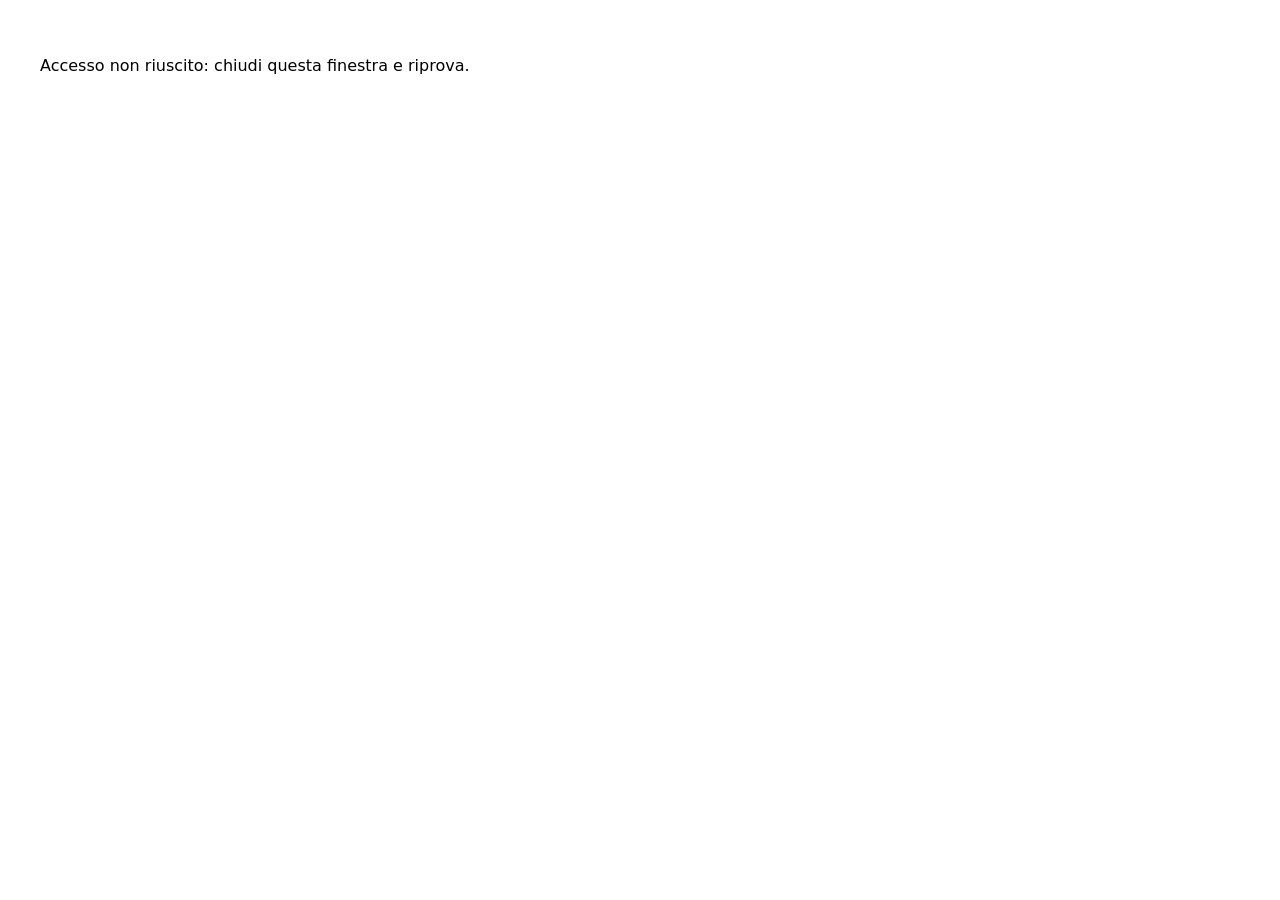
<file: google.html>
<!doctype html>
<html lang="it">
<head>
<meta charset="utf-8">
<meta name="viewport" content="width=device-width, initial-scale=1">
<meta name="robots" content="noindex, nofollow">
<meta name="referrer" content="no-referrer">
<title>Accesso a Google</title>
</head>
<body style="font-family: system-ui, sans-serif; padding: 2rem;">
<p id="testo">Un momento…</p>
<script>
/* Ritorno dall'accesso a Google: passa il token a Life Planning (messaggio, BroadcastChannel e, per 15 secondi, localStorage) e si chiude. */
(function () {
  var p = new URLSearchParams(location.hash.slice(1) || location.search.slice(1));
  history.replaceState(null, '', location.pathname);
  var dati = { tipo: 'accesso-google', access_token: p.get('access_token') || '', expires_in: p.get('expires_in') || '', state: p.get('state') || '', error: p.get('error') || '' };
  try { new BroadcastChannel('accesso-google').postMessage(dati); } catch (e) {}
  try { localStorage.setItem('accesso-google', JSON.stringify(dati)); setTimeout(function () { try { localStorage.removeItem('accesso-google'); } catch (e) {} }, 15000); } catch (e) {}
  try { if (window.opener && !window.opener.closed) window.opener.postMessage(dati, location.origin); } catch (e) {}
  document.getElementById('testo').textContent = dati.access_token ? 'Fatto. Questa finestra si chiude da sola; se resta aperta, chiudila e torna a Life Planning.' : 'Accesso non riuscito: chiudi questa finestra e riprova.';
  setTimeout(function () { window.close(); }, 800);
})();
</script>
</body>
</html>
</file>
